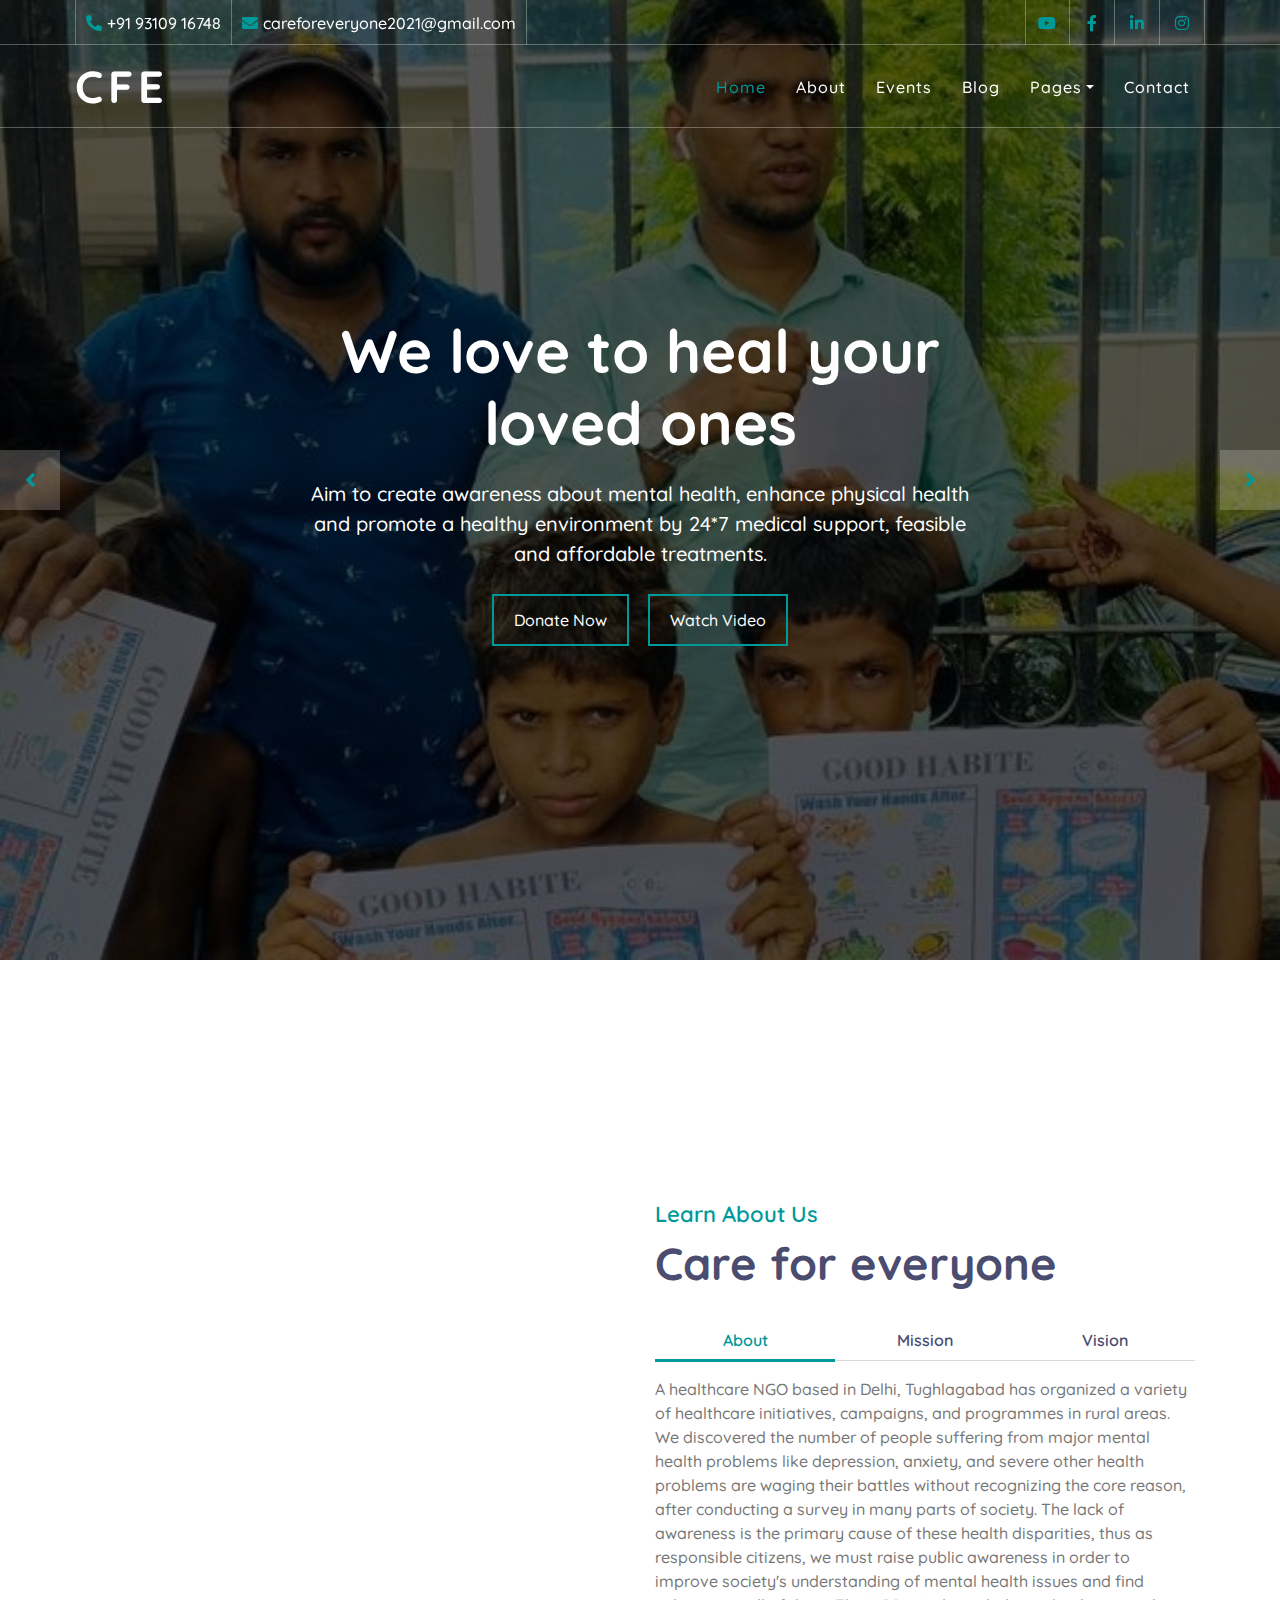
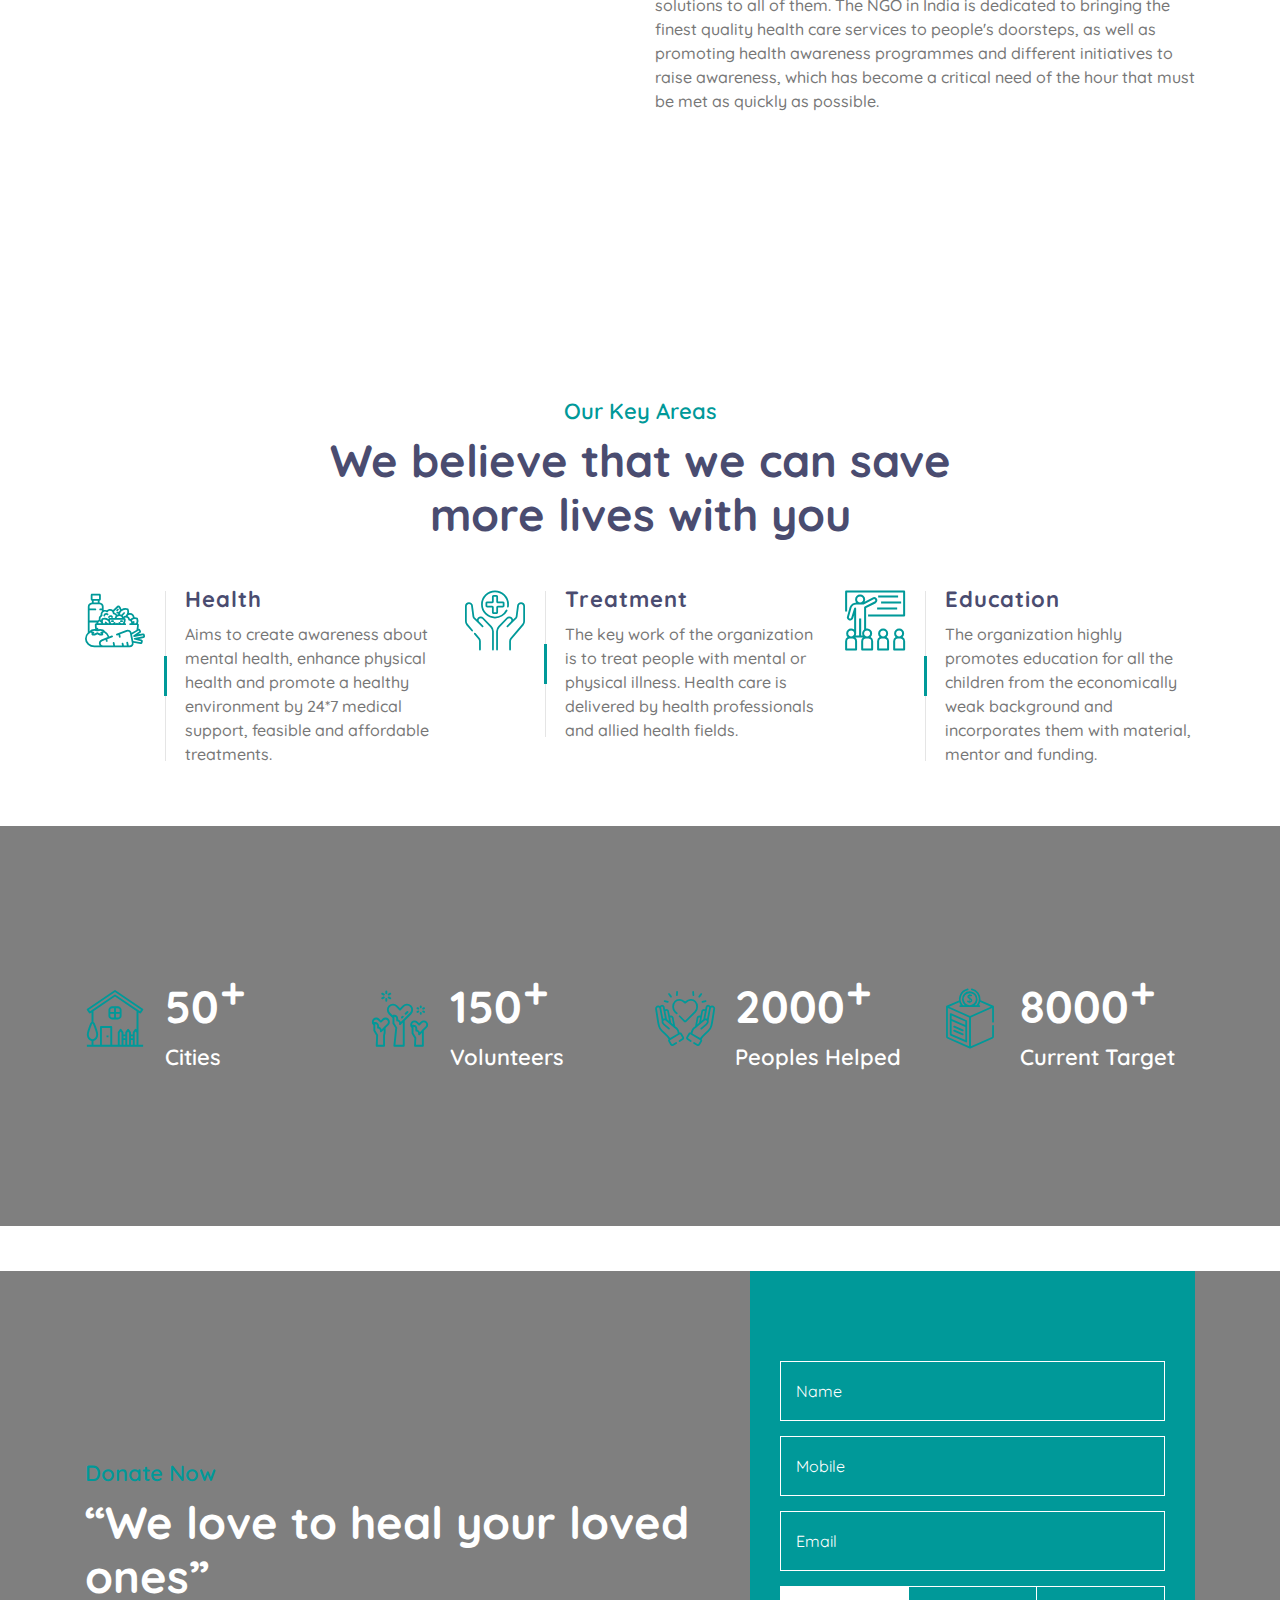
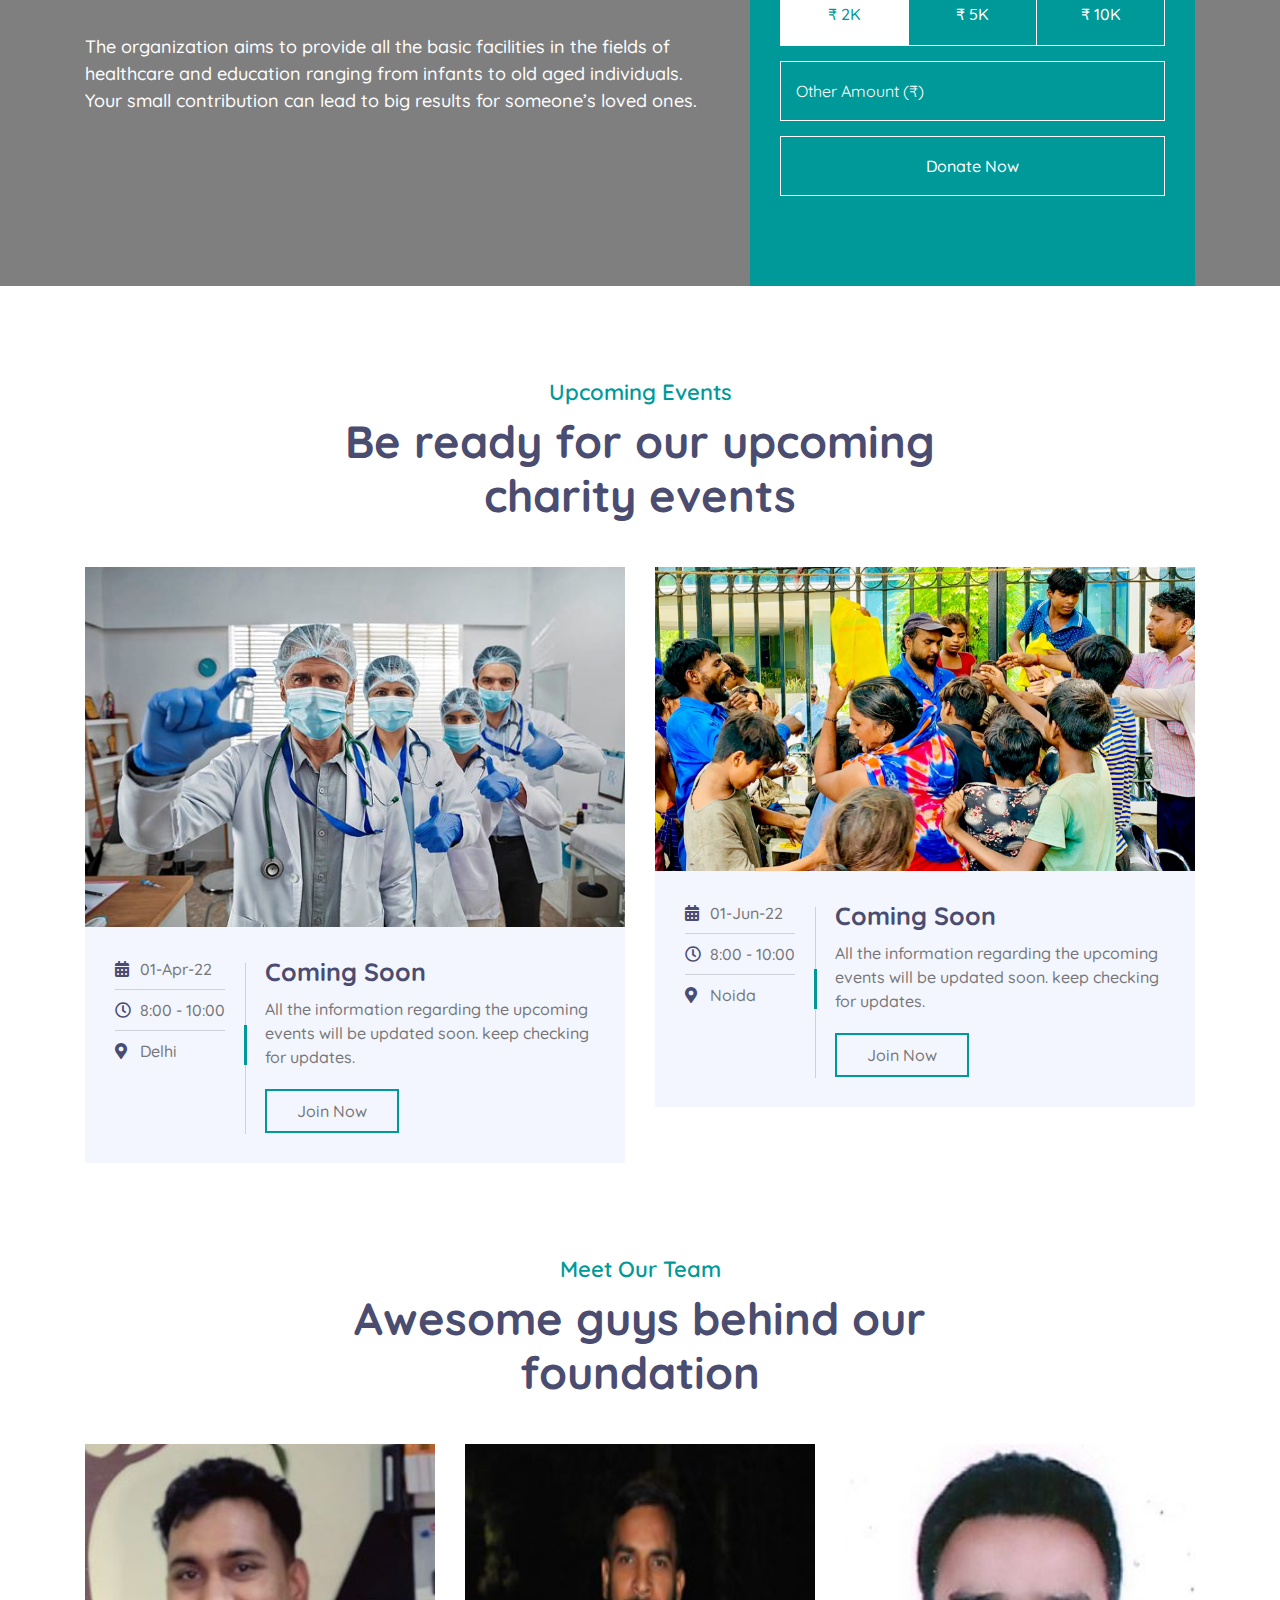
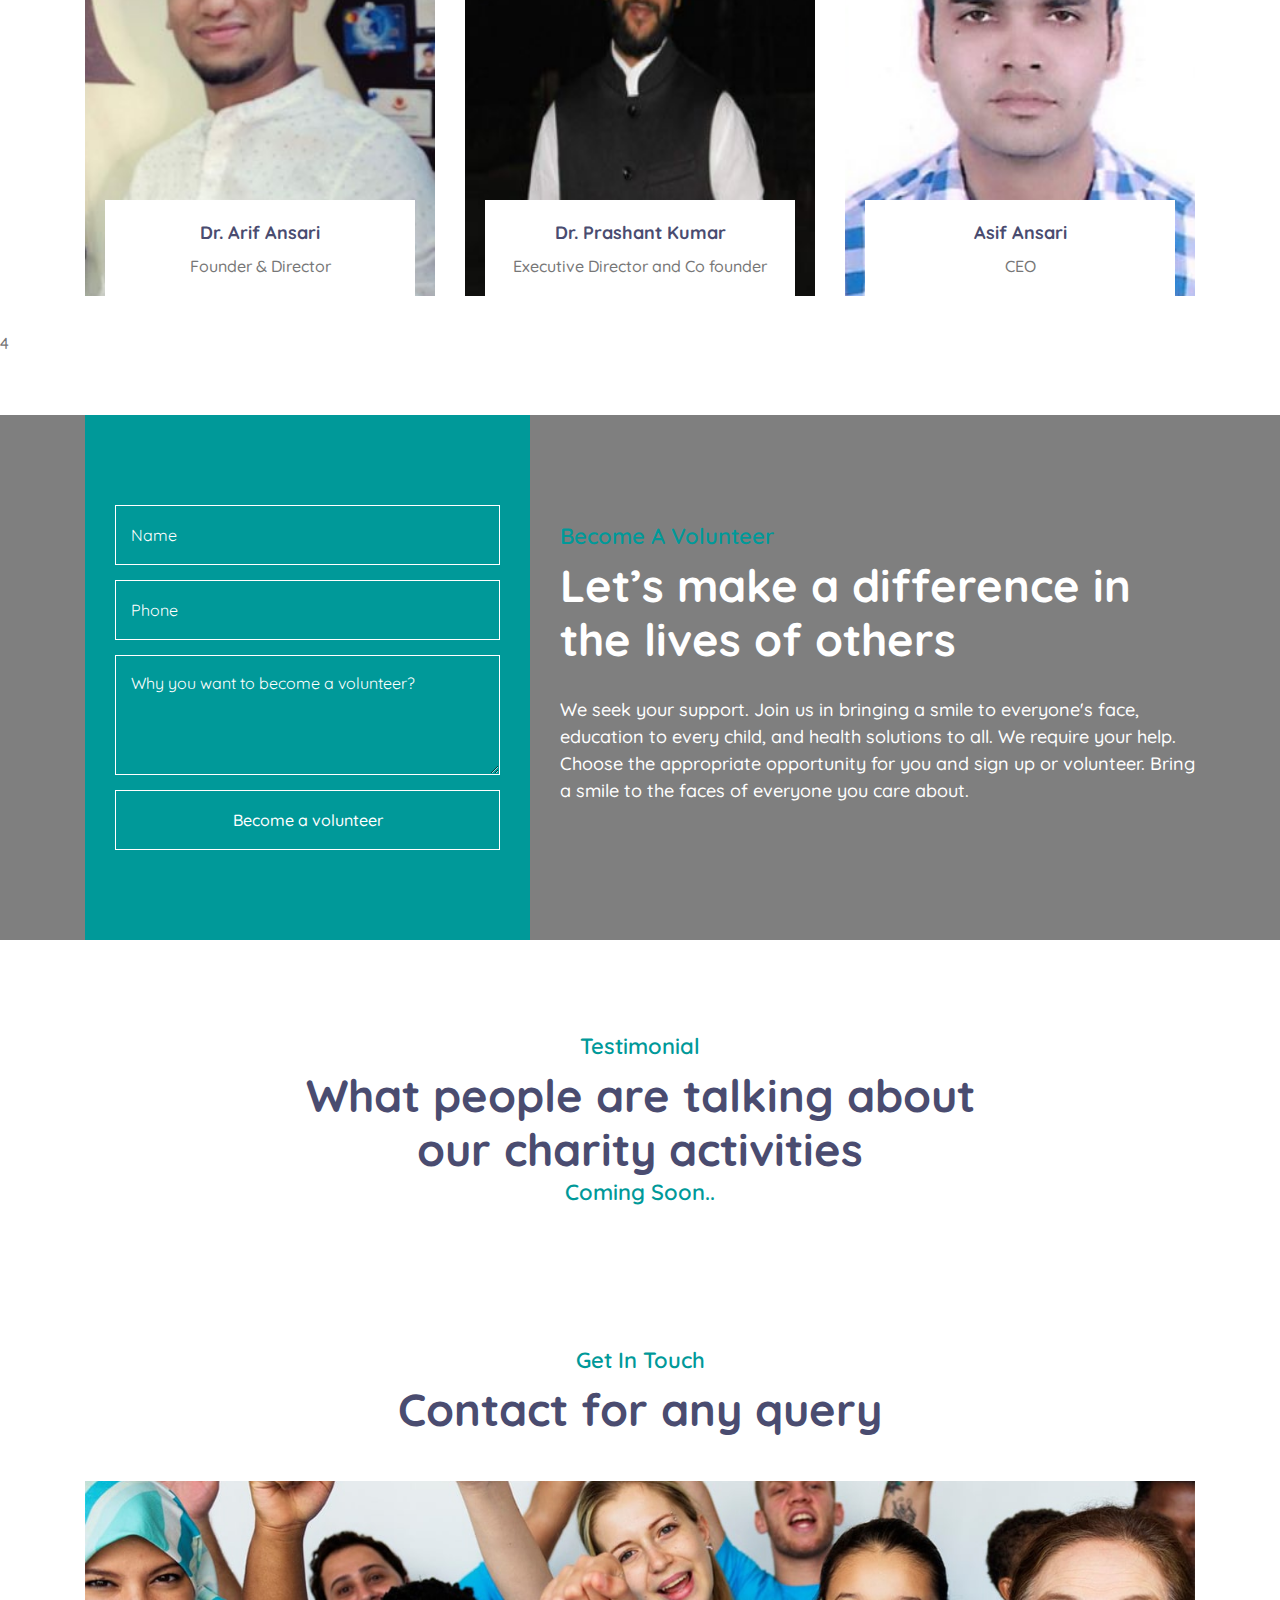
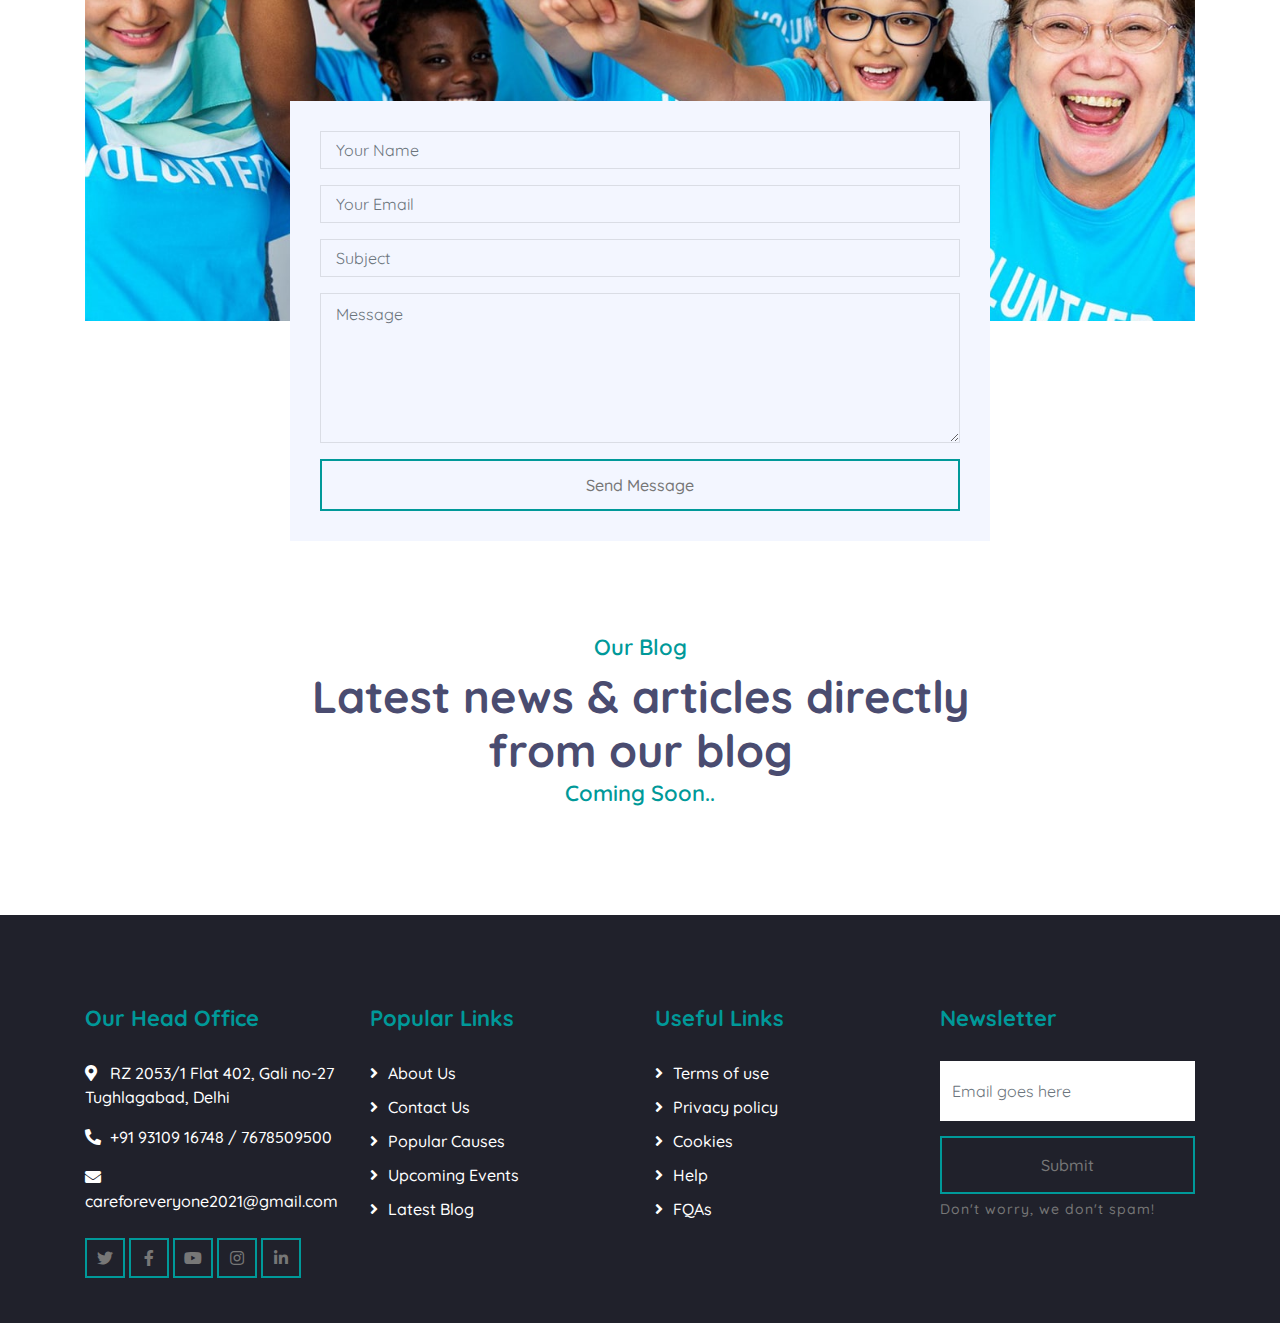
<file: index.html>
<!DOCTYPE html>
<html lang="en">
    <head>
        <meta charset="utf-8">
        <title>CFE - Care For Everyone</title>
        <meta content="width=device-width, initial-scale=1.0" name="viewport">
        <meta content="Free Website Template" name="keywords">
        <meta content="Free Website Template" name="description">

        <!-- Favicon -->
        <link href="img/logo-cfe.jpeg" rel="icon">

        <!-- Google Font -->
        <link href="https://fonts.googleapis.com/css2?family=Quicksand:wght@300;400;500;600;700&display=swap" rel="stylesheet">
        
        <!-- CSS Libraries -->
        <link href="https://stackpath.bootstrapcdn.com/bootstrap/4.4.1/css/bootstrap.min.css" rel="stylesheet">
        <link href="https://cdnjs.cloudflare.com/ajax/libs/font-awesome/5.10.0/css/all.min.css" rel="stylesheet">
        <link href="lib/flaticon/font/flaticon.css" rel="stylesheet">
        <link href="lib/animate/animate.min.css" rel="stylesheet">
        <link href="lib/owlcarousel/assets/owl.carousel.min.css" rel="stylesheet">

        <!-- Template Stylesheet -->
        <link href="css/style.css" rel="stylesheet">
    </head>

    <body>
        <!-- Top Bar Start -->
        <div class="top-bar d-none d-md-block">
            <div class="container-fluid">
                <div class="row">
                    <div class="col-md-8">
                        <div class="top-bar-left">
                            <div class="text">
                                <i class="fa fa-phone-alt"></i>
                                <p>+91 93109 16748</p>
                            </div>
                            <div class="text">
                                <i class="fa fa-envelope"></i>
                                <p>careforeveryone2021@gmail.com</p>
                            </div>
                        </div>
                    </div>
                    <div class="col-md-4">
                        <div class="top-bar-right">
                            <div class="social">
                                <a href="https://www.youtube.com/channel/UC1OGym_NA3T4nbZ9Or2RL1g"><i class="fab fa-youtube"></i></a>
                                <a href="https://www.facebook.com/Care-for-everyone-foundation-Reg-114841401104910"><i class="fab fa-facebook-f"></i></a>
                                <a href="https://www.linkedin.com/company/82236217/admin/"><i class="fab fa-linkedin-in"></i></a>
                                <a href="https://www.instagram.com/care_for_everyone.foundation/?utm_medium=copy_link"><i class="fab fa-instagram"></i></a>
                            </div>
                        </div>
                    </div>
                </div>
            </div>
        </div>
        <!-- Top Bar End -->

        <!-- Nav Bar Start -->
        <div class="navbar navbar-expand-lg bg-dark navbar-dark">
            <div class="container-fluid">
                <a href="index.html" class="navbar-brand">CFE</a>
                <button type="button" class="navbar-toggler" data-toggle="collapse" data-target="#navbarCollapse">
                    <span class="navbar-toggler-icon"></span>
                </button>

                <div class="collapse navbar-collapse justify-content-between" id="navbarCollapse">
                    <div class="navbar-nav ml-auto">
                        <a href="index.html" class="nav-item nav-link active">Home</a>
                        <a href="about.html" class="nav-item nav-link">About</a>
                        <a href="event.html" class="nav-item nav-link">Events</a>
                        <a href="blog.html" class="nav-item nav-link">Blog</a>
                        <div class="nav-item dropdown">
                            <a href="#" class="nav-link dropdown-toggle" data-toggle="dropdown">Pages</a>
                            <div class="dropdown-menu">
                                <a href="single.html" class="dropdown-item">Detail Page</a>
                                <a href="service.html" class="dropdown-item">What We Do</a>
                                <a href="team.html" class="dropdown-item">Meet The Team</a>
                                <a href="donate.html" class="dropdown-item">Donate Now</a>
                                <a href="volunteer.html" class="dropdown-item">Become A Volunteer</a>
                            </div>
                        </div>
                        <a href="contact.html" class="nav-item nav-link">Contact</a>
                    </div>
                </div>
            </div>
        </div>
        <!-- Nav Bar End -->


        <!-- Carousel Start -->
        <div class="carousel">
            <div class="container-fluid">
                <div class="owl-carousel">
                    <div class="carousel-item">
                        <div class="carousel-img">
                            <img src="img/carousel-3.jpg" alt="Image">
                        </div>
                        <div class="carousel-text p-2">
                            <h1>We love to heal your loved ones</h1>
                            <p>
                                Aim to create awareness about mental health, enhance physical health and promote a healthy environment by 24*7 medical support, feasible and affordable treatments.
                            </p>
                            <div class="carousel-btn">
                                <a class="btn btn-custom" href="donate.html">Donate Now</a>
                                <a class="btn btn-custom btn-play" data-toggle="modal" data-src="https://www.youtube.com/embed/DWRcNpR6Kdc" data-target="#videoModal">Watch Video</a>
                            </div>
                        </div>
                    </div>
                    <div class="carousel-item">
                        <div class="carousel-img">
                            <img src="img/carousel-1.jpg" alt="Image">
                        </div>
                        <div class="carousel-text p-3">
                            <h1>Your Contribution many Solutions</h1>
                            <p>
                                The organization aims to provide all the basic facilities in the fields of healthcare and education ranging from infants to old aged individuals.
                            </p>
                            <div class="carousel-btn">
                                <a class="btn btn-custom" href="donate.html">Donate Now</a>
                                <a class="btn btn-custom btn-play" data-toggle="modal" data-src="https://www.youtube.com/embed/DWRcNpR6Kdc" data-target="#videoModal">Watch Video</a>
                            </div>
                        </div>
                    </div>
                    <div class="carousel-item">
                        <div class="carousel-img">
                            <img src="img/carousel-2.jpg" alt="Image">
                        </div>
                        <div class="carousel-text p-3">
                            <h1>Get Involved with helping hand</h1>
                            <p>
                                Your small contribution can lead to big results for someone’s loved ones.
                            </p>
                            <div class="carousel-btn">
                                <a class="btn btn-custom" href="donate.html">Donate Now</a>
                                <a class="btn btn-custom btn-play" data-toggle="modal" data-src="https://www.youtube.com/embed/DWRcNpR6Kdc" data-target="#videoModal">Watch Video</a>
                            </div>
                        </div>
                    </div>
                </div>
            </div>
        </div>
        <!-- Carousel End -->

        <!-- Video Modal Start-->
        <div class="modal fade" id="videoModal" tabindex="-1" role="dialog" aria-labelledby="exampleModalLabel" aria-hidden="true">
            <div class="modal-dialog" role="document">
                <div class="modal-content">
                    <div class="modal-body">
                        <button type="button" class="close" data-dismiss="modal" aria-label="Close">
                            <span aria-hidden="true">&times;</span>
                        </button>        
                        <!-- 16:9 aspect ratio -->
                        <div class="embed-responsive embed-responsive-16by9">
                            <iframe class="embed-responsive-item" src="https://www.youtube.com/embed/-HP_3fOkauE" id="video"  allowscriptaccess="always" allow="autoplay"></iframe>
                        </div>
                    </div>
                </div>
            </div>
        </div> 
        <!-- Video Modal End -->

        <!-- About Start -->
        <div class="about">
            <div class="container">
                <div class="row align-items-center">
                    <div class="col-lg-6">
                        <div class="about-img" data-parallax="scroll" data-image-src="img/about.jpg"></div>
                    </div>
                    <div class="col-lg-6">
                        <div class="section-header">
                            <p>Learn About Us</p>
                            <h2>Care for everyone</h2>
                        </div>
                        <div class="about-tab">
                            <ul class="nav nav-pills nav-justified">
                                <li class="nav-item">
                                    <a class="nav-link active" data-toggle="pill" href="#tab-content-1">About</a>
                                </li>
                                <li class="nav-item">
                                    <a class="nav-link" data-toggle="pill" href="#tab-content-2">Mission</a>
                                </li>
                                <li class="nav-item">
                                    <a class="nav-link" data-toggle="pill" href="#tab-content-3">Vision</a>
                                </li>
                            </ul>

                            <div class="tab-content">
                                <div id="tab-content-1" class="container tab-pane active">
                                    A healthcare NGO based in Delhi, Tughlagabad has organized a variety of healthcare initiatives, campaigns, and programmes in rural areas. We discovered the number of people suffering from major mental health problems like depression, anxiety, and severe other health problems are waging their battles without recognizing the core reason, after conducting a survey in many parts of society. The lack of awareness is the primary cause of these health disparities, thus as responsible citizens, we must raise public awareness in order to improve society's understanding of mental health issues and find solutions to all of them. The NGO in India is dedicated to bringing the finest quality health care services to people's doorsteps, as well as promoting health awareness programmes and different initiatives to raise awareness, which has become a critical need of the hour that must be met as quickly as possible.
                                </div>
                                <div id="tab-content-2" class="container tab-pane fade">
                                    The organization’s schemas are focused on direct interferences in the areas of Agecare (helplines, senior citizen care homes and day care centres, Occupational therapy, physiotherapy), Occupations (elder-self-help groups; linkages with government schemes), Disaster Response (e.g. covid19 respite response), as well as Encouragement and Awareness on rights and policies relating to elders.
                                </div>
                                <div id="tab-content-3" class="container tab-pane fade">
                                    We endeavour for an world where no suffers from mental illness silently, all get therapies irrespective of backgrounds , where every kid has a dream for future with education in present, no one dies of poverty and hunger, where everyone is in harmony with nature and where everyone is equivalent irrespective one’s gender, social group or race.
                                </div>
                            </div>
                        </div>
                    </div>
                </div>
            </div>
        </div>
        <!-- About End -->


        <!-- Service Start -->
        <div class="service">
            <div class="container">
                <div class="section-header text-center">
                    <p>Our Key Areas</p>
                    <h2>We believe that we can save more lives with you</h2>
                </div>
                <div class="row">
                    <div class="col-lg-4 col-md-6">
                        <div class="service-item">
                            <div class="service-icon">
                                <i class="flaticon-diet"></i>
                            </div>
                            <div class="service-text">
                                <h3>Health</h3>
                                <p>Aims to create awareness about mental health, enhance physical health and promote a healthy environment by 24*7 medical support, feasible and affordable treatments.</p>
                            </div>
                        </div>
                    </div>
                    <div class="col-lg-4 col-md-6">
                        <div class="service-item">
                            <div class="service-icon">
                                <i class="flaticon-healthcare"></i>
                            </div>
                            <div class="service-text">
                                <h3>Treatment</h3>
                                <p>The key work of the organization is to treat people with mental or physical illness. Health care is delivered by health professionals and allied health fields.</p>
                            </div>
                        </div>
                    </div>
                    <div class="col-lg-4 col-md-6">
                        <div class="service-item">
                            <div class="service-icon">
                                <i class="flaticon-education"></i>
                            </div>
                            <div class="service-text">
                                <h3>Education</h3>
                                <p>The organization highly promotes education for all the children from the economically weak background and incorporates them with material, mentor and funding.</p>
                            </div>
                        </div>
                    </div>
                </div>
            </div>
        </div>
        <!-- Service End -->
        
        
        <!-- Facts Start -->
        <div class="facts" data-parallax="scroll" data-image-src="img/facts.jpg">
            <div class="container">
                <div class="row">
                    <div class="col-lg-3 col-md-6">
                        <div class="facts-item">
                            <i class="flaticon-home"></i>
                            <div class="facts-text">
                                <h3 class="facts-plus" data-toggle="counter-up">50</h3>
                                <p>Cities</p>
                            </div>
                        </div>
                    </div>
                    <div class="col-lg-3 col-md-6">
                        <div class="facts-item">
                            <i class="flaticon-charity"></i>
                            <div class="facts-text">
                                <h3 class="facts-plus" data-toggle="counter-up">150</h3>
                                <p>Volunteers</p>
                            </div>
                        </div>
                    </div>
                    <div class="col-lg-3 col-md-6">
                        <div class="facts-item">
                            <i class="flaticon-kindness"></i>
                            <div class="facts-text">
                                <h3 class="facts-plus" data-toggle="counter-up">2000</h3>
                                <p>Peoples Helped</p>
                            </div>
                        </div>
                    </div>
                    <div class="col-lg-3 col-md-6">
                        <div class="facts-item">
                            <i class="flaticon-donation"></i>
                            <div class="facts-text">
                                <h3 class="facts-plus" data-toggle="counter-up">8000</h3>
                                <p>Current Target</p>
                            </div>
                        </div>
                    </div>
                </div>
            </div>
        </div>
        <!-- Facts End -->
        
        <!-- Donate Start -->
        <div class="donate" data-parallax="scroll" data-image-src="img/donate.jpg">
            <div class="container">
                <div class="row align-items-center">
                    <div class="col-lg-7">
                        <div class="donate-content">
                            <div class="section-header">
                                <p>Donate Now</p>
                                <h2>“We love to heal your loved ones”</h2>
                            </div>
                            <div class="donate-text">
                                <p>
                                    The organization aims to provide all the basic facilities in the fields of healthcare and education ranging from infants to old aged individuals.
Your small contribution can lead to big results for someone’s loved ones.

                                </p>
                            </div>
                        </div>
                    </div>
                    <div class="col-lg-5">
                        <div class="donate-form">
                            <form>
                                <div class="control-group">
                                    <input type="text" class="form-control" placeholder="Name" required="required" />
                                </div>
                                <div class="control-group">
                                    <input type="number" class="form-control" placeholder="Mobile" required="required" />
                                </div>
                                <div class="control-group">
                                    <input type="email" class="form-control" placeholder="Email" required="required" />
                                </div>
                                <div class="btn-group btn-group-toggle" data-toggle="buttons">
                                    <label class="btn btn-custom active">
                                        <input type="radio" name="options" checked> ₹ 2K
                                    </label>
                                    <label class="btn btn-custom">
                                        <input type="radio" name="options"> ₹ 5K
                                    </label>
                                    <label class="btn btn-custom">
                                        <input type="radio" name="options"> ₹ 10K
                                    </label>
                                </div>
                                <div class="control-group">
                                    <input type="number" class="form-control" placeholder="Other Amount (₹)"/>
                                </div>
                                <div>
                                    <button class="btn btn-custom" type="submit">Donate Now</button>
                                </div>
                            </form>
                        </div>
                    </div>
                </div>
            </div>
        </div>
        <!-- Donate End -->
        
        
        <!-- Event Start -->
        <div class="event">
            <div class="container">
                <div class="section-header text-center">
                    <p>Upcoming Events</p>
                    <h2>Be ready for our upcoming charity events</h2>
                </div>
                <div class="row">
                    <div class="col-lg-6">
                        <div class="event-item">
                            <img src="img/event-1.jpg" alt="Image">
                            <div class="event-content">
                                <div class="event-meta">
                                    <p><i class="fa fa-calendar-alt"></i>01-Apr-22</p>
                                    <p><i class="far fa-clock"></i>8:00 - 10:00</p>
                                    <p><i class="fa fa-map-marker-alt"></i>Delhi</p>
                                </div>
                                <div class="event-text">
                                    <h3>Coming Soon</h3>
                                    <p>
                                       All the information regarding the upcoming events will be updated soon. keep checking for updates.
                                    </p>
                                    <a class="btn btn-custom" href="">Join Now</a>
                                </div>
                            </div>
                        </div>
                    </div>
                    <div class="col-lg-6">
                        <div class="event-item">
                            <img src="img/event-2.jpg" alt="Image">
                            <div class="event-content">
                                <div class="event-meta">
                                    <p><i class="fa fa-calendar-alt"></i>01-Jun-22</p>
                                    <p><i class="far fa-clock"></i>8:00 - 10:00</p>
                                    <p><i class="fa fa-map-marker-alt"></i>Noida</p>
                                </div>
                                <div class="event-text">
                                    <h3>Coming Soon</h3>
                                    <p>
                                        All the information regarding the upcoming events will be updated soon. keep checking for updates.
                                    </p>
                                    <a class="btn btn-custom" href="">Join Now</a>
                                </div>
                            </div>
                        </div>
                    </div>
                </div>
            </div>
        </div>
        <!-- Event End -->


         <!-- Team Start -->
         <div class="team">
            <div class="container">
                <div class="section-header text-center">
                    <p>Meet Our Team</p>
                    <h2>Awesome guys behind our foundation</h2>
                </div>
                <div class="row">
                    <div class="col-lg-4 col-md-6">
                        <div class="team-item">
                            <div class="team-img">
                                <img src="img/team-1.jpg" alt="Team Image">
                            </div>
                            <div class="team-text">
                                <h2>Dr. Arif Ansari</h2>
                                <p>Founder & Director</p>
                                <div class="team-social">
                                    <a href="https://instagram.com/dr.sanju_otist?utm_medium=copy_link"><i class="fab fa-twitter"></i></a>
                                    <a href="https://www.facebook.com/profile.php?id=100077634254277"><i class="fab fa-facebook-f"></i></a>
                                    <a href="https://instagram.com/dr.sanju_otist?utm_medium=copy_link"><i class="fab fa-linkedin-in"></i></a>
                                    <a href="https://instagram.com/dr_arif_ansari?utm_medium=copy_link"><i class="fab fa-instagram"></i></a>
                                </div>
                            </div>
                        </div>
                    </div>
                    <div class="col-lg-4 col-md-6">
                        <div class="team-item">
                            <div class="team-img">
                                <img src="img/team-2.jpg" alt="Team Image">
                            </div>
                            <div class="team-text">
                                <h2>Dr. Prashant Kumar</h2>
                                <p>Executive Director and Co founder</p>
                                <div class="team-social">
                                    <a href="https://twitter.com/PraashaantSingh?t=5sXIeHHkAG5bhczyLoxprQ&s=09"><i class="fab fa-twitter"></i></a>
                                    <a href="https://m.facebook.com/profile.php?id=100009189233342"><i class="fab fa-facebook-f"></i></a>
                                    <a href="https://www.linkedin.com/in/prashant-kumar-004350141"><i class="fab fa-linkedin-in"></i></a>
                                    <a href="https://instagram.com/dr_prashant_ot?utm_medium=copy_link"><i class="fab fa-instagram"></i></a>
                                </div>
                            </div>
                        </div>
                    </div>
                    <div class="col-lg-4 col-md-6">
                        <div class="team-item">
                            <div class="team-img">
                                <img src="img/team-5.jpg" alt="Team Image" />
                            </div>
                            <div class="team-text">
                                <h2>Asif Ansari</h2>
                                <p>CEO</p>
                                <div class="team-social">
                                    <a href=""><i class="fab fa-twitter"></i></a>
                                    <a href=""><i class="fab fa-facebook-f"></i></a>
                                    <a href=""><i class="fab fa-linkedin-in"></i></a>
                                    <a href=""><i class="fab fa-instagram"></i></a>
                                </div>
                            </div>
                        </div>
                    </div>
                </div>
            </div>4
        </div>
        <!-- Team End -->
        
        
        <!-- Volunteer Start -->
        <div class="volunteer" data-parallax="scroll" data-image-src="img/volunteer.jpg">
            <div class="container">
                <div class="row align-items-center">
                    <div class="col-lg-5">
                        <div class="volunteer-form">
                            <form>
                                <div class="control-group">
                                    <input type="text" class="form-control" placeholder="Name" required="required" />
                                </div>
                                <div class="control-group">
                                    <input type="phone" class="form-control" placeholder="Phone" required="required" />
                                </div>
                                <div class="control-group">
                                    <textarea class="form-control" placeholder="Why you want to become a volunteer?" required="required"></textarea>
                                </div>
                                <div>
                                    <button class="btn btn-custom" type="submit">Become a volunteer</button>
                                </div>
                            </form>
                        </div>
                    </div>
                    <div class="col-lg-7">
                        <div class="volunteer-content">
                            <div class="section-header">
                                <p>Become A Volunteer</p>
                                <h2>Let’s make a difference in the lives of others</h2>
                            </div>
                            <div class="volunteer-text">
                                <p>
                                    We seek your support. Join us in bringing a smile to everyone's face, education to every child, and health solutions to all. We require your help.
Choose the appropriate opportunity for you and sign up or volunteer.
Bring a smile to the faces of everyone you care about.
                                </p>
                            </div>
                        </div>
                    </div>
                </div>
            </div>
        </div>
        <!-- Volunteer End -->
        
        
        <!-- Testimonial Start -->
        <div class="testimonial">
            <div class="container">
                <div class="section-header text-center">
                    <p>Testimonial</p>
                    <h2>What people are talking about our charity activities</h2>
                    <p>Coming Soon..</p>
                </div>
                <!-- <div class="owl-carousel testimonials-carousel">
                    <div class="testimonial-item">
                        <div class="testimonial-profile">
                            <img src="img/testimonial-1.jpg" alt="Image">
                            <div class="testimonial-name">
                                <h3>Person Name</h3>
                                <p>Profession</p>
                            </div>
                        </div>
                        <div class="testimonial-text">
                            <p>
                                Lorem ipsum dolor sit amet elit. Phasel preti mi facilis ornare velit non vulputa. Aliqu metus tortor, auctor id gravid vivera quis
                            </p>
                        </div>
                    </div>
                    <div class="testimonial-item">
                        <div class="testimonial-profile">
                            <img src="img/testimonial-2.jpg" alt="Image">
                            <div class="testimonial-name">
                                <h3>Person Name</h3>
                                <p>Profession</p>
                            </div>
                        </div>
                        <div class="testimonial-text">
                            <p>
                                Lorem ipsum dolor sit amet elit. Phasel preti mi facilis ornare velit non vulputa. Aliqu metus tortor, auctor id gravid vivera quis
                            </p>
                        </div>
                    </div>
                    <div class="testimonial-item">
                        <div class="testimonial-profile">
                            <img src="img/testimonial-3.jpg" alt="Image">
                            <div class="testimonial-name">
                                <h3>Person Name</h3>
                                <p>Profession</p>
                            </div>
                        </div>
                        <div class="testimonial-text">
                            <p>
                                Lorem ipsum dolor sit amet elit. Phasel preti mi facilis ornare velit non vulputa. Aliqu metus tortor, auctor id gravid vivera quis
                            </p>
                        </div>
                    </div>
                    <div class="testimonial-item">
                        <div class="testimonial-profile">
                            <img src="img/testimonial-4.jpg" alt="Image">
                            <div class="testimonial-name">
                                <h3>Person Name</h3>
                                <p>Profession</p>
                            </div>
                        </div>
                        <div class="testimonial-text">
                            <p>
                                Lorem ipsum dolor sit amet elit. Phasel preti mi facilis ornare velit non vulputa. Aliqu metus tortor, auctor id gravid vivera quis
                            </p>
                        </div>
                    </div>
                </div> -->
            </div>
        </div>
        <!-- Testimonial End -->
        
        
        <!-- Contact Start -->
        <div class="contact">
            <div class="container">
                <div class="section-header text-center">
                    <p>Get In Touch</p>
                    <h2>Contact for any query</h2>
                </div>
                <div class="contact-img">
                    <img src="img/contact.jpg" alt="Image">
                </div>
                <div class="contact-form">
                        <div id="success"></div>
                        <form name="sentMessage" id="contactForm" novalidate="novalidate">
                            <div class="control-group">
                                <input type="text" class="form-control" id="name" placeholder="Your Name" required="required" data-validation-required-message="Please enter your name" />
                                <p class="help-block text-danger"></p>
                            </div>
                            <div class="control-group">
                                <input type="email" class="form-control" id="email" placeholder="Your Email" required="required" data-validation-required-message="Please enter your email" />
                                <p class="help-block text-danger"></p>
                            </div>
                            <div class="control-group">
                                <input type="text" class="form-control" id="subject" placeholder="Subject" required="required" data-validation-required-message="Please enter a subject" />
                                <p class="help-block text-danger"></p>
                            </div>
                            <div class="control-group">
                                <textarea class="form-control" id="message" placeholder="Message" required="required" data-validation-required-message="Please enter your message"></textarea>
                                <p class="help-block text-danger"></p>
                            </div>
                            <div>
                                <button class="btn btn-custom" type="submit" id="sendMessageButton">Send Message</button>
                            </div>
                        </form>
                    </div>
            </div>
        </div>
        <!-- Contact End -->


        <!-- Blog Start -->
        <div class="blog">
            <div class="container">
                <div class="section-header text-center">
                    <p>Our Blog</p>
                    <h2>Latest news & articles directly from our blog</h2>
                    <p>Coming soon..</p>
                </div>
                <!-- <div class="row">
                    <div class="col-lg-4">
                        <div class="blog-item">
                            <div class="blog-img">
                                <img src="img/blog-1.jpg" alt="Image">
                            </div>
                            <div class="blog-text">
                                <h3><a href="#">Lorem ipsum dolor sit</a></h3>
                                <p>
                                    Lorem ipsum dolor sit amet elit. Neca pretim miura bitur facili ornare velit non vulpte liqum metus tortor
                                </p>
                            </div>
                            <div class="blog-meta">
                                <p><i class="fa fa-user"></i><a href="">Admin</a></p>
                                <p><i class="fa fa-comments"></i><a href="">15 Comments</a></p>
                            </div>
                        </div>
                    </div>
                    <div class="col-lg-4">
                        <div class="blog-item">
                            <div class="blog-img">
                                <img src="img/blog-2.jpg" alt="Image">
                            </div>
                            <div class="blog-text">
                                <h3><a href="#">Lorem ipsum dolor sit</a></h3>
                                <p>
                                    Lorem ipsum dolor sit amet elit. Neca pretim miura bitur facili ornare velit non vulpte liqum metus tortor
                                </p>
                            </div>
                            <div class="blog-meta">
                                <p><i class="fa fa-user"></i><a href="">Admin</a></p>
                                <p><i class="fa fa-comments"></i><a href="">15 Comments</a></p>
                            </div>
                        </div>
                    </div>
                    <div class="col-lg-4">
                        <div class="blog-item">
                            <div class="blog-img">
                                <img src="img/blog-3.jpg" alt="Image">
                            </div>
                            <div class="blog-text">
                                <h3><a href="#">Lorem ipsum dolor sit</a></h3>
                                <p>
                                    Lorem ipsum dolor sit amet elit. Neca pretim miura bitur facili ornare velit non vulpte liqum metus tortor
                                </p>
                            </div>
                            <div class="blog-meta">
                                <p><i class="fa fa-user"></i><a href="">Admin</a></p>
                                <p><i class="fa fa-comments"></i><a href="">15 Comments</a></p>
                            </div>
                        </div>
                    </div>
                </div> -->
            </div>
        </div>
        <!-- Blog End -->


        <!-- Footer Start -->
        <div class="footer">
            <div class="container">
                <div class="row">
                    <div class="col-lg-3 col-md-6">
                        <div class="footer-contact">
                            <h2>Our Head Office</h2>
                            <p><i class="fa fa-map-marker-alt"></i>RZ 2053/1 Flat 402, Gali no-27 Tughlagabad, Delhi</p>
                            <p><i class="fa fa-phone-alt"></i>+91 93109 16748 / 7678509500</p>
                            <p><i class="fa fa-envelope"></i>careforeveryone2021@gmail.com</p>
                            <div class="footer-social">
                                <a class="btn btn-custom" href="https://www.instagram.com/care_for_everyone.foundation"><i class="fab fa-twitter"></i></a>
                                <a class="btn btn-custom" href="https://www.facebook.com/Care-for-everyone-foundation-Reg-114841401104910"><i class="fab fa-facebook-f"></i></a>
                                <a class="btn btn-custom" href="https://www.youtube.com/channel/UC1OGym_NA3T4nbZ9Or2RL1g"><i class="fab fa-youtube"></i></a>
                                <a class="btn btn-custom" href="https://www.instagram.com/care_for_everyone.foundation"><i class="fab fa-instagram"></i></a>
                                <a class="btn btn-custom" href="https://www.instagram.com/care_for_everyone.foundation"><i class="fab fa-linkedin-in"></i></a>
                            </div>
                        </div>
                    </div>
                    <div class="col-lg-3 col-md-6">
                        <div class="footer-link">
                            <h2>Popular Links</h2>
                            <a href="">About Us</a>
                            <a href="">Contact Us</a>
                            <a href="">Popular Causes</a>
                            <a href="">Upcoming Events</a>
                            <a href="">Latest Blog</a>
                        </div>
                    </div>
                    <div class="col-lg-3 col-md-6">
                        <div class="footer-link">
                            <h2>Useful Links</h2>
                            <a href="">Terms of use</a>
                            <a href="">Privacy policy</a>
                            <a href="">Cookies</a>
                            <a href="">Help</a>
                            <a href="">FQAs</a>
                        </div>
                    </div>
                    <div class="col-lg-3 col-md-6">
                        <div class="footer-newsletter">
                            <h2>Newsletter</h2>
                            <form>
                                <input class="form-control" placeholder="Email goes here">
                                <button class="btn btn-custom">Submit</button>
                                <label>Don't worry, we don't spam!</label>
                            </form>
                        </div>
                    </div>
                </div>
            </div>
             
        </div>
        <!-- Footer End -->
        
        <!-- Back to top button -->
        <a href="#" class="back-to-top"><i class="fa fa-chevron-up"></i></a>
        
        <!-- Pre Loader -->
        <div id="loader" class="show">
            <div class="loader"></div>
        </div>

        <!-- JavaScript Libraries -->
        <script src="https://code.jquery.com/jquery-3.4.1.min.js"></script>
        <script src="https://stackpath.bootstrapcdn.com/bootstrap/4.4.1/js/bootstrap.bundle.min.js"></script>
        <script src="lib/easing/easing.min.js"></script>
        <script src="lib/owlcarousel/owl.carousel.min.js"></script>
        <script src="lib/waypoints/waypoints.min.js"></script>
        <script src="lib/counterup/counterup.min.js"></script>
        <script src="lib/parallax/parallax.min.js"></script>
        
        <!-- Contact Javascript File -->
        <script src="mail/jqBootstrapValidation.min.js"></script>
        <script src="mail/contact.js"></script>

        <!-- Template Javascript -->
        <script src="js/main.js"></script>
    </body>
</html>
</file>
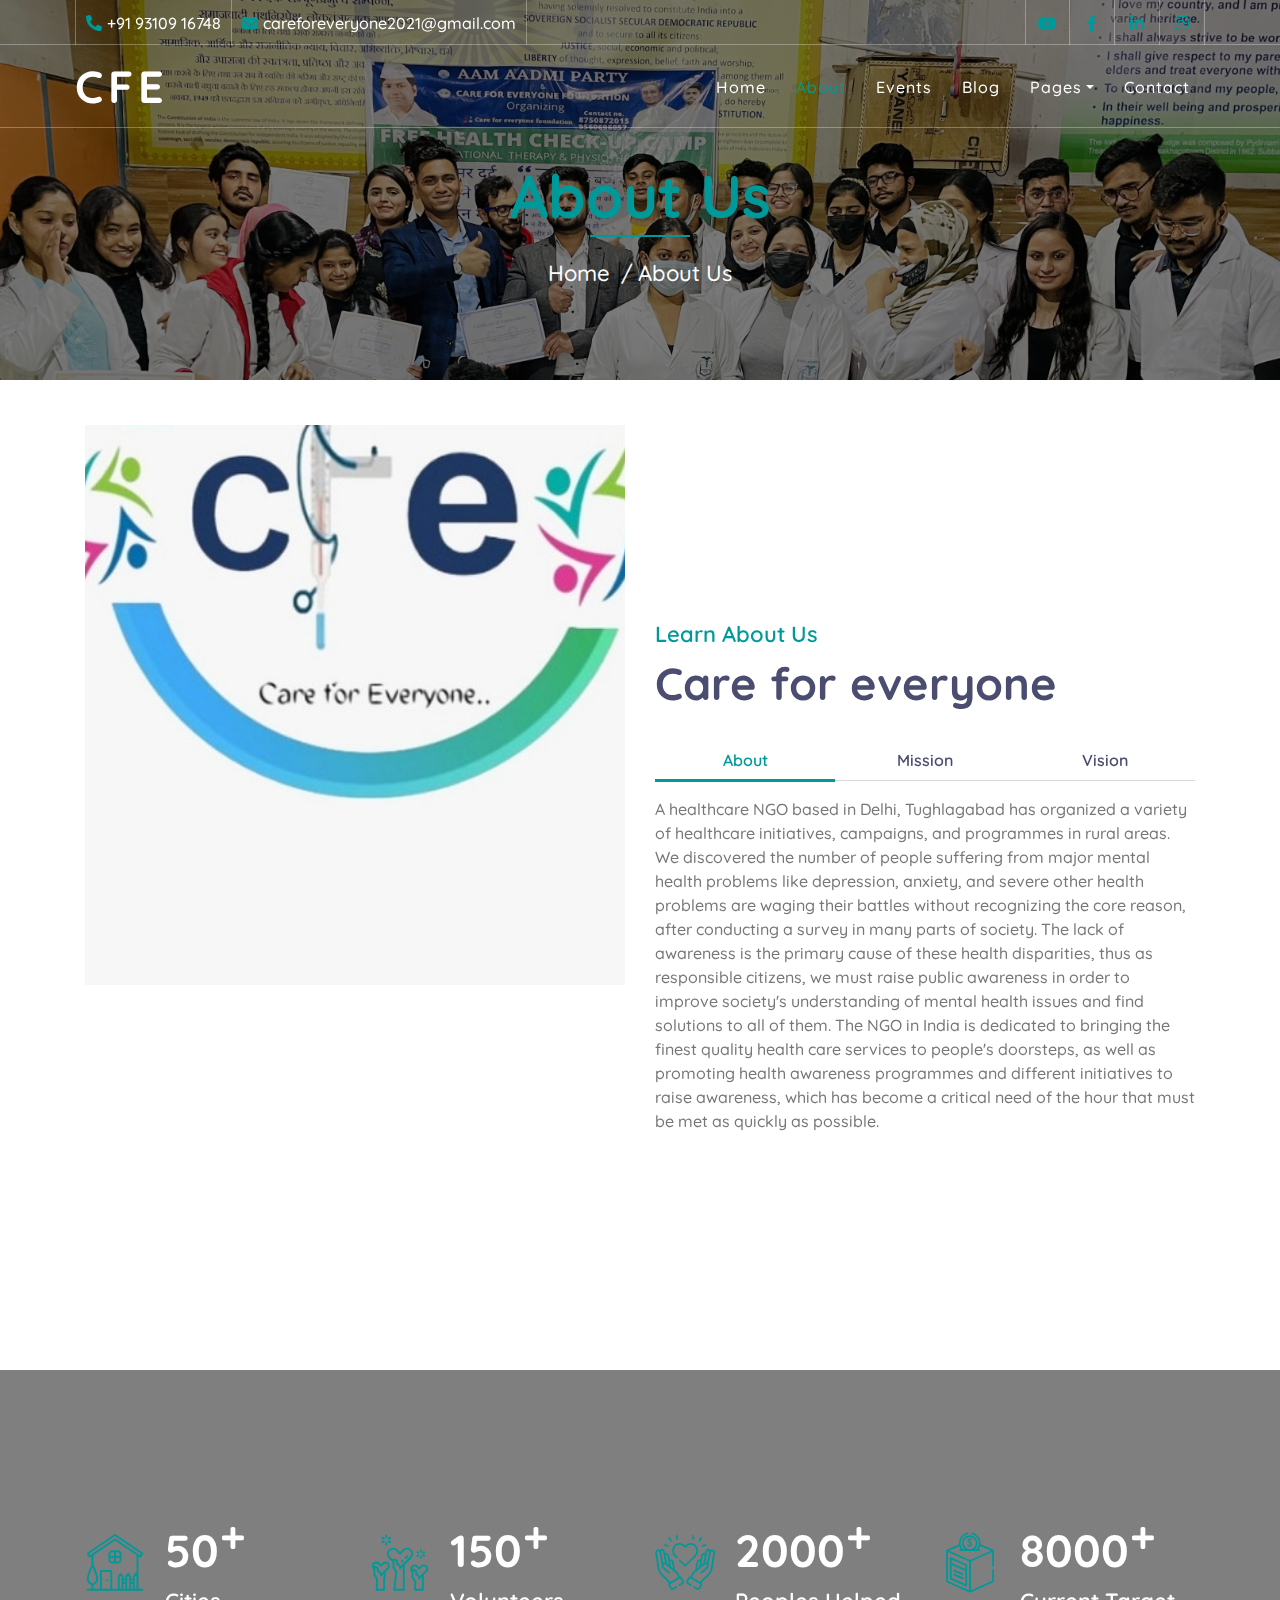
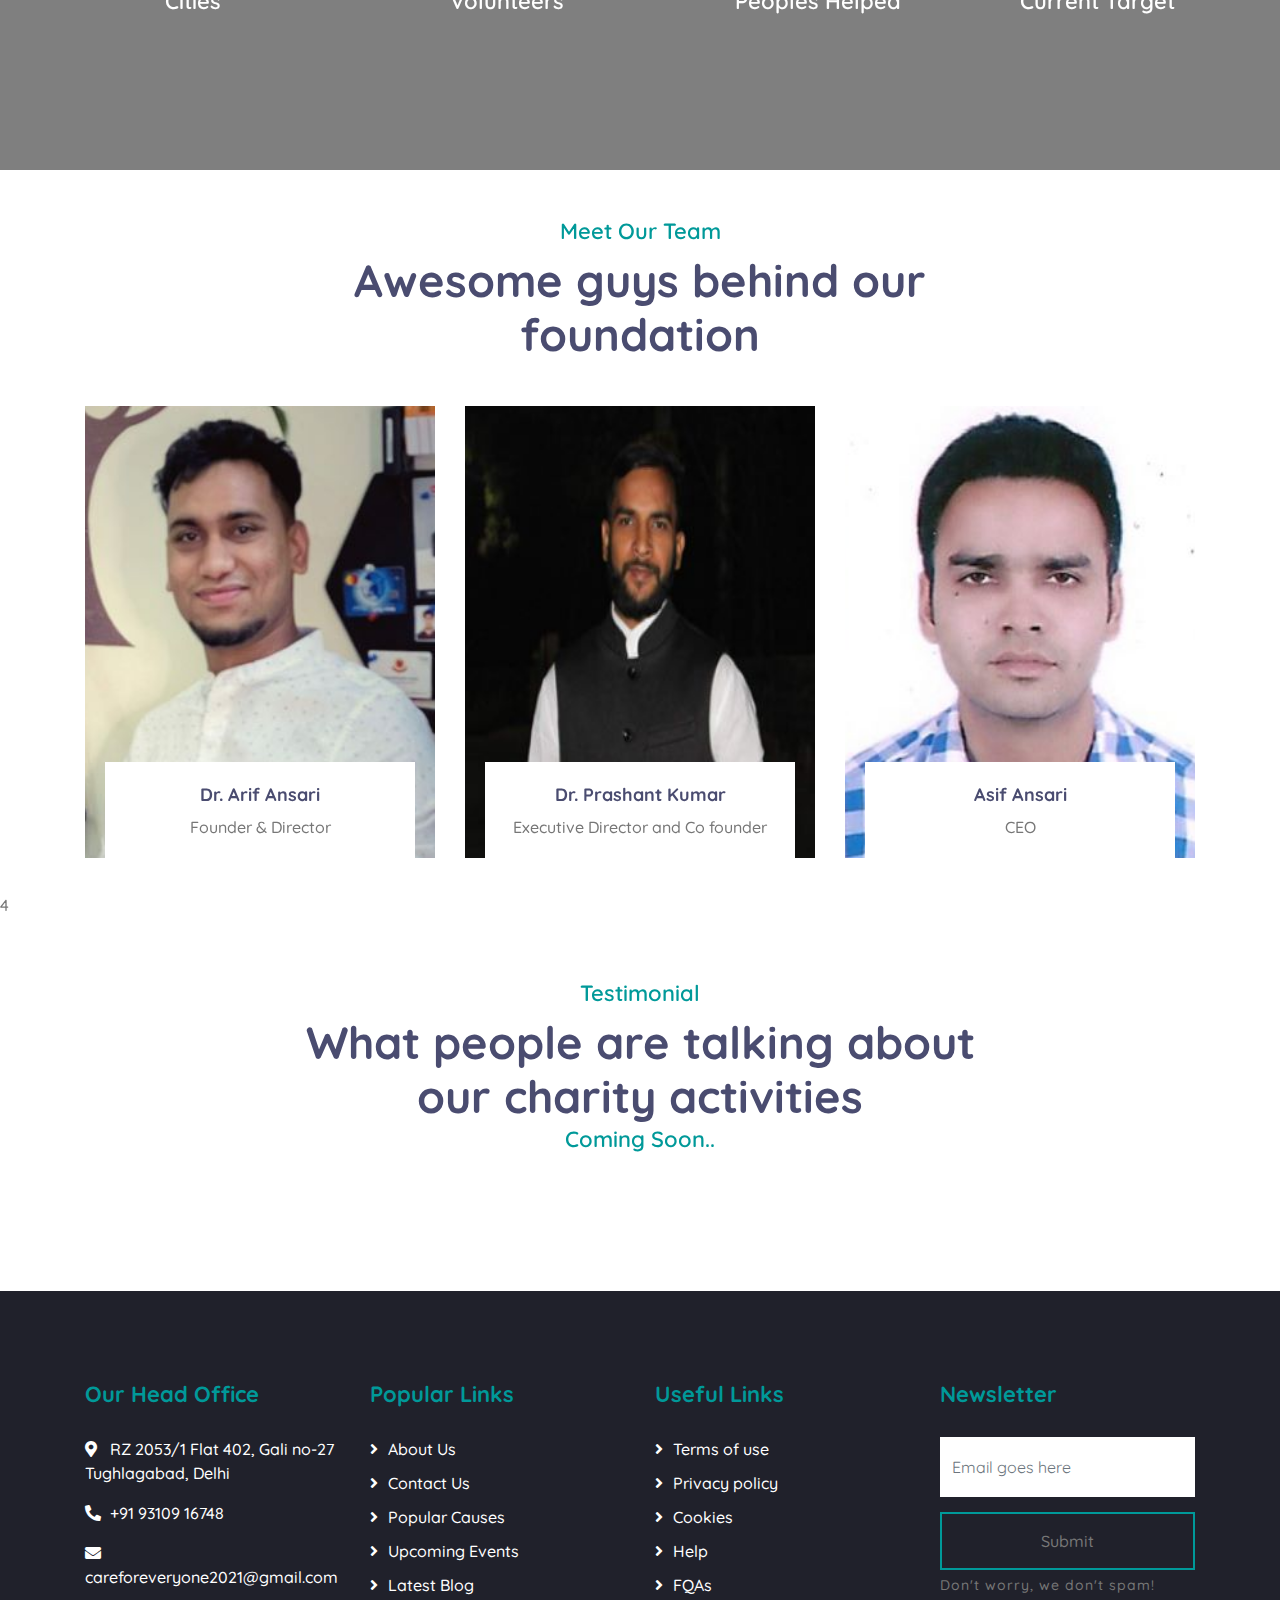
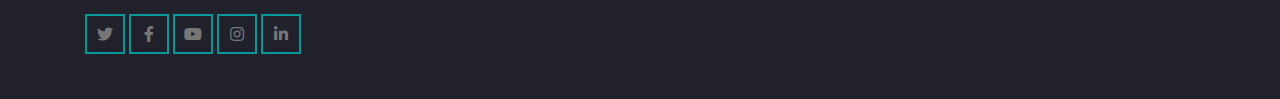
<file: about.html>
<!DOCTYPE html>
<html lang="en">
    <head>
        <meta charset="utf-8">
        <title>CFE - Care For Everyone</title>
        <meta content="width=device-width, initial-scale=1.0" name="viewport">
        <meta content="Free Website Template" name="keywords">
        <meta content="Free Website Template" name="description">

        <!-- Favicon -->
        <link href="img/logo-cfe.jpeg" rel="icon">

        <!-- Google Font -->
        <link href="https://fonts.googleapis.com/css2?family=Quicksand:wght@300;400;500;600;700&display=swap" rel="stylesheet">
        
        <!-- CSS Libraries -->
        <link href="https://stackpath.bootstrapcdn.com/bootstrap/4.4.1/css/bootstrap.min.css" rel="stylesheet">
        <link href="https://cdnjs.cloudflare.com/ajax/libs/font-awesome/5.10.0/css/all.min.css" rel="stylesheet">
        <link href="lib/flaticon/font/flaticon.css" rel="stylesheet">
        <link href="lib/animate/animate.min.css" rel="stylesheet">
        <link href="lib/owlcarousel/assets/owl.carousel.min.css" rel="stylesheet">

        <!-- Template Stylesheet -->
        <link href="css/style.css" rel="stylesheet">
    </head>

    <body>
       <!-- Top Bar Start -->
       <div class="top-bar d-none d-md-block">
        <div class="container-fluid">
            <div class="row">
                <div class="col-md-8">
                    <div class="top-bar-left">
                        <div class="text">
                            <i class="fa fa-phone-alt"></i>
                            <p>+91 93109 16748</p>
                        </div>
                        <div class="text">
                            <i class="fa fa-envelope"></i>
                            <p>careforeveryone2021@gmail.com</p>
                        </div>
                    </div>
                </div>
                <div class="col-md-4">
                    <div class="top-bar-right">
                        <div class="social">
                            <a href="https://www.youtube.com/channel/UC1OGym_NA3T4nbZ9Or2RL1g"><i class="fab fa-youtube"></i></a>
                            <a href="https://www.facebook.com/Care-for-everyone-foundation-Reg-114841401104910"><i class="fab fa-facebook-f"></i></a>
                            <a href="https://www.linkedin.com/company/82236217/admin/"><i class="fab fa-linkedin-in"></i></a>
                            <a href="https://www.instagram.com/care_for_everyone.foundation/?utm_medium=copy_link"><i class="fab fa-instagram"></i></a>
                        </div>
                    </div>
                </div>
            </div>
        </div>
    </div>
    <!-- Top Bar End -->

       <!-- Nav Bar Start -->
        <div class="navbar navbar-expand-lg bg-dark navbar-dark">
            <div class="container-fluid">
                <a href="index.html" class="navbar-brand">CFE</a>
                <button type="button" class="navbar-toggler" data-toggle="collapse" data-target="#navbarCollapse">
                    <span class="navbar-toggler-icon"></span>
                </button>

                <div class="collapse navbar-collapse justify-content-between" id="navbarCollapse">
                    <div class="navbar-nav ml-auto">
                        <a href="index.html" class="nav-item nav-link">Home</a>
                        <a href="about.html" class="nav-item nav-link active">About</a>
                        <a href="event.html" class="nav-item nav-link">Events</a>
                        <a href="blog.html" class="nav-item nav-link">Blog</a>
                        <div class="nav-item dropdown">
                            <a href="#" class="nav-link dropdown-toggle" data-toggle="dropdown">Pages</a>
                            <div class="dropdown-menu">
                                <a href="single.html" class="dropdown-item">Detail Page</a>
                                <a href="service.html" class="dropdown-item">What We Do</a>
                                <a href="team.html" class="dropdown-item">Meet The Team</a>
                                <a href="donate.html" class="dropdown-item">Donate Now</a>
                                <a href="volunteer.html" class="dropdown-item">Become A Volunteer</a>
                            </div>
                        </div>
                        <a href="contact.html" class="nav-item nav-link">Contact</a>
                    </div>
                </div>
            </div>
        </div>
        <!-- Nav Bar End -->
        
        
        <!-- Page Header Start -->
        <div class="page-header">
            <div class="container">
                <div class="row">
                    <div class="col-12">
                        <h2>About Us</h2>
                    </div>
                    <div class="col-12">
                        <a href="index.html">Home</a>
                        <a href="about.html">About Us</a>
                    </div>
                </div>
            </div>
        </div>
        <!-- Page Header End -->
        

        <!-- About Start -->
        <div class="about">
            <div class="container">
                <div class="row align-items-center">
                    <div class="col-lg-6">
                        <div class="about-img" data-parallax="scroll" data-image-src="img/about.jpg"></div>
                    </div>
                    <div class="col-lg-6">
                        <div class="section-header">
                            <p>Learn About Us</p>
                            <h2>Care for everyone</h2>
                        </div>
                        <div class="about-tab">
                            <ul class="nav nav-pills nav-justified">
                                <li class="nav-item">
                                    <a class="nav-link active" data-toggle="pill" href="#tab-content-1">About</a>
                                </li>
                                <li class="nav-item">
                                    <a class="nav-link" data-toggle="pill" href="#tab-content-2">Mission</a>
                                </li>
                                <li class="nav-item">
                                    <a class="nav-link" data-toggle="pill" href="#tab-content-3">Vision</a>
                                </li>
                            </ul>

                            <div class="tab-content">
                                <div id="tab-content-1" class="container tab-pane active">
                                    A healthcare NGO based in Delhi, Tughlagabad has organized a variety of healthcare initiatives, campaigns, and programmes in rural areas. We discovered the number of people suffering from major mental health problems like depression, anxiety, and severe other health problems are waging their battles without recognizing the core reason, after conducting a survey in many parts of society. The lack of awareness is the primary cause of these health disparities, thus as responsible citizens, we must raise public awareness in order to improve society's understanding of mental health issues and find solutions to all of them. The NGO in India is dedicated to bringing the finest quality health care services to people's doorsteps, as well as promoting health awareness programmes and different initiatives to raise awareness, which has become a critical need of the hour that must be met as quickly as possible.
                                </div>
                                <div id="tab-content-2" class="container tab-pane fade">
                                    The organization’s schemas are focused on direct interferences in the areas of Agecare (helplines, senior citizen care homes and day care centres, Occupational therapy, physiotherapy), Occupations (elder-self-help groups; linkages with government schemes), Disaster Response (e.g. covid19 respite response), as well as Encouragement and Awareness on rights and policies relating to elders.
                                </div>
                                <div id="tab-content-3" class="container tab-pane fade">
                                    We endeavour for an world where no suffers from mental illness silently, all get therapies irrespective of backgrounds , where every kid has a dream for future with education in present, no one dies of poverty and hunger, where everyone is in harmony with nature and where everyone is equivalent irrespective one’s gender, social group or race.
                                </div>
                            </div>
                        </div>
                    </div>
                </div>
            </div>
        </div>
        <!-- About End -->
        
        
         <!-- Facts Start -->
         <div class="facts" data-parallax="scroll" data-image-src="img/facts.jpg">
            <div class="container">
                <div class="row">
                    <div class="col-lg-3 col-md-6">
                        <div class="facts-item">
                            <i class="flaticon-home"></i>
                            <div class="facts-text">
                                <h3 class="facts-plus" data-toggle="counter-up">50</h3>
                                <p>Cities</p>
                            </div>
                        </div>
                    </div>
                    <div class="col-lg-3 col-md-6">
                        <div class="facts-item">
                            <i class="flaticon-charity"></i>
                            <div class="facts-text">
                                <h3 class="facts-plus" data-toggle="counter-up">150</h3>
                                <p>Volunteers</p>
                            </div>
                        </div>
                    </div>
                    <div class="col-lg-3 col-md-6">
                        <div class="facts-item">
                            <i class="flaticon-kindness"></i>
                            <div class="facts-text">
                                <h3 class="facts-plus" data-toggle="counter-up">2000</h3>
                                <p>Peoples Helped</p>
                            </div>
                        </div>
                    </div>
                    <div class="col-lg-3 col-md-6">
                        <div class="facts-item">
                            <i class="flaticon-donation"></i>
                            <div class="facts-text">
                                <h3 class="facts-plus" data-toggle="counter-up">8000</h3>
                                <p>Current Target</p>
                            </div>
                        </div>
                    </div>
                </div>
            </div>
        </div>
        <!-- Facts End -->


         <!-- Team Start -->
         <div class="team">
            <div class="container">
                <div class="section-header text-center">
                    <p>Meet Our Team</p>
                    <h2>Awesome guys behind our foundation</h2>
                </div>
                <div class="row">
                    <div class="col-lg-4 col-md-6">
                        <div class="team-item">
                            <div class="team-img">
                                <img src="img/team-1.jpg" alt="Team Image">
                            </div>
                            <div class="team-text">
                                <h2>Dr. Arif Ansari</h2>
                                <p>Founder & Director</p>
                                <div class="team-social">
                                    <a href="https://instagram.com/dr.sanju_otist?utm_medium=copy_link"><i class="fab fa-twitter"></i></a>
                                    <a href="https://www.facebook.com/profile.php?id=100077634254277"><i class="fab fa-facebook-f"></i></a>
                                    <a href="https://instagram.com/dr.sanju_otist?utm_medium=copy_link"><i class="fab fa-linkedin-in"></i></a>
                                    <a href="https://instagram.com/dr_arif_ansari?utm_medium=copy_link"><i class="fab fa-instagram"></i></a>
                                </div>
                            </div>
                        </div>
                    </div>
                    <div class="col-lg-4 col-md-6">
                        <div class="team-item">
                            <div class="team-img">
                                <img src="img/team-2.jpg" alt="Team Image">
                            </div>
                            <div class="team-text">
                                <h2>Dr. Prashant Kumar</h2>
                                <p>Executive Director and Co founder</p>
                                <div class="team-social">
                                    <a href="https://twitter.com/PraashaantSingh?t=5sXIeHHkAG5bhczyLoxprQ&s=09"><i class="fab fa-twitter"></i></a>
                                    <a href="https://m.facebook.com/profile.php?id=100009189233342"><i class="fab fa-facebook-f"></i></a>
                                    <a href="https://www.linkedin.com/in/prashant-kumar-004350141"><i class="fab fa-linkedin-in"></i></a>
                                    <a href="https://instagram.com/dr_prashant_ot?utm_medium=copy_link"><i class="fab fa-instagram"></i></a>
                                </div>
                            </div>
                        </div>
                    </div>
                    <div class="col-lg-4 col-md-6">
                        <div class="team-item">
                            <div class="team-img">
                                <img src="img/team-5.jpg" alt="Team Image" />
                            </div>
                            <div class="team-text">
                                <h2>Asif Ansari</h2>
                                <p>CEO</p>
                                <div class="team-social">
                                    <a href=""><i class="fab fa-twitter"></i></a>
                                    <a href=""><i class="fab fa-facebook-f"></i></a>
                                    <a href=""><i class="fab fa-linkedin-in"></i></a>
                                    <a href=""><i class="fab fa-instagram"></i></a>
                                </div>
                            </div>
                        </div>
                    </div>
                </div>
            </div>4
        </div>
        <!-- Team End -->
        
        
        <!-- Testimonial Start -->
        <div class="testimonial">
            <div class="container">
                <div class="section-header text-center">
                    <p>Testimonial</p>
                    <h2>What people are talking about our charity activities</h2>
                    <p>Coming Soon..</p>
                </div>
                <!-- <div class="owl-carousel testimonials-carousel">
                    <div class="testimonial-item">
                        <div class="testimonial-profile">
                            <img src="img/testimonial-1.jpg" alt="Image">
                            <div class="testimonial-name">
                                <h3>Person Name</h3>
                                <p>Profession</p>
                            </div>
                        </div>
                        <div class="testimonial-text">
                            <p>
                                Lorem ipsum dolor sit amet elit. Phasel preti mi facilis ornare velit non vulputa. Aliqu metus tortor, auctor id gravid vivera quis
                            </p>
                        </div>
                    </div>
                    <div class="testimonial-item">
                        <div class="testimonial-profile">
                            <img src="img/testimonial-2.jpg" alt="Image">
                            <div class="testimonial-name">
                                <h3>Person Name</h3>
                                <p>Profession</p>
                            </div>
                        </div>
                        <div class="testimonial-text">
                            <p>
                                Lorem ipsum dolor sit amet elit. Phasel preti mi facilis ornare velit non vulputa. Aliqu metus tortor, auctor id gravid vivera quis
                            </p>
                        </div>
                    </div>
                    <div class="testimonial-item">
                        <div class="testimonial-profile">
                            <img src="img/testimonial-3.jpg" alt="Image">
                            <div class="testimonial-name">
                                <h3>Person Name</h3>
                                <p>Profession</p>
                            </div>
                        </div>
                        <div class="testimonial-text">
                            <p>
                                Lorem ipsum dolor sit amet elit. Phasel preti mi facilis ornare velit non vulputa. Aliqu metus tortor, auctor id gravid vivera quis
                            </p>
                        </div>
                    </div>
                    <div class="testimonial-item">
                        <div class="testimonial-profile">
                            <img src="img/testimonial-4.jpg" alt="Image">
                            <div class="testimonial-name">
                                <h3>Person Name</h3>
                                <p>Profession</p>
                            </div>
                        </div>
                        <div class="testimonial-text">
                            <p>
                                Lorem ipsum dolor sit amet elit. Phasel preti mi facilis ornare velit non vulputa. Aliqu metus tortor, auctor id gravid vivera quis
                            </p>
                        </div>
                    </div>
                </div> -->
            </div>
        </div>
        <!-- Testimonial End -->


        <!-- Footer Start -->
        <div class="footer">
            <div class="container">
                <div class="row">
                    <div class="col-lg-3 col-md-6">
                        <div class="footer-contact">
                            <h2>Our Head Office</h2>
                            <p><i class="fa fa-map-marker-alt"></i>RZ 2053/1 Flat 402, Gali no-27 Tughlagabad, Delhi</p>
                            <p><i class="fa fa-phone-alt"></i>+91 93109 16748</p>
                            <p><i class="fa fa-envelope"></i>careforeveryone2021@gmail.com</p>
                            <div class="footer-social">
                                <a class="btn btn-custom" href="https://www.instagram.com/care_for_everyone.foundation"><i class="fab fa-twitter"></i></a>
                                <a class="btn btn-custom" href="https://www.facebook.com/Care-for-everyone-foundation-Reg-114841401104910"><i class="fab fa-facebook-f"></i></a>
                                <a class="btn btn-custom" href="https://www.youtube.com/channel/UC1OGym_NA3T4nbZ9Or2RL1g"><i class="fab fa-youtube"></i></a>
                                <a class="btn btn-custom" href="https://www.instagram.com/care_for_everyone.foundation"><i class="fab fa-instagram"></i></a>
                                <a class="btn btn-custom" href="https://www.instagram.com/care_for_everyone.foundation"><i class="fab fa-linkedin-in"></i></a>
                            </div>
                        </div>
                    </div>
                    <div class="col-lg-3 col-md-6">
                        <div class="footer-link">
                            <h2>Popular Links</h2>
                            <a href="">About Us</a>
                            <a href="">Contact Us</a>
                            <a href="">Popular Causes</a>
                            <a href="">Upcoming Events</a>
                            <a href="">Latest Blog</a>
                        </div>
                    </div>
                    <div class="col-lg-3 col-md-6">
                        <div class="footer-link">
                            <h2>Useful Links</h2>
                            <a href="">Terms of use</a>
                            <a href="">Privacy policy</a>
                            <a href="">Cookies</a>
                            <a href="">Help</a>
                            <a href="">FQAs</a>
                        </div>
                    </div>
                    <div class="col-lg-3 col-md-6">
                        <div class="footer-newsletter">
                            <h2>Newsletter</h2>
                            <form>
                                <input class="form-control" placeholder="Email goes here">
                                <button class="btn btn-custom">Submit</button>
                                <label>Don't worry, we don't spam!</label>
                            </form>
                        </div>
                    </div>
                </div>
            </div>
             
        </div>
        <!-- Footer End -->

        <!-- Back to top button -->
        <a href="#" class="back-to-top"><i class="fa fa-chevron-up"></i></a>
        
        <!-- Pre Loader -->
        <div id="loader" class="show">
            <div class="loader"></div>
        </div>

        <!-- JavaScript Libraries -->
        <script src="https://code.jquery.com/jquery-3.4.1.min.js"></script>
        <script src="https://stackpath.bootstrapcdn.com/bootstrap/4.4.1/js/bootstrap.bundle.min.js"></script>
        <script src="lib/easing/easing.min.js"></script>
        <script src="lib/owlcarousel/owl.carousel.min.js"></script>
        <script src="lib/waypoints/waypoints.min.js"></script>
        <script src="lib/counterup/counterup.min.js"></script>
        <script src="lib/parallax/parallax.min.js"></script>
        
        <!-- Contact Javascript File -->
        <script src="mail/jqBootstrapValidation.min.js"></script>
        <script src="mail/contact.js"></script>

        <!-- Template Javascript -->
        <script src="js/main.js"></script>
    </body>
</html>
</file>
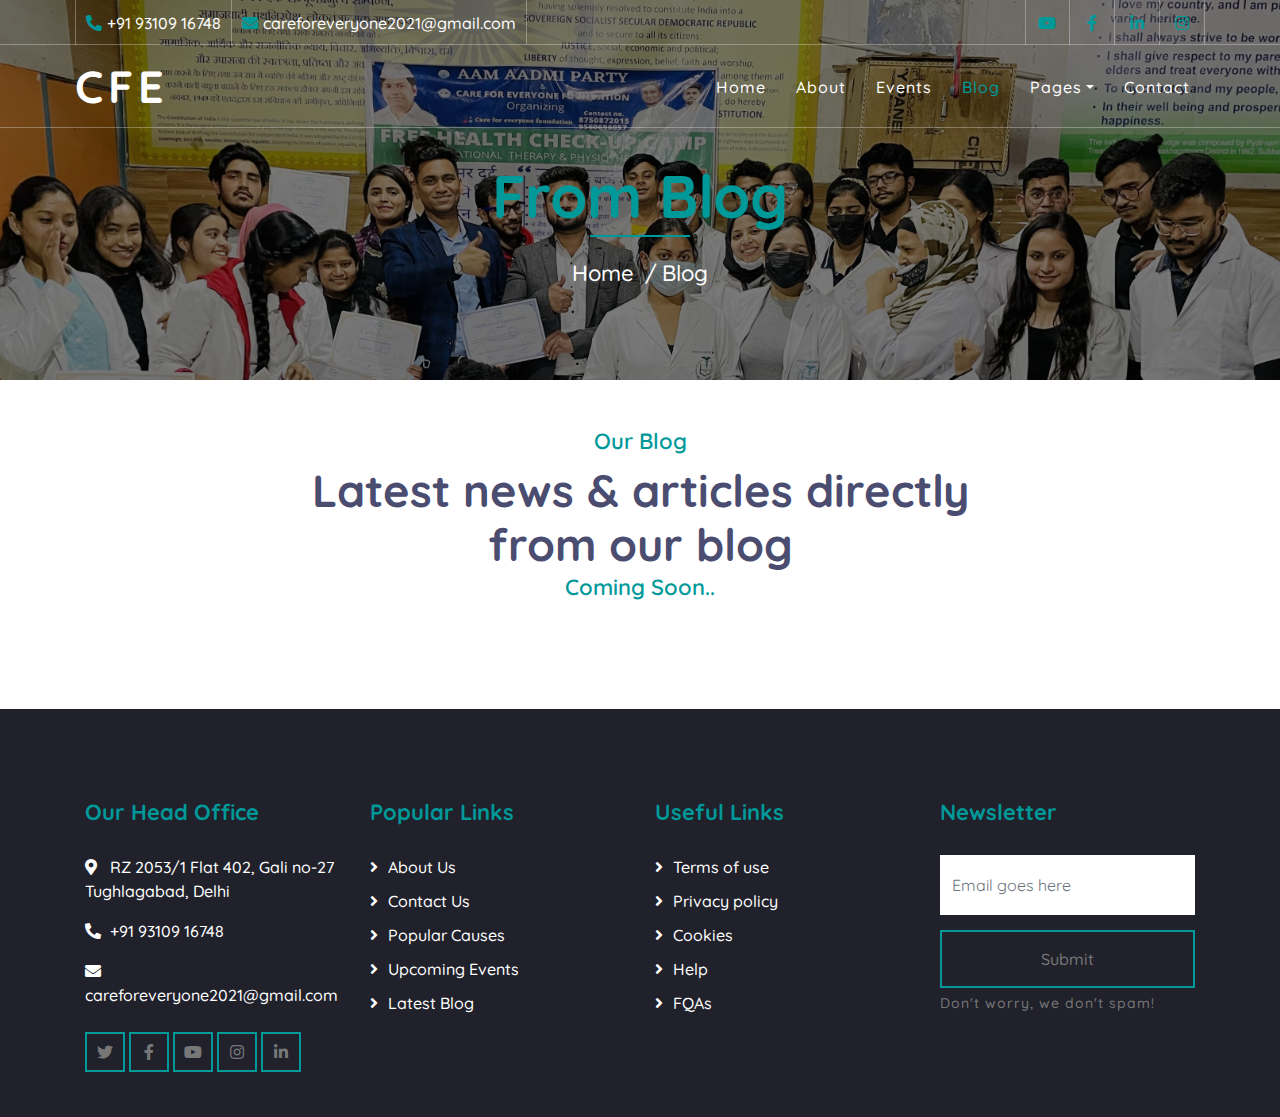
<file: blog.html>
<!DOCTYPE html>
<html lang="en">
    <head>
        <meta charset="utf-8">
        <title>CFE - Care For Everyone</title>
        <meta content="width=device-width, initial-scale=1.0" name="viewport">
        <meta content="Free Website Template" name="keywords">
        <meta content="Free Website Template" name="description">

        <!-- Favicon -->
        <link href="img/logo-cfe.jpeg" rel="icon">

        <!-- Google Font -->
        <link href="https://fonts.googleapis.com/css2?family=Quicksand:wght@300;400;500;600;700&display=swap" rel="stylesheet">
        
        <!-- CSS Libraries -->
        <link href="https://stackpath.bootstrapcdn.com/bootstrap/4.4.1/css/bootstrap.min.css" rel="stylesheet">
        <link href="https://cdnjs.cloudflare.com/ajax/libs/font-awesome/5.10.0/css/all.min.css" rel="stylesheet">
        <link href="lib/flaticon/font/flaticon.css" rel="stylesheet">
        <link href="lib/animate/animate.min.css" rel="stylesheet">
        <link href="lib/owlcarousel/assets/owl.carousel.min.css" rel="stylesheet">

        <!-- Template Stylesheet -->
        <link href="css/style.css" rel="stylesheet">
    </head>

    <body>
        <!-- Top Bar Start -->
        <div class="top-bar d-none d-md-block">
            <div class="container-fluid">
                <div class="row">
                    <div class="col-md-8">
                        <div class="top-bar-left">
                            <div class="text">
                                <i class="fa fa-phone-alt"></i>
                                <p>+91 93109 16748</p>
                            </div>
                            <div class="text">
                                <i class="fa fa-envelope"></i>
                                <p>careforeveryone2021@gmail.com</p>
                            </div>
                        </div>
                    </div>
                    <div class="col-md-4">
                        <div class="top-bar-right">
                            <div class="social">
                                <a href="https://www.youtube.com/channel/UC1OGym_NA3T4nbZ9Or2RL1g"><i class="fab fa-youtube"></i></a>
                                <a href="https://www.facebook.com/Care-for-everyone-foundation-Reg-114841401104910"><i class="fab fa-facebook-f"></i></a>
                                <a href="https://www.linkedin.com/company/82236217/admin/"><i class="fab fa-linkedin-in"></i></a>
                                <a href="https://www.instagram.com/care_for_everyone.foundation/?utm_medium=copy_link"><i class="fab fa-instagram"></i></a>
                            </div>
                        </div>
                    </div>
                </div>
            </div>
        </div>
        <!-- Top Bar End -->

        <!-- Nav Bar Start -->
        <div class="navbar navbar-expand-lg bg-dark navbar-dark">
            <div class="container-fluid">
                <a href="index.html" class="navbar-brand">CFE</a>
                <button type="button" class="navbar-toggler" data-toggle="collapse" data-target="#navbarCollapse">
                    <span class="navbar-toggler-icon"></span>
                </button>

                <div class="collapse navbar-collapse justify-content-between" id="navbarCollapse">
                    <div class="navbar-nav ml-auto">
                        <a href="index.html" class="nav-item nav-link">Home</a>
                        <a href="about.html" class="nav-item nav-link">About</a>
                        <a href="event.html" class="nav-item nav-link">Events</a>
                        <a href="blog.html" class="nav-item nav-link active">Blog</a>
                        <div class="nav-item dropdown">
                            <a href="#" class="nav-link dropdown-toggle" data-toggle="dropdown">Pages</a>
                            <div class="dropdown-menu">
                                <a href="single.html" class="dropdown-item">Detail Page</a>
                                <a href="service.html" class="dropdown-item">What We Do</a>
                                <a href="team.html" class="dropdown-item">Meet The Team</a>
                                <a href="donate.html" class="dropdown-item">Donate Now</a>
                                <a href="volunteer.html" class="dropdown-item">Become A Volunteer</a>
                            </div>
                        </div>
                        <a href="contact.html" class="nav-item nav-link">Contact</a>
                    </div>
                </div>
            </div>
        </div>
        <!-- Nav Bar End -->
        
        
        <!-- Page Header Start -->
        <div class="page-header">
            <div class="container">
                <div class="row">
                    <div class="col-12">
                        <h2>From Blog</h2>
                    </div>
                    <div class="col-12">
                        <a href="">Home</a>
                        <a href="">Blog</a>
                    </div>
                </div>
            </div>
        </div>
        <!-- Page Header End -->
        
        
        <!-- Blog Start -->
        <div class="blog">
            <div class="container">
                <div class="section-header text-center">
                    <p>Our Blog</p>
                    <h2>Latest news & articles directly from our blog</h2>
                    <p>Coming soon..</p>
                </div>
                <!-- <div class="row">
                    <div class="col-lg-4">
                        <div class="blog-item">
                            <div class="blog-img">
                                <img src="img/blog-1.jpg" alt="Image">
                            </div>
                            <div class="blog-text">
                                <h3><a href="#">Lorem ipsum dolor sit</a></h3>
                                <p>
                                    Lorem ipsum dolor sit amet elit. Neca pretim miura bitur facili ornare velit non vulpte liqum metus tortor
                                </p>
                            </div>
                            <div class="blog-meta">
                                <p><i class="fa fa-user"></i><a href="">Admin</a></p>
                                <p><i class="fa fa-comments"></i><a href="">15 Comments</a></p>
                            </div>
                        </div>
                    </div>
                    <div class="col-lg-4">
                        <div class="blog-item">
                            <div class="blog-img">
                                <img src="img/blog-2.jpg" alt="Image">
                            </div>
                            <div class="blog-text">
                                <h3><a href="#">Lorem ipsum dolor sit</a></h3>
                                <p>
                                    Lorem ipsum dolor sit amet elit. Neca pretim miura bitur facili ornare velit non vulpte liqum metus tortor
                                </p>
                            </div>
                            <div class="blog-meta">
                                <p><i class="fa fa-user"></i><a href="">Admin</a></p>
                                <p><i class="fa fa-comments"></i><a href="">15 Comments</a></p>
                            </div>
                        </div>
                    </div>
                    <div class="col-lg-4">
                        <div class="blog-item">
                            <div class="blog-img">
                                <img src="img/blog-3.jpg" alt="Image">
                            </div>
                            <div class="blog-text">
                                <h3><a href="#">Lorem ipsum dolor sit</a></h3>
                                <p>
                                    Lorem ipsum dolor sit amet elit. Neca pretim miura bitur facili ornare velit non vulpte liqum metus tortor
                                </p>
                            </div>
                            <div class="blog-meta">
                                <p><i class="fa fa-user"></i><a href="">Admin</a></p>
                                <p><i class="fa fa-comments"></i><a href="">15 Comments</a></p>
                            </div>
                        </div>
                    </div>
                </div> -->
            </div>
        </div>
        <!-- Blog End -->


        <!-- Footer Start -->
        <div class="footer">
            <div class="container">
                <div class="row">
                    <div class="col-lg-3 col-md-6">
                        <div class="footer-contact">
                            <h2>Our Head Office</h2>
                            <p><i class="fa fa-map-marker-alt"></i>RZ 2053/1 Flat 402, Gali no-27 Tughlagabad, Delhi</p>
                            <p><i class="fa fa-phone-alt"></i>+91 93109 16748</p>
                            <p><i class="fa fa-envelope"></i>careforeveryone2021@gmail.com</p>
                            <div class="footer-social">
                                <a class="btn btn-custom" href="https://www.instagram.com/care_for_everyone.foundation"><i class="fab fa-twitter"></i></a>
                                <a class="btn btn-custom" href="https://www.facebook.com/Care-for-everyone-foundation-Reg-114841401104910"><i class="fab fa-facebook-f"></i></a>
                                <a class="btn btn-custom" href="https://www.youtube.com/channel/UC1OGym_NA3T4nbZ9Or2RL1g"><i class="fab fa-youtube"></i></a>
                                <a class="btn btn-custom" href="https://www.instagram.com/care_for_everyone.foundation"><i class="fab fa-instagram"></i></a>
                                <a class="btn btn-custom" href="https://www.instagram.com/care_for_everyone.foundation"><i class="fab fa-linkedin-in"></i></a>
                            </div>
                        </div>
                    </div>
                    <div class="col-lg-3 col-md-6">
                        <div class="footer-link">
                            <h2>Popular Links</h2>
                            <a href="">About Us</a>
                            <a href="">Contact Us</a>
                            <a href="">Popular Causes</a>
                            <a href="">Upcoming Events</a>
                            <a href="">Latest Blog</a>
                        </div>
                    </div>
                    <div class="col-lg-3 col-md-6">
                        <div class="footer-link">
                            <h2>Useful Links</h2>
                            <a href="">Terms of use</a>
                            <a href="">Privacy policy</a>
                            <a href="">Cookies</a>
                            <a href="">Help</a>
                            <a href="">FQAs</a>
                        </div>
                    </div>
                    <div class="col-lg-3 col-md-6">
                        <div class="footer-newsletter">
                            <h2>Newsletter</h2>
                            <form>
                                <input class="form-control" placeholder="Email goes here">
                                <button class="btn btn-custom">Submit</button>
                                <label>Don't worry, we don't spam!</label>
                            </form>
                        </div>
                    </div>
                </div>
            </div>
             
        </div>
        <!-- Footer End -->

        <!-- Back to top button -->
        <a href="#" class="back-to-top"><i class="fa fa-chevron-up"></i></a>
        
        <!-- Pre Loader -->
        <div id="loader" class="show">
            <div class="loader"></div>
        </div>

        <!-- JavaScript Libraries -->
        <script src="https://code.jquery.com/jquery-3.4.1.min.js"></script>
        <script src="https://stackpath.bootstrapcdn.com/bootstrap/4.4.1/js/bootstrap.bundle.min.js"></script>
        <script src="lib/easing/easing.min.js"></script>
        <script src="lib/owlcarousel/owl.carousel.min.js"></script>
        <script src="lib/waypoints/waypoints.min.js"></script>
        <script src="lib/counterup/counterup.min.js"></script>
        <script src="lib/parallax/parallax.min.js"></script>
        
        <!-- Contact Javascript File -->
        <script src="mail/jqBootstrapValidation.min.js"></script>
        <script src="mail/contact.js"></script>

        <!-- Template Javascript -->
        <script src="js/main.js"></script>
    </body>
</html>
</file>
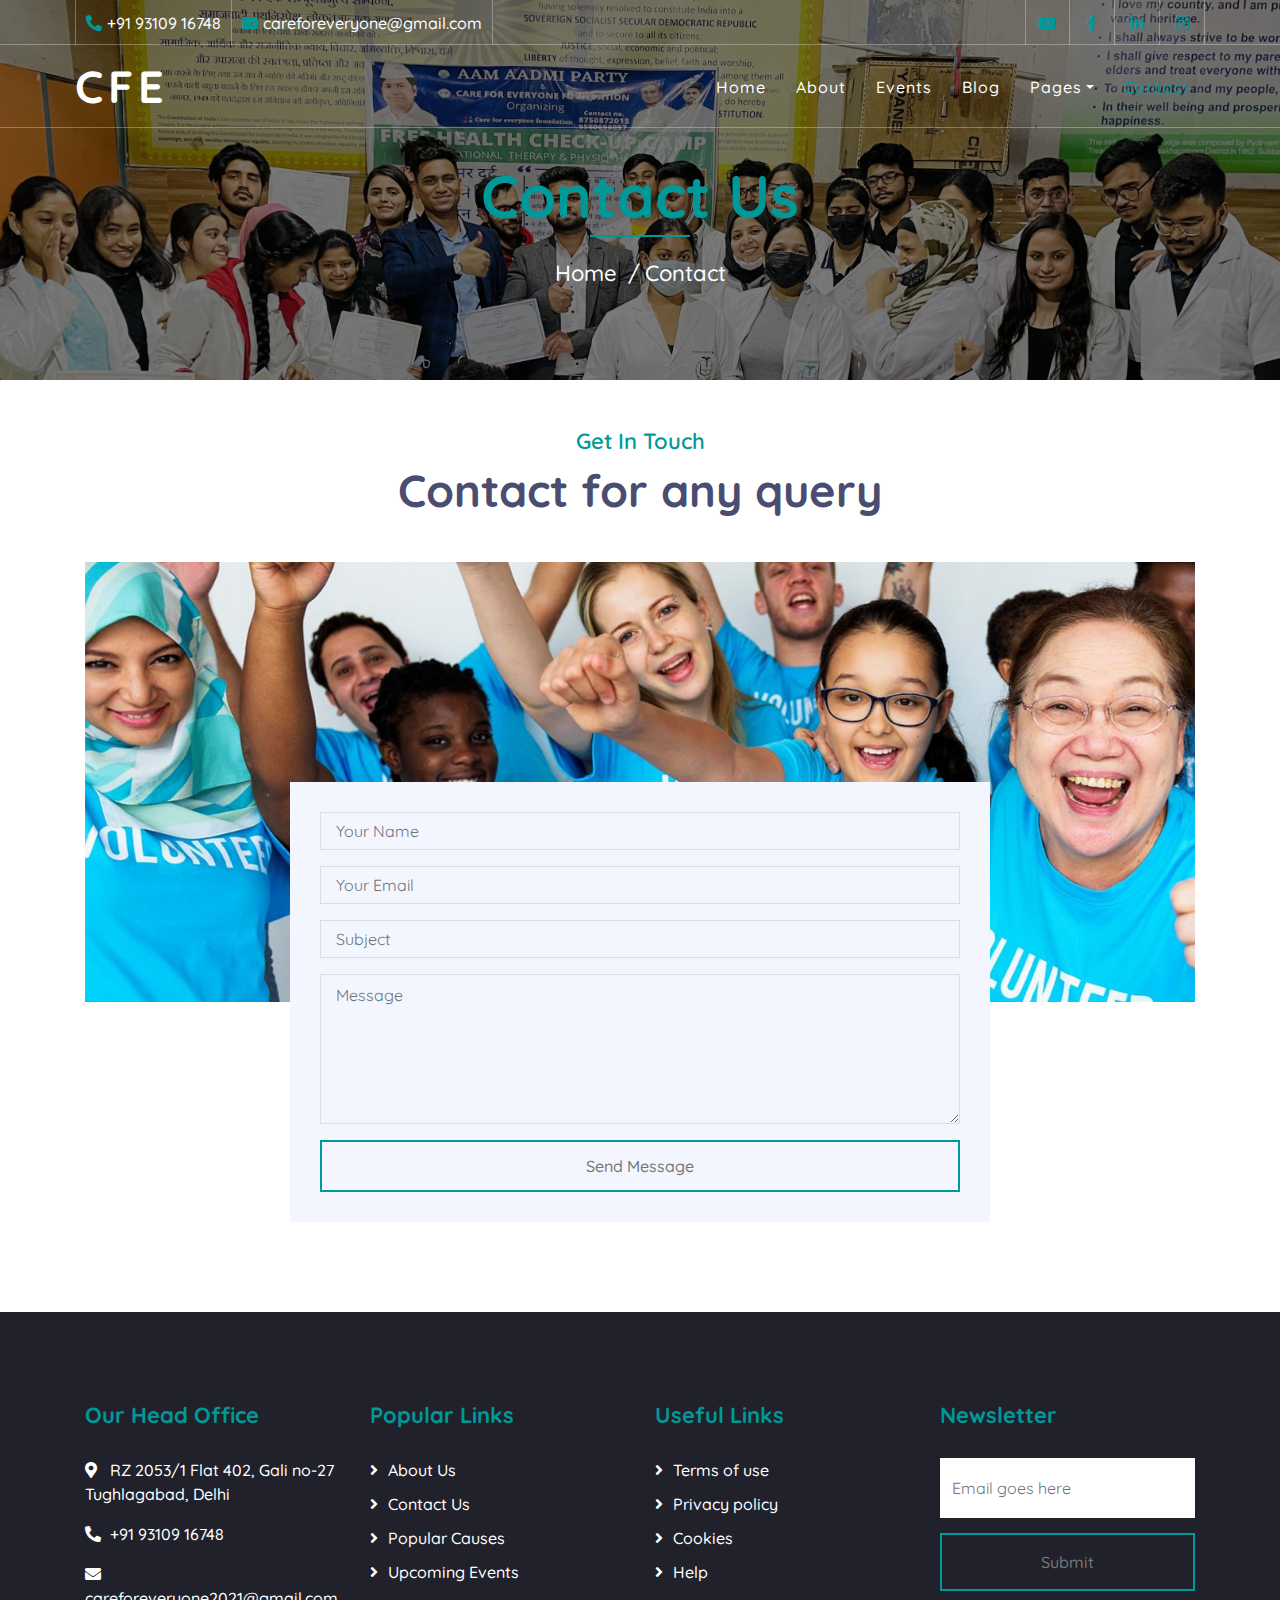
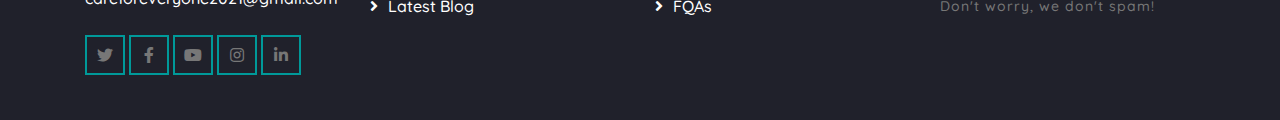
<file: contact.html>
<!DOCTYPE html>
<html lang="en">
    <head>
        <meta charset="utf-8">
        <title>CFE - Care For Everyone</title>
        <meta content="width=device-width, initial-scale=1.0" name="viewport">
        <meta content="Free Website Template" name="keywords">
        <meta content="Free Website Template" name="description">

        <!-- Favicon -->
        <link href="img/logo-cfe.jpeg" rel="icon">

        <!-- Google Font -->
        <link href="https://fonts.googleapis.com/css2?family=Quicksand:wght@300;400;500;600;700&display=swap" rel="stylesheet">
        
        <!-- CSS Libraries -->
        <link href="https://stackpath.bootstrapcdn.com/bootstrap/4.4.1/css/bootstrap.min.css" rel="stylesheet">
        <link href="https://cdnjs.cloudflare.com/ajax/libs/font-awesome/5.10.0/css/all.min.css" rel="stylesheet">
        <link href="lib/flaticon/font/flaticon.css" rel="stylesheet">
        <link href="lib/animate/animate.min.css" rel="stylesheet">
        <link href="lib/owlcarousel/assets/owl.carousel.min.css" rel="stylesheet">

        <!-- Template Stylesheet -->
        <link href="css/style.css" rel="stylesheet">
    </head>

    <body>
        <!-- Top Bar Start -->
        <div class="top-bar d-none d-md-block">
            <div class="container-fluid">
                <div class="row">
                    <div class="col-md-8">
                        <div class="top-bar-left">
                            <div class="text">
                                <i class="fa fa-phone-alt"></i>
                                <p>+91 93109 16748</p>
                            </div>
                            <div class="text">
                                <i class="fa fa-envelope"></i>
                                <p>careforeveryone@gmail.com</p>
                            </div>
                        </div>
                    </div>
                    <div class="col-md-4">
                        <div class="top-bar-right">
                            <div class="social">
                                <a href="https://www.youtube.com/channel/UC1OGym_NA3T4nbZ9Or2RL1g"><i class="fab fa-youtube"></i></a>
                                <a href="https://www.facebook.com/Care-for-everyone-foundation-Reg-114841401104910"><i class="fab fa-facebook-f"></i></a>
                                <a href="https://www.linkedin.com/company/82236217/admin/"><i class="fab fa-linkedin-in"></i></a>
                                <a href="https://www.instagram.com/care_for_everyone.foundation/?utm_medium=copy_link"><i class="fab fa-instagram"></i></a>
                            </div>
                        </div>
                    </div>
                </div>
            </div>
        </div>
        <!-- Top Bar End -->

        <!-- Nav Bar Start -->
        <div class="navbar navbar-expand-lg bg-dark navbar-dark">
            <div class="container-fluid">
                <a href="index.html" class="navbar-brand">CFE</a>
                <button type="button" class="navbar-toggler" data-toggle="collapse" data-target="#navbarCollapse">
                    <span class="navbar-toggler-icon"></span>
                </button>

                <div class="collapse navbar-collapse justify-content-between" id="navbarCollapse">
                    <div class="navbar-nav ml-auto">
                        <a href="index.html" class="nav-item nav-link">Home</a>
                        <a href="about.html" class="nav-item nav-link">About</a>
                        <a href="event.html" class="nav-item nav-link">Events</a>
                        <a href="blog.html" class="nav-item nav-link">Blog</a>
                        <div class="nav-item dropdown">
                            <a href="#" class="nav-link dropdown-toggle" data-toggle="dropdown">Pages</a>
                            <div class="dropdown-menu">
                                <a href="single.html" class="dropdown-item">Detail Page</a>
                                <a href="service.html" class="dropdown-item">What We Do</a>
                                <a href="team.html" class="dropdown-item">Meet The Team</a>
                                <a href="donate.html" class="dropdown-item">Donate Now</a>
                                <a href="volunteer.html" class="dropdown-item">Become A Volunteer</a>
                            </div>
                        </div>
                        <a href="contact.html" class="nav-item nav-link active">Contact</a>
                    </div>
                </div>
            </div>
        </div>
        <!-- Nav Bar End -->
        
        
        <!-- Page Header Start -->
        <div class="page-header">
            <div class="container">
                <div class="row">
                    <div class="col-12">
                        <h2>Contact Us</h2>
                    </div>
                    <div class="col-12">
                        <a href="">Home</a>
                        <a href="">Contact</a>
                    </div>
                </div>
            </div>
        </div>
        <!-- Page Header End -->
        
        
        <!-- Contact Start -->
        <div class="contact">
            <div class="container">
                <div class="section-header text-center">
                    <p>Get In Touch</p>
                    <h2>Contact for any query</h2>
                </div>
                <div class="contact-img">
                    <img src="img/contact.jpg" alt="Image">
                </div>
                <div class="contact-form">
                        <div id="success"></div>
                        <form name="sentMessage" id="contactForm" novalidate="novalidate">
                            <div class="control-group">
                                <input type="text" class="form-control" id="name" placeholder="Your Name" required="required" data-validation-required-message="Please enter your name" />
                                <p class="help-block text-danger"></p>
                            </div>
                            <div class="control-group">
                                <input type="email" class="form-control" id="email" placeholder="Your Email" required="required" data-validation-required-message="Please enter your email" />
                                <p class="help-block text-danger"></p>
                            </div>
                            <div class="control-group">
                                <input type="text" class="form-control" id="subject" placeholder="Subject" required="required" data-validation-required-message="Please enter a subject" />
                                <p class="help-block text-danger"></p>
                            </div>
                            <div class="control-group">
                                <textarea class="form-control" id="message" placeholder="Message" required="required" data-validation-required-message="Please enter your message"></textarea>
                                <p class="help-block text-danger"></p>
                            </div>
                            <div>
                                <button class="btn btn-custom" type="submit" id="sendMessageButton">Send Message</button>
                            </div>
                        </form>
                    </div>
            </div>
        </div>
        <!-- Contact End -->


        <!-- Footer Start -->
        <div class="footer">
            <div class="container">
                <div class="row">
                    <div class="col-lg-3 col-md-6">
                        <div class="footer-contact">
                            <h2>Our Head Office</h2>
                            <p><i class="fa fa-map-marker-alt"></i>RZ 2053/1 Flat 402, Gali no-27 Tughlagabad, Delhi</p>
                            <p><i class="fa fa-phone-alt"></i>+91 93109 16748</p>
                            <p><i class="fa fa-envelope"></i>careforeveryone2021@gmail.com</p>
                            <div class="footer-social">
                                <a class="btn btn-custom" href="https://www.instagram.com/care_for_everyone.foundation"><i class="fab fa-twitter"></i></a>
                                <a class="btn btn-custom" href="https://www.facebook.com/Care-for-everyone-foundation-Reg-114841401104910"><i class="fab fa-facebook-f"></i></a>
                                <a class="btn btn-custom" href="https://www.youtube.com/channel/UC1OGym_NA3T4nbZ9Or2RL1g"><i class="fab fa-youtube"></i></a>
                                <a class="btn btn-custom" href="https://www.instagram.com/care_for_everyone.foundation"><i class="fab fa-instagram"></i></a>
                                <a class="btn btn-custom" href="https://www.instagram.com/care_for_everyone.foundation"><i class="fab fa-linkedin-in"></i></a>
                            </div>
                        </div>
                    </div>
                    <div class="col-lg-3 col-md-6">
                        <div class="footer-link">
                            <h2>Popular Links</h2>
                            <a href="">About Us</a>
                            <a href="">Contact Us</a>
                            <a href="">Popular Causes</a>
                            <a href="">Upcoming Events</a>
                            <a href="">Latest Blog</a>
                        </div>
                    </div>
                    <div class="col-lg-3 col-md-6">
                        <div class="footer-link">
                            <h2>Useful Links</h2>
                            <a href="">Terms of use</a>
                            <a href="">Privacy policy</a>
                            <a href="">Cookies</a>
                            <a href="">Help</a>
                            <a href="">FQAs</a>
                        </div>
                    </div>
                    <div class="col-lg-3 col-md-6">
                        <div class="footer-newsletter">
                            <h2>Newsletter</h2>
                            <form>
                                <input class="form-control" placeholder="Email goes here">
                                <button class="btn btn-custom">Submit</button>
                                <label>Don't worry, we don't spam!</label>
                            </form>
                        </div>
                    </div>
                </div>
            </div>
             
        </div>
        <!-- Footer End -->

        <!-- Back to top button -->
        <a href="#" class="back-to-top"><i class="fa fa-chevron-up"></i></a>
        
        <!-- Pre Loader -->
        <div id="loader" class="show">
            <div class="loader"></div>
        </div>

        <!-- JavaScript Libraries -->
        <script src="https://code.jquery.com/jquery-3.4.1.min.js"></script>
        <script src="https://stackpath.bootstrapcdn.com/bootstrap/4.4.1/js/bootstrap.bundle.min.js"></script>
        <script src="lib/easing/easing.min.js"></script>
        <script src="lib/owlcarousel/owl.carousel.min.js"></script>
        <script src="lib/waypoints/waypoints.min.js"></script>
        <script src="lib/counterup/counterup.min.js"></script>
        <script src="lib/parallax/parallax.min.js"></script>
        
        <!-- Contact Javascript File -->
        <script src="mail/jqBootstrapValidation.min.js"></script>
        <script src="mail/contact.js"></script>

        <!-- Template Javascript -->
        <script src="js/main.js"></script>
    </body>
</html>
</file>
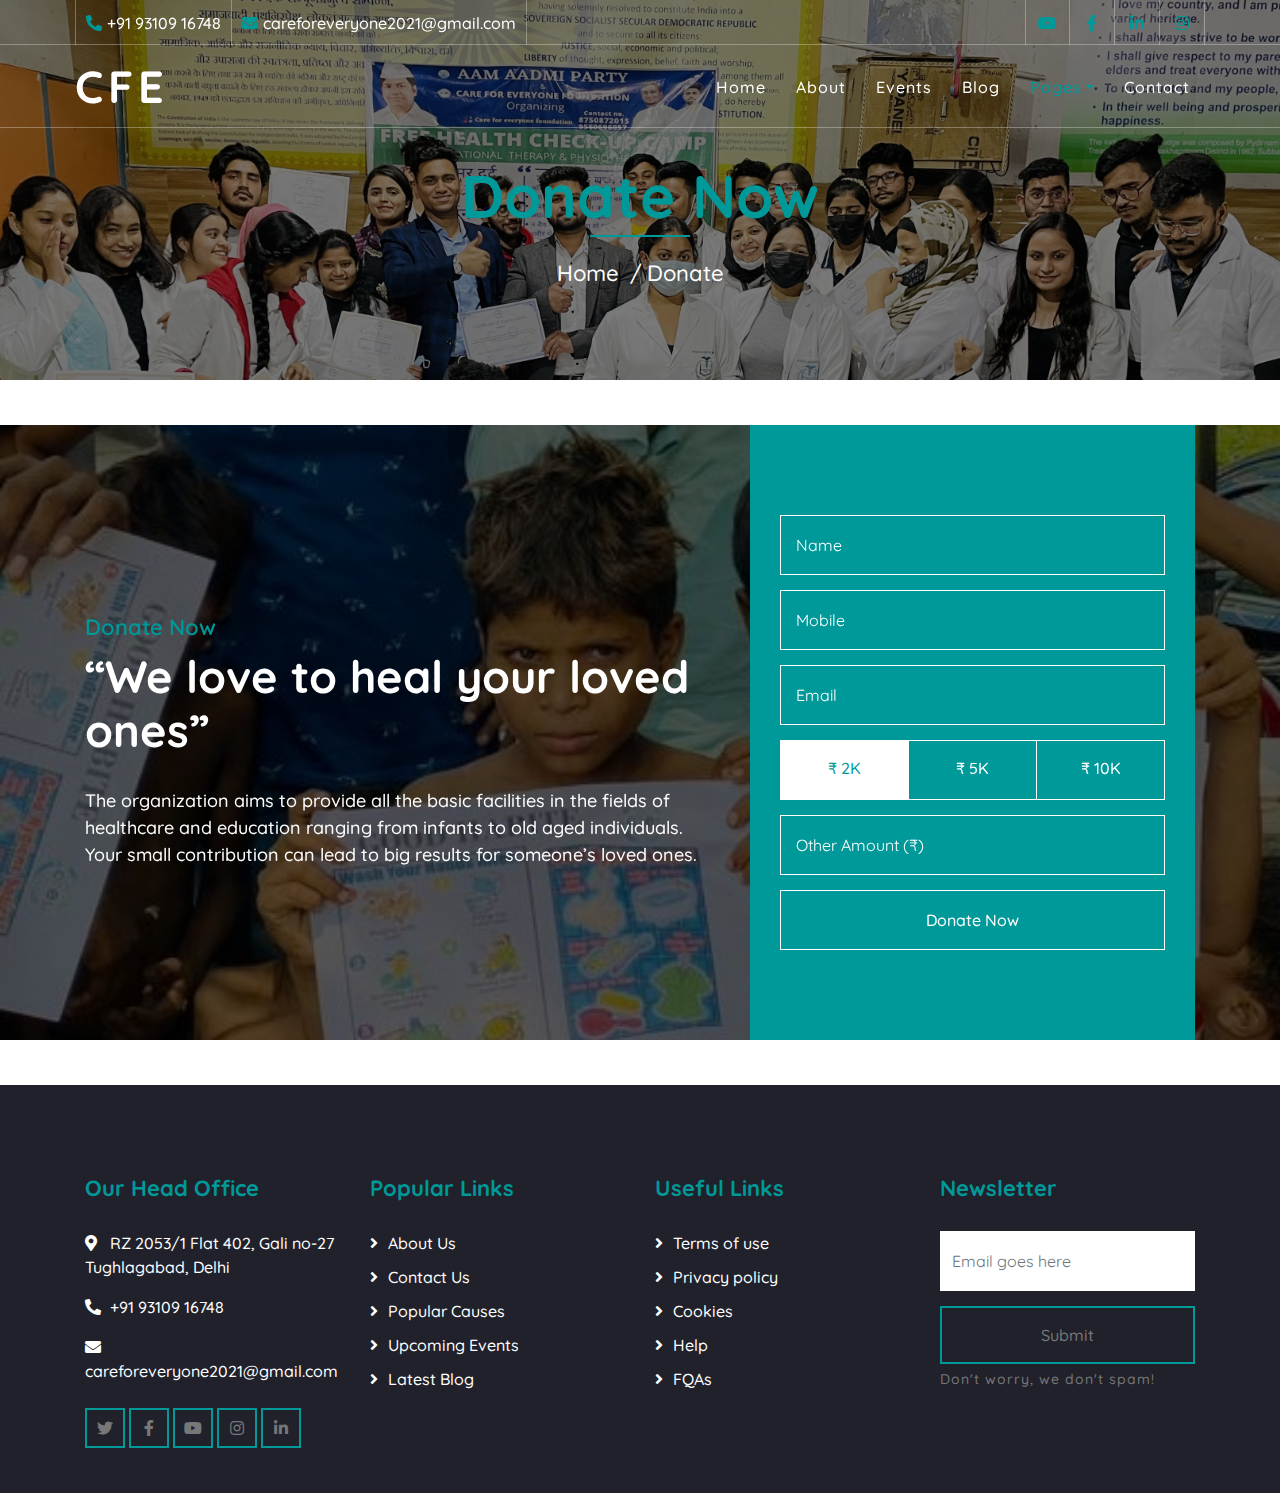
<file: donate.html>
<!DOCTYPE html>
<html lang="en">
    <head>
        <meta charset="utf-8">
        <title>CFE - Care For Everyone</title>
        <meta content="width=device-width, initial-scale=1.0" name="viewport">
        <meta content="Free Website Template" name="keywords">
        <meta content="Free Website Template" name="description">

        <!-- Favicon -->
        <link href="img/logo-cfe.jpeg" rel="icon">

        <!-- Google Font -->
        <link href="https://fonts.googleapis.com/css2?family=Quicksand:wght@300;400;500;600;700&display=swap" rel="stylesheet">
        
        <!-- CSS Libraries -->
        <link href="https://stackpath.bootstrapcdn.com/bootstrap/4.4.1/css/bootstrap.min.css" rel="stylesheet">
        <link href="https://cdnjs.cloudflare.com/ajax/libs/font-awesome/5.10.0/css/all.min.css" rel="stylesheet">
        <link href="lib/flaticon/font/flaticon.css" rel="stylesheet">
        <link href="lib/animate/animate.min.css" rel="stylesheet">
        <link href="lib/owlcarousel/assets/owl.carousel.min.css" rel="stylesheet">

        <!-- Template Stylesheet -->
        <link href="css/style.css" rel="stylesheet">
    </head>

    <body>
        <!-- Top Bar Start -->
        <div class="top-bar d-none d-md-block">
            <div class="container-fluid">
                <div class="row">
                    <div class="col-md-8">
                        <div class="top-bar-left">
                            <div class="text">
                                <i class="fa fa-phone-alt"></i>
                                <p>+91 93109 16748</p>
                            </div>
                            <div class="text">
                                <i class="fa fa-envelope"></i>
                                <p>careforeveryone2021@gmail.com</p>
                            </div>
                        </div>
                    </div>
                    <div class="col-md-4">
                        <div class="top-bar-right">
                            <div class="social">
                                <a href="https://www.youtube.com/channel/UC1OGym_NA3T4nbZ9Or2RL1g"><i class="fab fa-youtube"></i></a>
                                <a href="https://www.facebook.com/Care-for-everyone-foundation-Reg-114841401104910"><i class="fab fa-facebook-f"></i></a>
                                <a href="https://www.linkedin.com/company/82236217/admin/"><i class="fab fa-linkedin-in"></i></a>
                                <a href="https://www.instagram.com/care_for_everyone.foundation/?utm_medium=copy_link"><i class="fab fa-instagram"></i></a>
                            </div>
                        </div>
                    </div>
                </div>
            </div>
        </div>
        <!-- Top Bar End -->

        <!-- Nav Bar Start -->
        <div class="navbar navbar-expand-lg bg-dark navbar-dark">
            <div class="container-fluid">
                <a href="index.html" class="navbar-brand">CFE</a>
                <button type="button" class="navbar-toggler" data-toggle="collapse" data-target="#navbarCollapse">
                    <span class="navbar-toggler-icon"></span>
                </button>

                <div class="collapse navbar-collapse justify-content-between" id="navbarCollapse">
                    <div class="navbar-nav ml-auto">
                        <a href="index.html" class="nav-item nav-link">Home</a>
                        <a href="about.html" class="nav-item nav-link">About</a>
                        <a href="event.html" class="nav-item nav-link">Events</a>
                        <a href="blog.html" class="nav-item nav-link">Blog</a>
                        <div class="nav-item dropdown">
                            <a href="#" class="nav-link dropdown-toggle active" data-toggle="dropdown">Pages</a>
                            <div class="dropdown-menu">
                                <a href="single.html" class="dropdown-item">Detail Page</a>
                                <a href="service.html" class="dropdown-item">What We Do</a>
                                <a href="team.html" class="dropdown-item">Meet The Team</a>
                                <a href="donate.html" class="dropdown-item">Donate Now</a>
                                <a href="volunteer.html" class="dropdown-item">Become A Volunteer</a>
                            </div>
                        </div>
                        <a href="contact.html" class="nav-item nav-link">Contact</a>
                    </div>
                </div>
            </div>
        </div>
        <!-- Nav Bar End -->
        
        
        <!-- Page Header Start -->
        <div class="page-header">
            <div class="container">
                <div class="row">
                    <div class="col-12">
                        <h2>Donate Now</h2>
                    </div>
                    <div class="col-12">
                        <a href="">Home</a>
                        <a href="">Donate</a>
                    </div>
                </div>
            </div>
        </div>
        <!-- Page Header End -->
        
        
        <!-- Donate Start -->
        <div class="donate" data-parallax="scroll" data-image-src="img/donate.jpg">
            <div class="container">
                <div class="row align-items-center">
                    <div class="col-lg-7">
                        <div class="donate-content">
                            <div class="section-header">
                                <p>Donate Now</p>
                                <h2>“We love to heal your loved ones”</h2>
                            </div>
                            <div class="donate-text">
                                <p>
                                    The organization aims to provide all the basic facilities in the fields of healthcare and education ranging from infants to old aged individuals.
Your small contribution can lead to big results for someone’s loved ones.

                                </p>
                            </div>
                        </div>
                    </div>
                    <div class="col-lg-5">
                        <div class="donate-form">
                            <form>
                                <div class="control-group">
                                    <input type="text" class="form-control" placeholder="Name" required="required" />
                                </div>
                                <div class="control-group">
                                    <input type="number" class="form-control" placeholder="Mobile" required="required" />
                                </div>
                                <div class="control-group">
                                    <input type="email" class="form-control" placeholder="Email" required="required" />
                                </div>
                                <div class="btn-group btn-group-toggle" data-toggle="buttons">
                                    <label class="btn btn-custom active">
                                        <input type="radio" name="options" checked> ₹ 2K
                                    </label>
                                    <label class="btn btn-custom">
                                        <input type="radio" name="options"> ₹ 5K
                                    </label>
                                    <label class="btn btn-custom">
                                        <input type="radio" name="options"> ₹ 10K
                                    </label>
                                </div>
                                <div class="control-group">
                                    <input type="number" class="form-control" placeholder="Other Amount (₹)"/>
                                </div>
                                <div>
                                    <button class="btn btn-custom" type="submit">Donate Now</button>
                                </div>
                            </form>
                        </div>
                    </div>
                </div>
            </div>
        </div>
        <!-- Donate End -->


        <!-- Footer Start -->
        <div class="footer">
            <div class="container">
                <div class="row">
                    <div class="col-lg-3 col-md-6">
                        <div class="footer-contact">
                            <h2>Our Head Office</h2>
                            <p><i class="fa fa-map-marker-alt"></i>RZ 2053/1 Flat 402, Gali no-27 Tughlagabad, Delhi</p>
                            <p><i class="fa fa-phone-alt"></i>+91 93109 16748</p>
                            <p><i class="fa fa-envelope"></i>careforeveryone2021@gmail.com</p>
                            <div class="footer-social">
                                <a class="btn btn-custom" href="https://www.instagram.com/care_for_everyone.foundation"><i class="fab fa-twitter"></i></a>
                                <a class="btn btn-custom" href="https://www.facebook.com/Care-for-everyone-foundation-Reg-114841401104910"><i class="fab fa-facebook-f"></i></a>
                                <a class="btn btn-custom" href="https://www.youtube.com/channel/UC1OGym_NA3T4nbZ9Or2RL1g"><i class="fab fa-youtube"></i></a>
                                <a class="btn btn-custom" href="https://www.instagram.com/care_for_everyone.foundation"><i class="fab fa-instagram"></i></a>
                                <a class="btn btn-custom" href="https://www.instagram.com/care_for_everyone.foundation"><i class="fab fa-linkedin-in"></i></a>
                            </div>
                        </div>
                    </div>
                    <div class="col-lg-3 col-md-6">
                        <div class="footer-link">
                            <h2>Popular Links</h2>
                            <a href="">About Us</a>
                            <a href="">Contact Us</a>
                            <a href="">Popular Causes</a>
                            <a href="">Upcoming Events</a>
                            <a href="">Latest Blog</a>
                        </div>
                    </div>
                    <div class="col-lg-3 col-md-6">
                        <div class="footer-link">
                            <h2>Useful Links</h2>
                            <a href="">Terms of use</a>
                            <a href="">Privacy policy</a>
                            <a href="">Cookies</a>
                            <a href="">Help</a>
                            <a href="">FQAs</a>
                        </div>
                    </div>
                    <div class="col-lg-3 col-md-6">
                        <div class="footer-newsletter">
                            <h2>Newsletter</h2>
                            <form>
                                <input class="form-control" placeholder="Email goes here">
                                <button class="btn btn-custom">Submit</button>
                                <label>Don't worry, we don't spam!</label>
                            </form>
                        </div>
                    </div>
                </div>
            </div>
             
        </div>
        <!-- Footer End -->

        <!-- Back to top button -->
        <a href="#" class="back-to-top"><i class="fa fa-chevron-up"></i></a>
        
        <!-- Pre Loader -->
        <div id="loader" class="show">
            <div class="loader"></div>
        </div>

        <!-- JavaScript Libraries -->
        <script src="https://code.jquery.com/jquery-3.4.1.min.js"></script>
        <script src="https://stackpath.bootstrapcdn.com/bootstrap/4.4.1/js/bootstrap.bundle.min.js"></script>
        <script src="lib/easing/easing.min.js"></script>
        <script src="lib/owlcarousel/owl.carousel.min.js"></script>
        <script src="lib/waypoints/waypoints.min.js"></script>
        <script src="lib/counterup/counterup.min.js"></script>
        <script src="lib/parallax/parallax.min.js"></script>
        
        <!-- Contact Javascript File -->
        <script src="mail/jqBootstrapValidation.min.js"></script>
        <script src="mail/contact.js"></script>

        <!-- Template Javascript -->
        <script src="js/main.js"></script>
    </body>
</html>
</file>
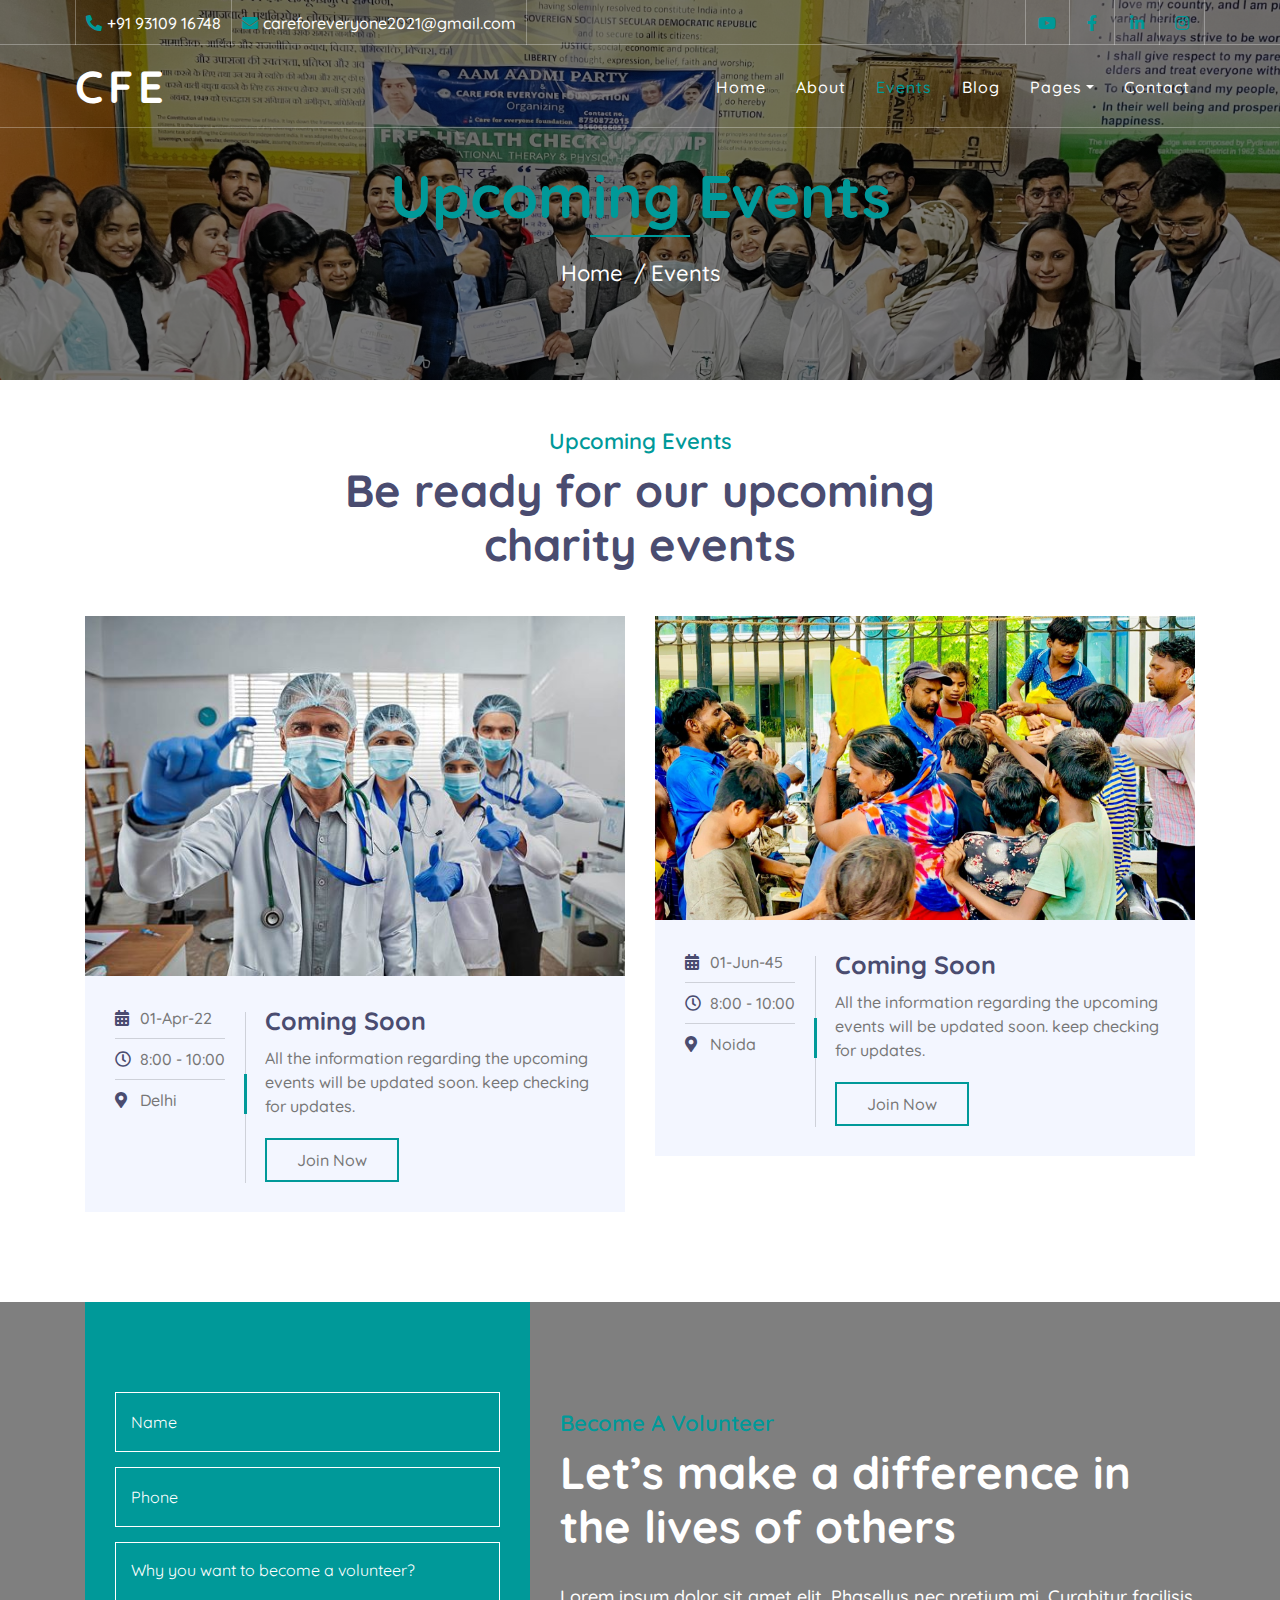
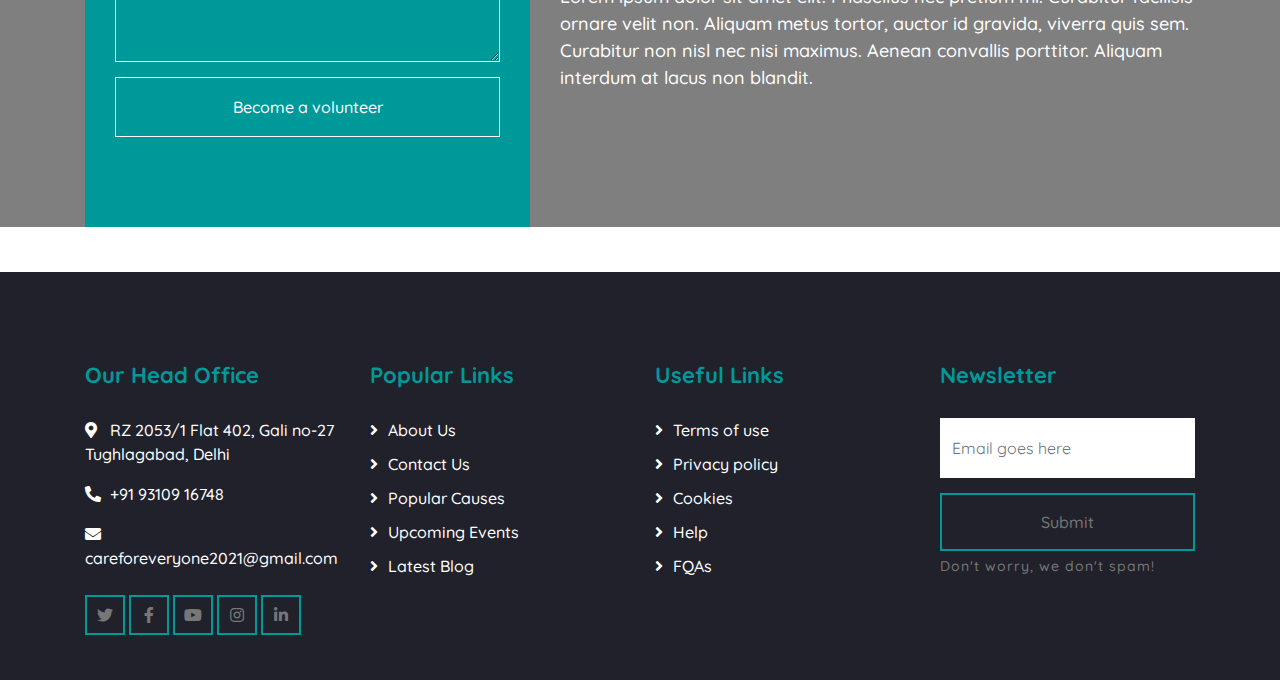
<file: event.html>
<!DOCTYPE html>
<html lang="en">
    <head>
        <meta charset="utf-8">
        <title>CFE - Care For Everyone</title>
        <meta content="width=device-width, initial-scale=1.0" name="viewport">
        <meta content="Free Website Template" name="keywords">
        <meta content="Free Website Template" name="description">

        <!-- Favicon -->
        <link href="img/logo-cfe.jpeg" rel="icon">

        <!-- Google Font -->
        <link href="https://fonts.googleapis.com/css2?family=Quicksand:wght@300;400;500;600;700&display=swap" rel="stylesheet">
        
        <!-- CSS Libraries -->
        <link href="https://stackpath.bootstrapcdn.com/bootstrap/4.4.1/css/bootstrap.min.css" rel="stylesheet">
        <link href="https://cdnjs.cloudflare.com/ajax/libs/font-awesome/5.10.0/css/all.min.css" rel="stylesheet">
        <link href="lib/flaticon/font/flaticon.css" rel="stylesheet">
        <link href="lib/animate/animate.min.css" rel="stylesheet">
        <link href="lib/owlcarousel/assets/owl.carousel.min.css" rel="stylesheet">

        <!-- Template Stylesheet -->
        <link href="css/style.css" rel="stylesheet">
    </head>

    <body>
         <!-- Top Bar Start -->
         <div class="top-bar d-none d-md-block">
            <div class="container-fluid">
                <div class="row">
                    <div class="col-md-8">
                        <div class="top-bar-left">
                            <div class="text">
                                <i class="fa fa-phone-alt"></i>
                                <p>+91 93109 16748</p>
                            </div>
                            <div class="text">
                                <i class="fa fa-envelope"></i>
                                <p>careforeveryone2021@gmail.com</p>
                            </div>
                        </div>
                    </div>
                    <div class="col-md-4">
                        <div class="top-bar-right">
                            <div class="social">
                                <a href="https://www.youtube.com/channel/UC1OGym_NA3T4nbZ9Or2RL1g"><i class="fab fa-youtube"></i></a>
                                <a href="https://www.facebook.com/Care-for-everyone-foundation-Reg-114841401104910"><i class="fab fa-facebook-f"></i></a>
                                <a href="https://www.linkedin.com/company/82236217/admin/"><i class="fab fa-linkedin-in"></i></a>
                                <a href="https://www.instagram.com/care_for_everyone.foundation/?utm_medium=copy_link"><i class="fab fa-instagram"></i></a>
                            </div>
                        </div>
                    </div>
                </div>
            </div>
        </div>
        <!-- Top Bar End -->

        <!-- Nav Bar Start -->
        <div class="navbar navbar-expand-lg bg-dark navbar-dark">
            <div class="container-fluid">
                <a href="index.html" class="navbar-brand">CFE</a>
                <button type="button" class="navbar-toggler" data-toggle="collapse" data-target="#navbarCollapse">
                    <span class="navbar-toggler-icon"></span>
                </button>

                <div class="collapse navbar-collapse justify-content-between" id="navbarCollapse">
                    <div class="navbar-nav ml-auto">
                        <a href="index.html" class="nav-item nav-link">Home</a>
                        <a href="about.html" class="nav-item nav-link">About</a>
                        <a href="event.html" class="nav-item nav-link active">Events</a>
                        <a href="blog.html" class="nav-item nav-link">Blog</a>
                        <div class="nav-item dropdown">
                            <a href="#" class="nav-link dropdown-toggle" data-toggle="dropdown">Pages</a>
                            <div class="dropdown-menu">
                                <a href="single.html" class="dropdown-item">Detail Page</a>
                                <a href="service.html" class="dropdown-item">What We Do</a>
                                <a href="team.html" class="dropdown-item">Meet The Team</a>
                                <a href="donate.html" class="dropdown-item">Donate Now</a>
                                <a href="volunteer.html" class="dropdown-item">Become A Volunteer</a>
                            </div>
                        </div>
                        <a href="contact.html" class="nav-item nav-link">Contact</a>
                    </div>
                </div>
            </div>
        </div>
        <!-- Nav Bar End -->
        
        
        <!-- Page Header Start -->
        <div class="page-header">
            <div class="container">
                <div class="row">
                    <div class="col-12">
                        <h2>Upcoming Events</h2>
                    </div>
                    <div class="col-12">
                        <a href="">Home</a>
                        <a href="">Events</a>
                    </div>
                </div>
            </div>
        </div>
        <!-- Page Header End -->
        
        
        <!-- Event Start -->
        <div class="event">
            <div class="container">
                <div class="section-header text-center">
                    <p>Upcoming Events</p>
                    <h2>Be ready for our upcoming charity events</h2>
                </div>
                <div class="row">
                    <div class="col-lg-6">
                        <div class="event-item">
                            <img src="img/event-1.jpg" alt="Image">
                            <div class="event-content">
                                <div class="event-meta">
                                    <p><i class="fa fa-calendar-alt"></i>01-Apr-22</p>
                                    <p><i class="far fa-clock"></i>8:00 - 10:00</p>
                                    <p><i class="fa fa-map-marker-alt"></i>Delhi</p>
                                </div>
                                <div class="event-text">
                                    <h3>Coming Soon</h3>
                                    <p>
                                       All the information regarding the upcoming events will be updated soon. keep checking for updates.
                                    </p>
                                    <a class="btn btn-custom" href="">Join Now</a>
                                </div>
                            </div>
                        </div>
                    </div>
                    <div class="col-lg-6">
                        <div class="event-item">
                            <img src="img/event-2.jpg" alt="Image">
                            <div class="event-content">
                                <div class="event-meta">
                                    <p><i class="fa fa-calendar-alt"></i>01-Jun-45</p>
                                    <p><i class="far fa-clock"></i>8:00 - 10:00</p>
                                    <p><i class="fa fa-map-marker-alt"></i>Noida</p>
                                </div>
                                <div class="event-text">
                                    <h3>Coming Soon</h3>
                                    <p>
                                        All the information regarding the upcoming events will be updated soon. keep checking for updates.
                                    </p>
                                    <a class="btn btn-custom" href="">Join Now</a>
                                </div>
                            </div>
                        </div>
                    </div>
                </div>
            </div>
        </div>
        <!-- Event End -->

        <!-- Volunteer Start -->
        <div class="volunteer" data-parallax="scroll" data-image-src="img/volunteer.jpg">
            <div class="container">
                <div class="row align-items-center">
                    <div class="col-lg-5">
                        <div class="volunteer-form">
                            <form>
                                <div class="control-group">
                                    <input type="text" class="form-control" placeholder="Name" required="required" />
                                </div>
                                <div class="control-group">
                                    <input type="phone" class="form-control" placeholder="Phone" required="required" />
                                </div>
                                <div class="control-group">
                                    <textarea class="form-control" placeholder="Why you want to become a volunteer?" required="required"></textarea>
                                </div>
                                <div>
                                    <button class="btn btn-custom" type="submit">Become a volunteer</button>
                                </div>
                            </form>
                        </div>
                    </div>
                    <div class="col-lg-7">
                        <div class="volunteer-content">
                            <div class="section-header">
                                <p>Become A Volunteer</p>
                                <h2>Let’s make a difference in the lives of others</h2>
                            </div>
                            <div class="volunteer-text">
                                <p>
                                    Lorem ipsum dolor sit amet elit. Phasellus nec pretium mi. Curabitur facilisis ornare velit non. Aliquam metus tortor, auctor id gravida, viverra quis sem. Curabitur non nisl nec nisi maximus. Aenean convallis porttitor. Aliquam interdum at lacus non blandit.
                                </p>
                            </div>
                        </div>
                    </div>
                </div>
            </div>
        </div>
        <!-- Volunteer End -->


        <!-- Footer Start -->
        <div class="footer">
            <div class="container">
                <div class="row">
                    <div class="col-lg-3 col-md-6">
                        <div class="footer-contact">
                            <h2>Our Head Office</h2>
                            <p><i class="fa fa-map-marker-alt"></i>RZ 2053/1 Flat 402, Gali no-27 Tughlagabad, Delhi</p>
                            <p><i class="fa fa-phone-alt"></i>+91 93109 16748</p>
                            <p><i class="fa fa-envelope"></i>careforeveryone2021@gmail.com</p>
                            <div class="footer-social">
                                <a class="btn btn-custom" href="https://www.instagram.com/care_for_everyone.foundation"><i class="fab fa-twitter"></i></a>
                                <a class="btn btn-custom" href="https://www.facebook.com/Care-for-everyone-foundation-Reg-114841401104910"><i class="fab fa-facebook-f"></i></a>
                                <a class="btn btn-custom" href="https://www.youtube.com/channel/UC1OGym_NA3T4nbZ9Or2RL1g"><i class="fab fa-youtube"></i></a>
                                <a class="btn btn-custom" href="https://www.instagram.com/care_for_everyone.foundation"><i class="fab fa-instagram"></i></a>
                                <a class="btn btn-custom" href="https://www.instagram.com/care_for_everyone.foundation"><i class="fab fa-linkedin-in"></i></a>
                            </div>
                        </div>
                    </div>
                    <div class="col-lg-3 col-md-6">
                        <div class="footer-link">
                            <h2>Popular Links</h2>
                            <a href="">About Us</a>
                            <a href="">Contact Us</a>
                            <a href="">Popular Causes</a>
                            <a href="">Upcoming Events</a>
                            <a href="">Latest Blog</a>
                        </div>
                    </div>
                    <div class="col-lg-3 col-md-6">
                        <div class="footer-link">
                            <h2>Useful Links</h2>
                            <a href="">Terms of use</a>
                            <a href="">Privacy policy</a>
                            <a href="">Cookies</a>
                            <a href="">Help</a>
                            <a href="">FQAs</a>
                        </div>
                    </div>
                    <div class="col-lg-3 col-md-6">
                        <div class="footer-newsletter">
                            <h2>Newsletter</h2>
                            <form>
                                <input class="form-control" placeholder="Email goes here">
                                <button class="btn btn-custom">Submit</button>
                                <label>Don't worry, we don't spam!</label>
                            </form>
                        </div>
                    </div>
                </div>
            </div>
             
        </div>
        <!-- Footer End -->

        <!-- Back to top button -->
        <a href="#" class="back-to-top"><i class="fa fa-chevron-up"></i></a>
        
        <!-- Pre Loader -->
        <div id="loader" class="show">
            <div class="loader"></div>
        </div>

        <!-- JavaScript Libraries -->
        <script src="https://code.jquery.com/jquery-3.4.1.min.js"></script>
        <script src="https://stackpath.bootstrapcdn.com/bootstrap/4.4.1/js/bootstrap.bundle.min.js"></script>
        <script src="lib/easing/easing.min.js"></script>
        <script src="lib/owlcarousel/owl.carousel.min.js"></script>
        <script src="lib/waypoints/waypoints.min.js"></script>
        <script src="lib/counterup/counterup.min.js"></script>
        <script src="lib/parallax/parallax.min.js"></script>
        
        <!-- Contact Javascript File -->
        <script src="mail/jqBootstrapValidation.min.js"></script>
        <script src="mail/contact.js"></script>

        <!-- Template Javascript -->
        <script src="js/main.js"></script>
    </body>
</html>
</file>
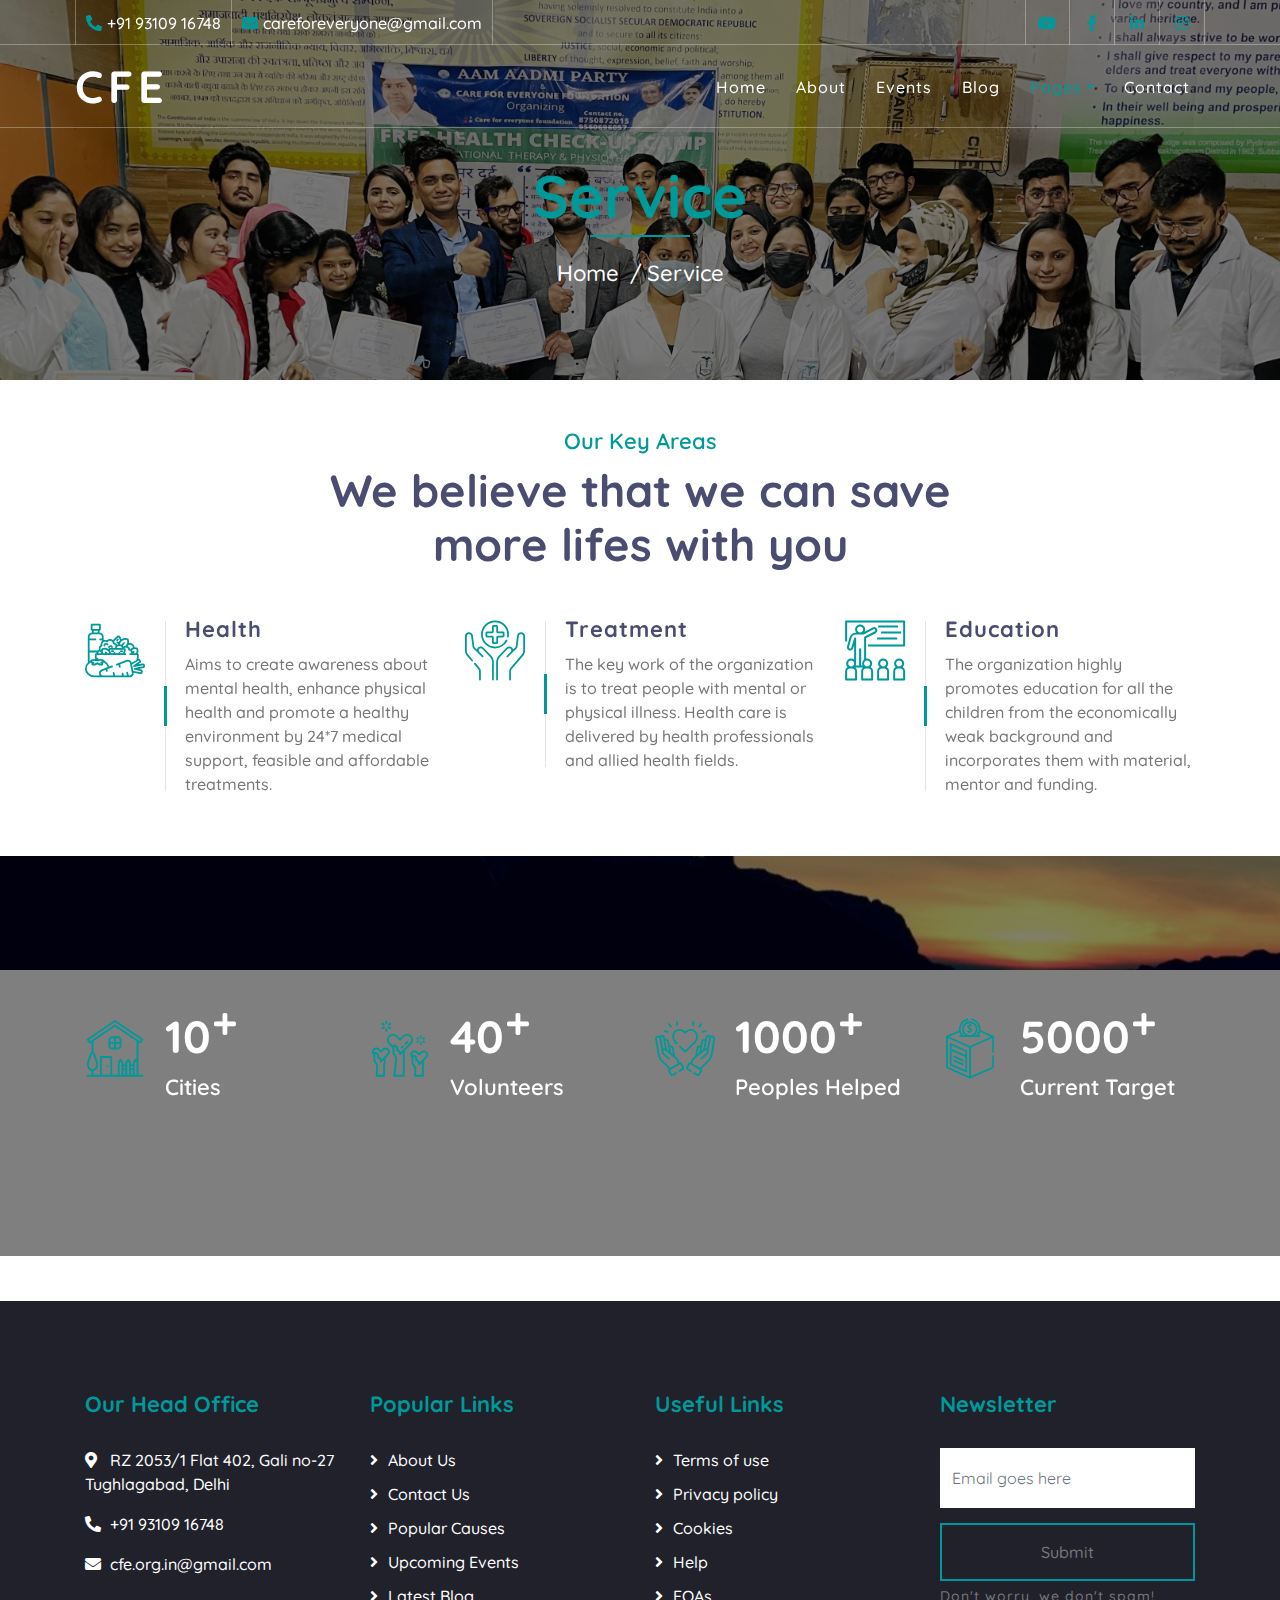
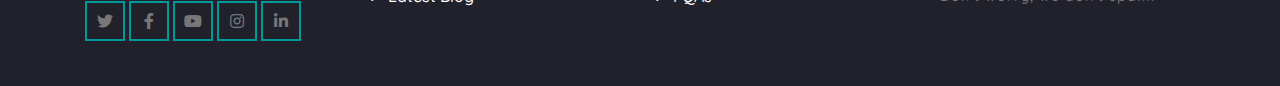
<file: service.html>
<!DOCTYPE html>
<html lang="en">
    <head>
        <meta charset="utf-8">
        <title>CFE - Care For Everyone</title>
        <meta content="width=device-width, initial-scale=1.0" name="viewport">
        <meta content="Free Website Template" name="keywords">
        <meta content="Free Website Template" name="description">

        <!-- Favicon -->
        <link href="img/logo-cfe.jpeg" rel="icon">

        <!-- Google Font -->
        <link href="https://fonts.googleapis.com/css2?family=Quicksand:wght@300;400;500;600;700&display=swap" rel="stylesheet">
        
        <!-- CSS Libraries -->
        <link href="https://stackpath.bootstrapcdn.com/bootstrap/4.4.1/css/bootstrap.min.css" rel="stylesheet">
        <link href="https://cdnjs.cloudflare.com/ajax/libs/font-awesome/5.10.0/css/all.min.css" rel="stylesheet">
        <link href="lib/flaticon/font/flaticon.css" rel="stylesheet">
        <link href="lib/animate/animate.min.css" rel="stylesheet">
        <link href="lib/owlcarousel/assets/owl.carousel.min.css" rel="stylesheet">

        <!-- Template Stylesheet -->
        <link href="css/style.css" rel="stylesheet">
    </head>

    <body>
        <!-- Top Bar Start -->
        <div class="top-bar d-none d-md-block">
            <div class="container-fluid">
                <div class="row">
                    <div class="col-md-8">
                        <div class="top-bar-left">
                            <div class="text">
                                <i class="fa fa-phone-alt"></i>
                                <p>+91 93109 16748</p>
                            </div>
                            <div class="text">
                                <i class="fa fa-envelope"></i>
                                <p>careforeveryone@gmail.com</p>
                            </div>
                        </div>
                    </div>
                    <div class="col-md-4">
                        <div class="top-bar-right">
                            <div class="social">
                                <a href="https://www.youtube.com/channel/UC1OGym_NA3T4nbZ9Or2RL1g"><i class="fab fa-youtube"></i></a>
                                <a href="https://www.facebook.com/Care-for-everyone-foundation-Reg-114841401104910"><i class="fab fa-facebook-f"></i></a>
                                <a href="https://www.linkedin.com/company/82236217/admin/"><i class="fab fa-linkedin-in"></i></a>
                                <a href="https://www.instagram.com/care_for_everyone.foundation/?utm_medium=copy_link"><i class="fab fa-instagram"></i></a>
                            </div>
                        </div>
                    </div>
                </div>
            </div>
        </div>
        <!-- Top Bar End -->

        <!-- Nav Bar Start -->
        <div class="navbar navbar-expand-lg bg-dark navbar-dark">
            <div class="container-fluid">
                <a href="index.html" class="navbar-brand">CFE</a>
                <button type="button" class="navbar-toggler" data-toggle="collapse" data-target="#navbarCollapse">
                    <span class="navbar-toggler-icon"></span>
                </button>

                <div class="collapse navbar-collapse justify-content-between" id="navbarCollapse">
                    <div class="navbar-nav ml-auto">
                        <a href="index.html" class="nav-item nav-link">Home</a>
                        <a href="about.html" class="nav-item nav-link">About</a>
                        <a href="event.html" class="nav-item nav-link">Events</a>
                        <a href="blog.html" class="nav-item nav-link">Blog</a>
                        <div class="nav-item dropdown">
                            <a href="#" class="nav-link dropdown-toggle active" data-toggle="dropdown">Pages</a>
                            <div class="dropdown-menu">
                                <a href="single.html" class="dropdown-item">Detail Page</a>
                                <a href="service.html" class="dropdown-item">What We Do</a>
                                <a href="team.html" class="dropdown-item">Meet The Team</a>
                                <a href="donate.html" class="dropdown-item">Donate Now</a>
                                <a href="volunteer.html" class="dropdown-item">Become A Volunteer</a>
                            </div>
                        </div>
                        <a href="contact.html" class="nav-item nav-link">Contact</a>
                    </div>
                </div>
            </div>
        </div>
        <!-- Nav Bar End -->
        
        
        <!-- Page Header Start -->
        <div class="page-header">
            <div class="container">
                <div class="row">
                    <div class="col-12">
                        <h2>Service</h2>
                    </div>
                    <div class="col-12">
                        <a href="">Home</a>
                        <a href="">Service</a>
                    </div>
                </div>
            </div>
        </div>
        <!-- Page Header End -->
        
        
        <!-- Service Start -->
        <div class="service">
            <div class="container">
                <div class="section-header text-center">
                    <p>Our Key Areas</p>
                    <h2>We believe that we can save more lifes with you</h2>
                </div>
                <div class="row">
                    <div class="col-lg-4 col-md-6">
                        <div class="service-item">
                            <div class="service-icon">
                                <i class="flaticon-diet"></i>
                            </div>
                            <div class="service-text">
                                <h3>Health</h3>
                                <p>Aims to create awareness about mental health, enhance physical health and promote a healthy environment by 24*7 medical support, feasible and affordable treatments.</p>
                            </div>
                        </div>
                    </div>
                    <div class="col-lg-4 col-md-6">
                        <div class="service-item">
                            <div class="service-icon">
                                <i class="flaticon-healthcare"></i>
                            </div>
                            <div class="service-text">
                                <h3>Treatment</h3>
                                <p>The key work of the organization is to treat people with mental or physical illness. Health care is delivered by health professionals and allied health fields.</p>
                            </div>
                        </div>
                    </div>
                    <div class="col-lg-4 col-md-6">
                        <div class="service-item">
                            <div class="service-icon">
                                <i class="flaticon-education"></i>
                            </div>
                            <div class="service-text">
                                <h3>Education</h3>
                                <p>The organization highly promotes education for all the children from the economically weak background and incorporates them with material, mentor and funding.</p>
                            </div>
                        </div>
                    </div>
                </div>
            </div>
        </div>
        <!-- Service End -->
        

        <!-- Facts Start -->
        <div class="facts" data-parallax="scroll" data-image-src="img/facts.jpg">
            <div class="container">
                <div class="row">
                    <div class="col-lg-3 col-md-6">
                        <div class="facts-item">
                            <i class="flaticon-home"></i>
                            <div class="facts-text">
                                <h3 class="facts-plus" data-toggle="counter-up">10</h3>
                                <p>Cities</p>
                            </div>
                        </div>
                    </div>
                    <div class="col-lg-3 col-md-6">
                        <div class="facts-item">
                            <i class="flaticon-charity"></i>
                            <div class="facts-text">
                                <h3 class="facts-plus" data-toggle="counter-up">40</h3>
                                <p>Volunteers</p>
                            </div>
                        </div>
                    </div>
                    <div class="col-lg-3 col-md-6">
                        <div class="facts-item">
                            <i class="flaticon-kindness"></i>
                            <div class="facts-text">
                                <h3 class="facts-plus" data-toggle="counter-up">1000</h3>
                                <p>Peoples Helped</p>
                            </div>
                        </div>
                    </div>
                    <div class="col-lg-3 col-md-6">
                        <div class="facts-item">
                            <i class="flaticon-donation"></i>
                            <div class="facts-text">
                                <h3 class="facts-plus" data-toggle="counter-up">5000</h3>
                                <p>Current Target</p>
                            </div>
                        </div>
                    </div>
                </div>
            </div>
        </div>
        <!-- Facts End -->


        <!-- Footer Start -->
        <div class="footer">
            <div class="container">
                <div class="row">
                    <div class="col-lg-3 col-md-6">
                        <div class="footer-contact">
                            <h2>Our Head Office</h2>
                            <p><i class="fa fa-map-marker-alt"></i>RZ 2053/1 Flat 402, Gali no-27 Tughlagabad, Delhi</p>
                            <p><i class="fa fa-phone-alt"></i>+91 93109 16748</p>
                            <p><i class="fa fa-envelope"></i>cfe.org.in@gmail.com</p>
                            <div class="footer-social">
                                <a class="btn btn-custom" href="https://www.instagram.com/care_for_everyone.foundation"><i class="fab fa-twitter"></i></a>
                                <a class="btn btn-custom" href="https://www.facebook.com/Care-for-everyone-foundation-Reg-114841401104910"><i class="fab fa-facebook-f"></i></a>
                                <a class="btn btn-custom" href="https://www.youtube.com/channel/UC1OGym_NA3T4nbZ9Or2RL1g"><i class="fab fa-youtube"></i></a>
                                <a class="btn btn-custom" href="https://www.instagram.com/care_for_everyone.foundation"><i class="fab fa-instagram"></i></a>
                                <a class="btn btn-custom" href="https://www.instagram.com/care_for_everyone.foundation"><i class="fab fa-linkedin-in"></i></a>
                            </div>
                        </div>
                    </div>
                    <div class="col-lg-3 col-md-6">
                        <div class="footer-link">
                            <h2>Popular Links</h2>
                            <a href="">About Us</a>
                            <a href="">Contact Us</a>
                            <a href="">Popular Causes</a>
                            <a href="">Upcoming Events</a>
                            <a href="">Latest Blog</a>
                        </div>
                    </div>
                    <div class="col-lg-3 col-md-6">
                        <div class="footer-link">
                            <h2>Useful Links</h2>
                            <a href="">Terms of use</a>
                            <a href="">Privacy policy</a>
                            <a href="">Cookies</a>
                            <a href="">Help</a>
                            <a href="">FQAs</a>
                        </div>
                    </div>
                    <div class="col-lg-3 col-md-6">
                        <div class="footer-newsletter">
                            <h2>Newsletter</h2>
                            <form>
                                <input class="form-control" placeholder="Email goes here">
                                <button class="btn btn-custom">Submit</button>
                                <label>Don't worry, we don't spam!</label>
                            </form>
                        </div>
                    </div>
                </div>
            </div>
             
        </div>
        <!-- Footer End -->

        <!-- Back to top button -->
        <a href="#" class="back-to-top"><i class="fa fa-chevron-up"></i></a>
        
        <!-- Pre Loader -->
        <div id="loader" class="show">
            <div class="loader"></div>
        </div>

        <!-- JavaScript Libraries -->
        <script src="https://code.jquery.com/jquery-3.4.1.min.js"></script>
        <script src="https://stackpath.bootstrapcdn.com/bootstrap/4.4.1/js/bootstrap.bundle.min.js"></script>
        <script src="lib/easing/easing.min.js"></script>
        <script src="lib/owlcarousel/owl.carousel.min.js"></script>
        <script src="lib/waypoints/waypoints.min.js"></script>
        <script src="lib/counterup/counterup.min.js"></script>
        <script src="lib/parallax/parallax.min.js"></script>
        
        <!-- Contact Javascript File -->
        <script src="mail/jqBootstrapValidation.min.js"></script>
        <script src="mail/contact.js"></script>

        <!-- Template Javascript -->
        <script src="js/main.js"></script>
    </body>
</html>
</file>
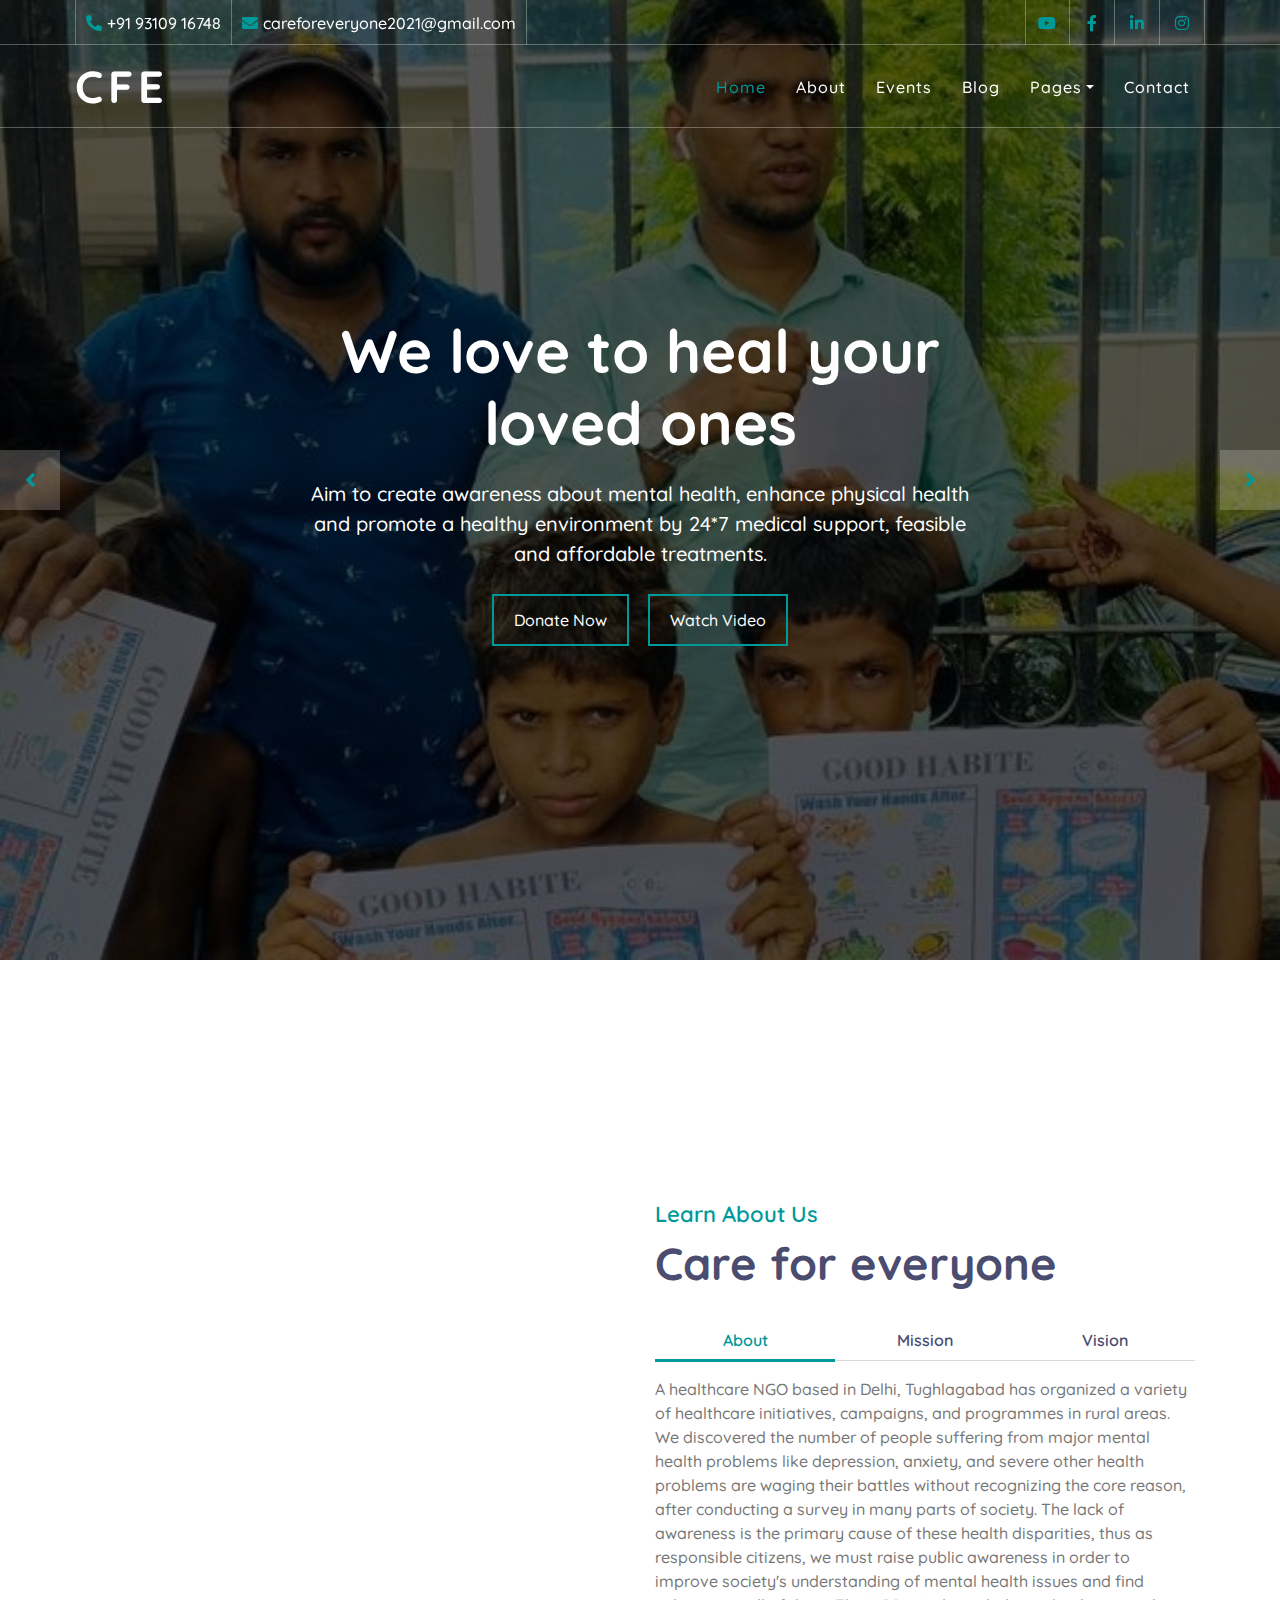
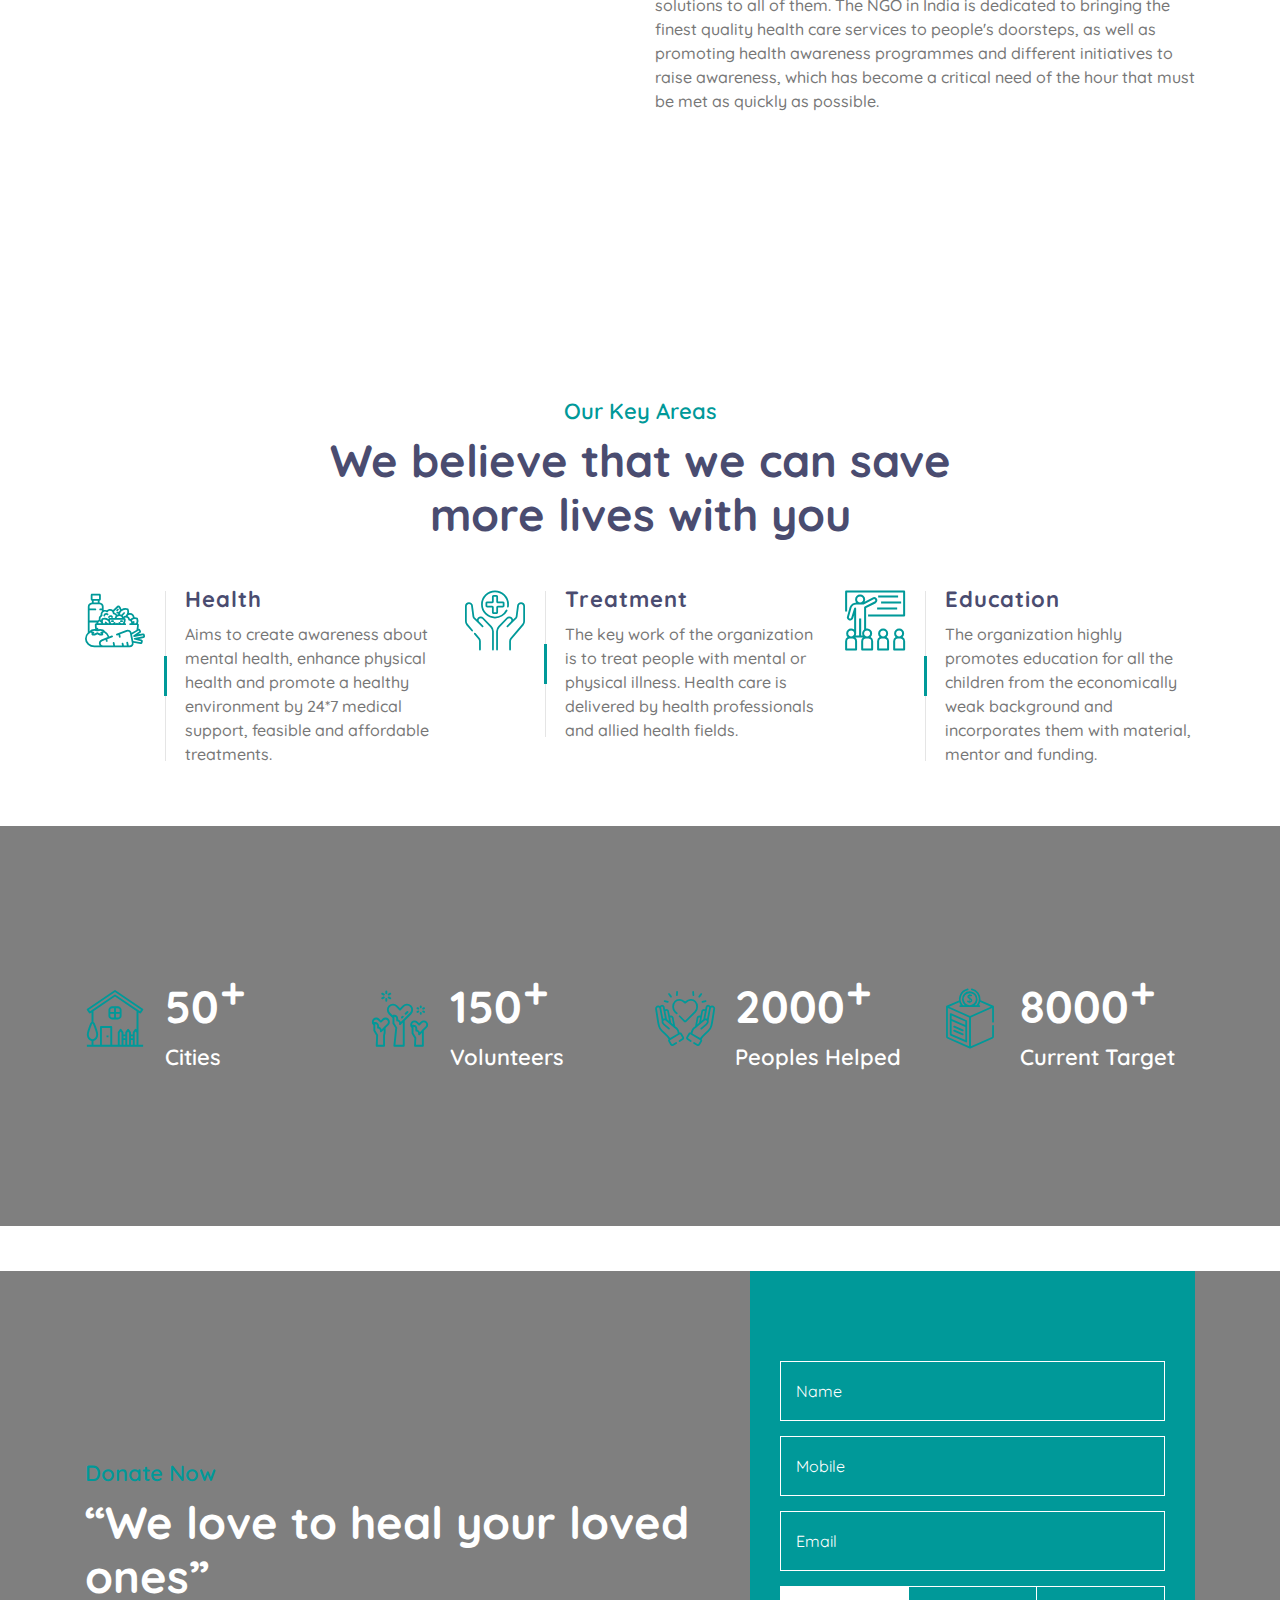
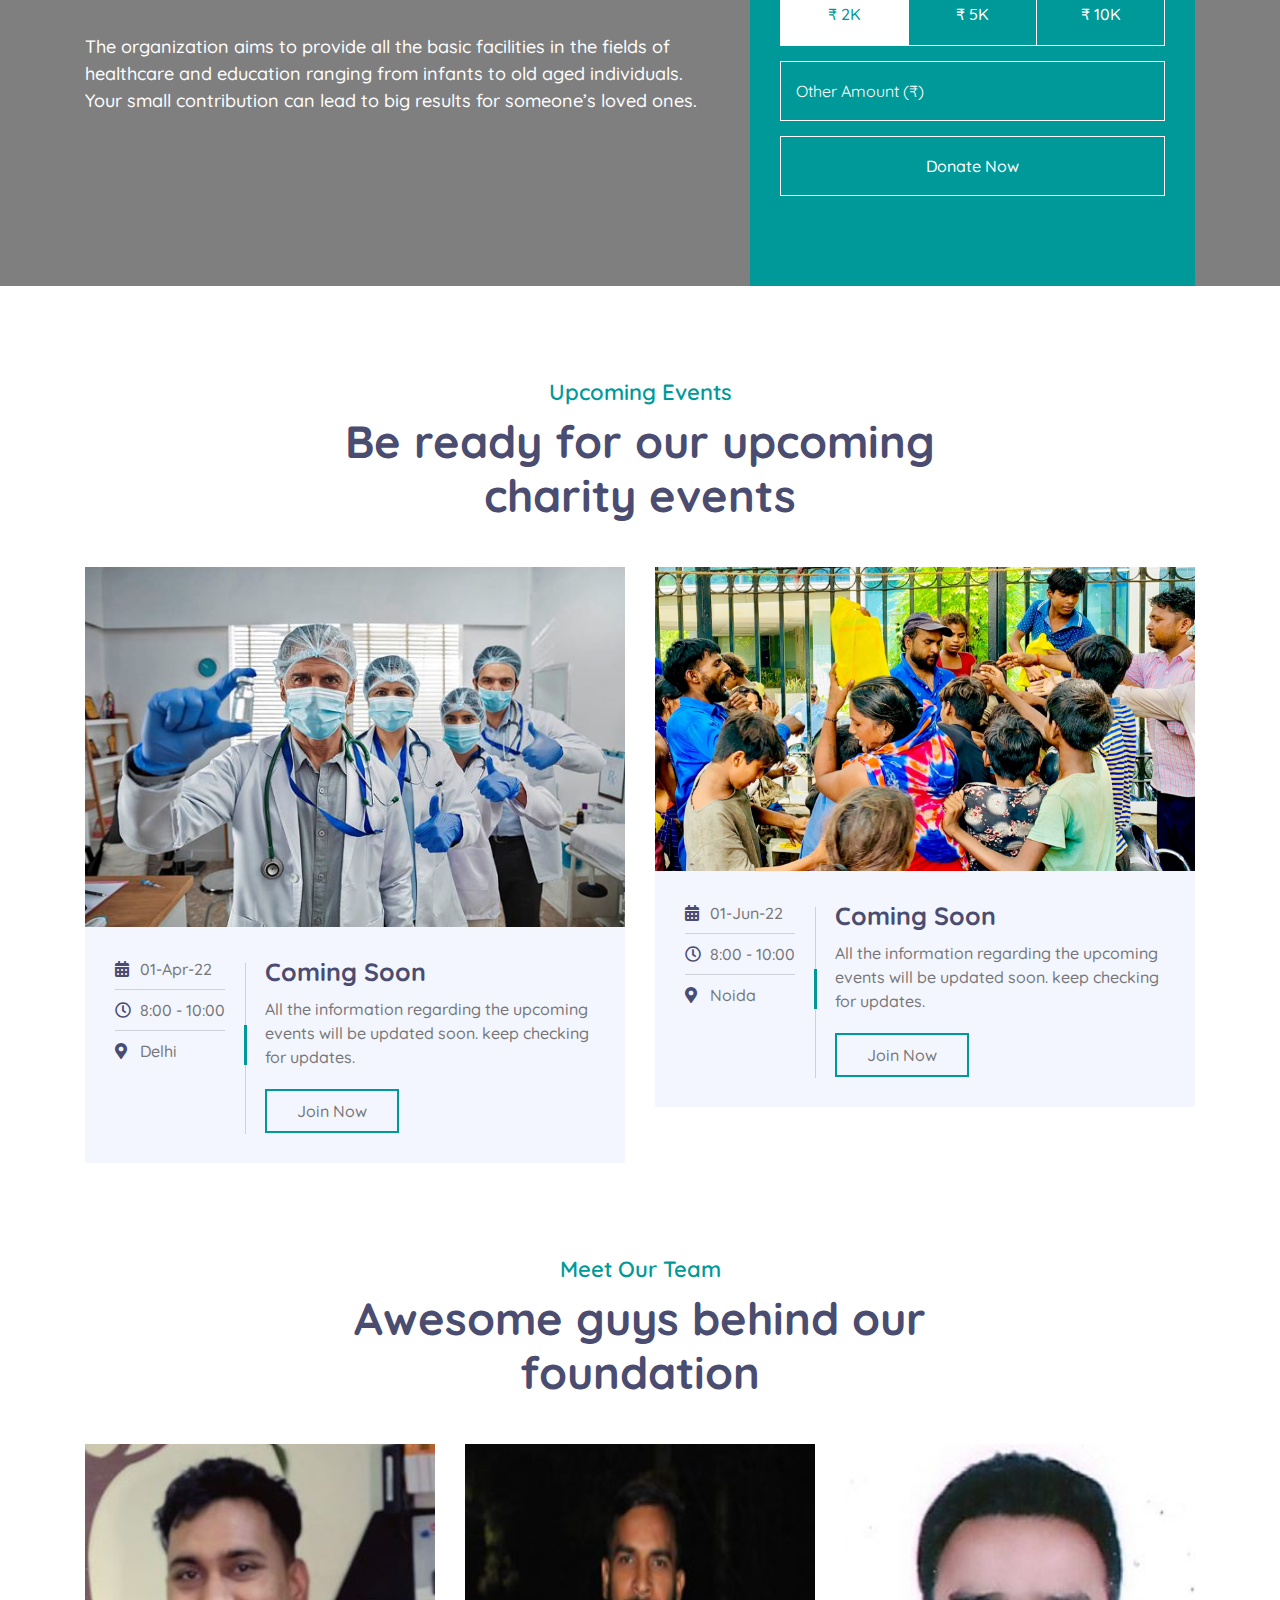
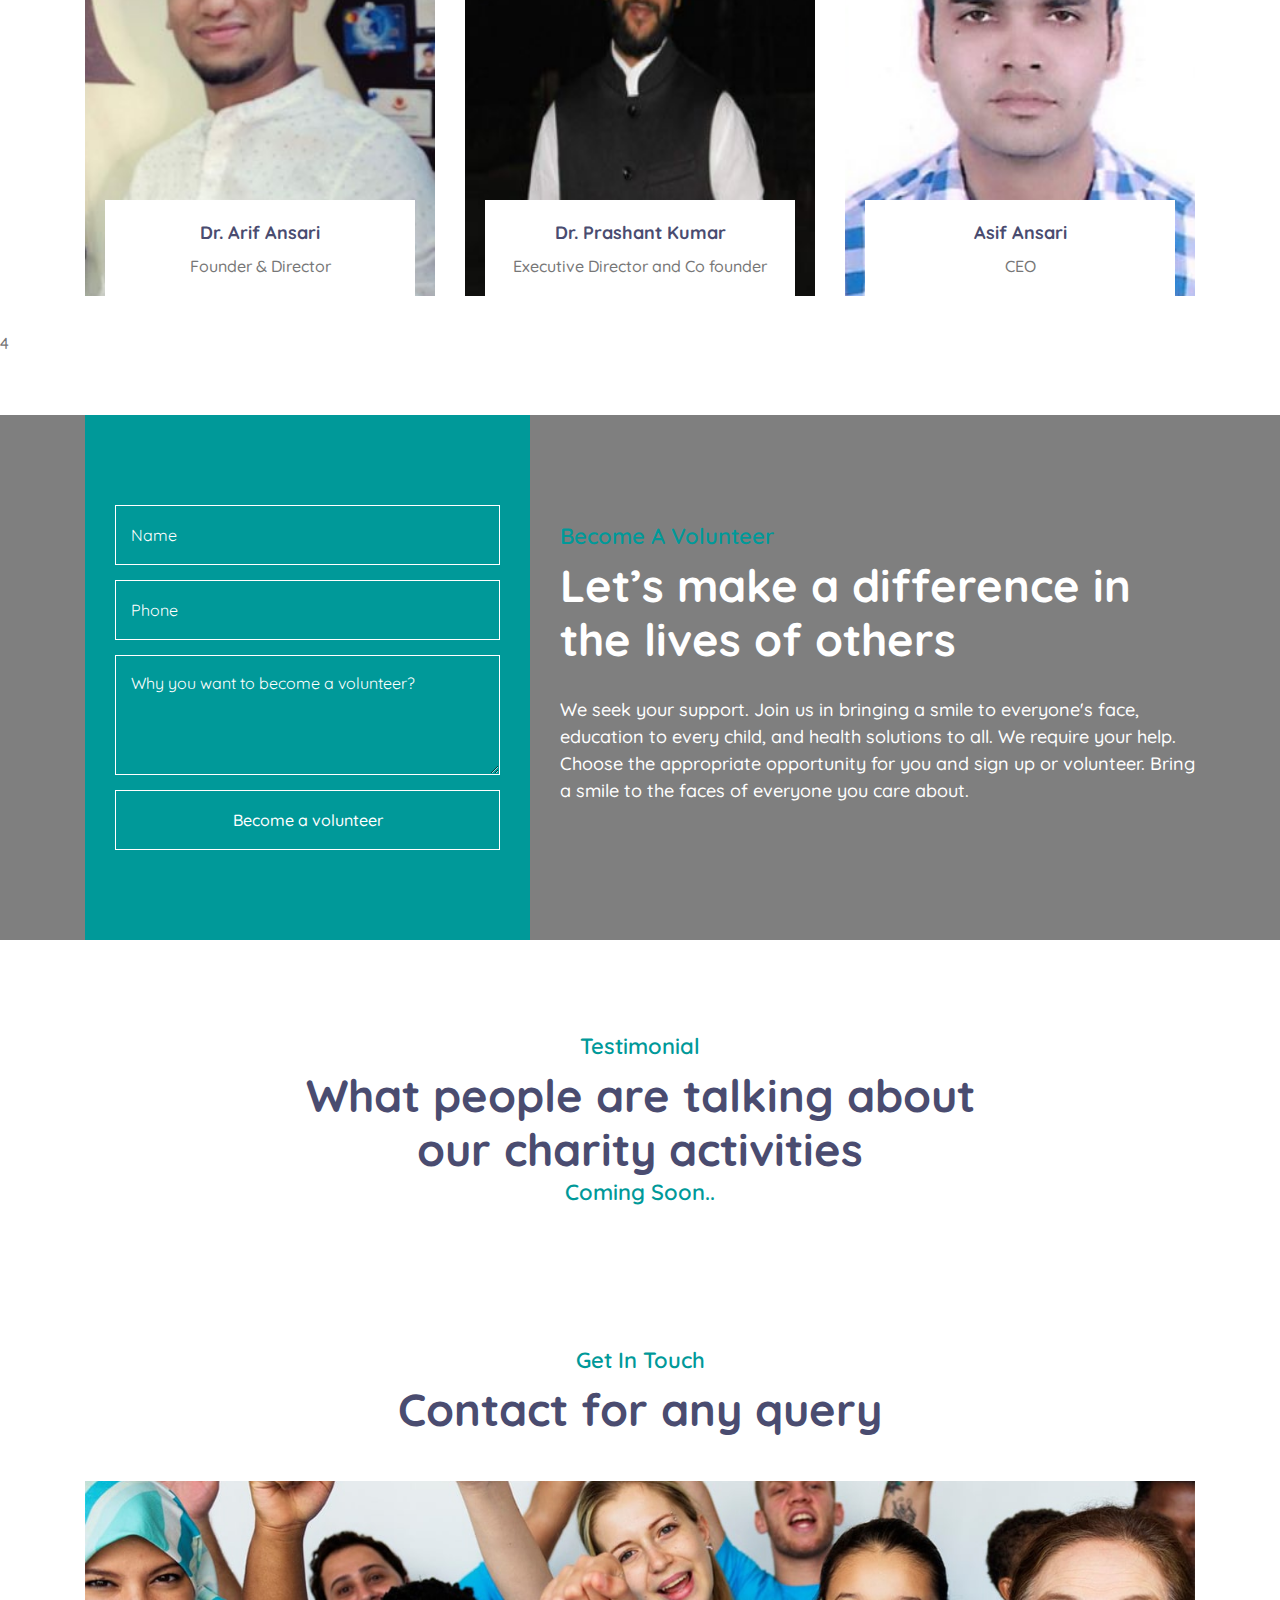
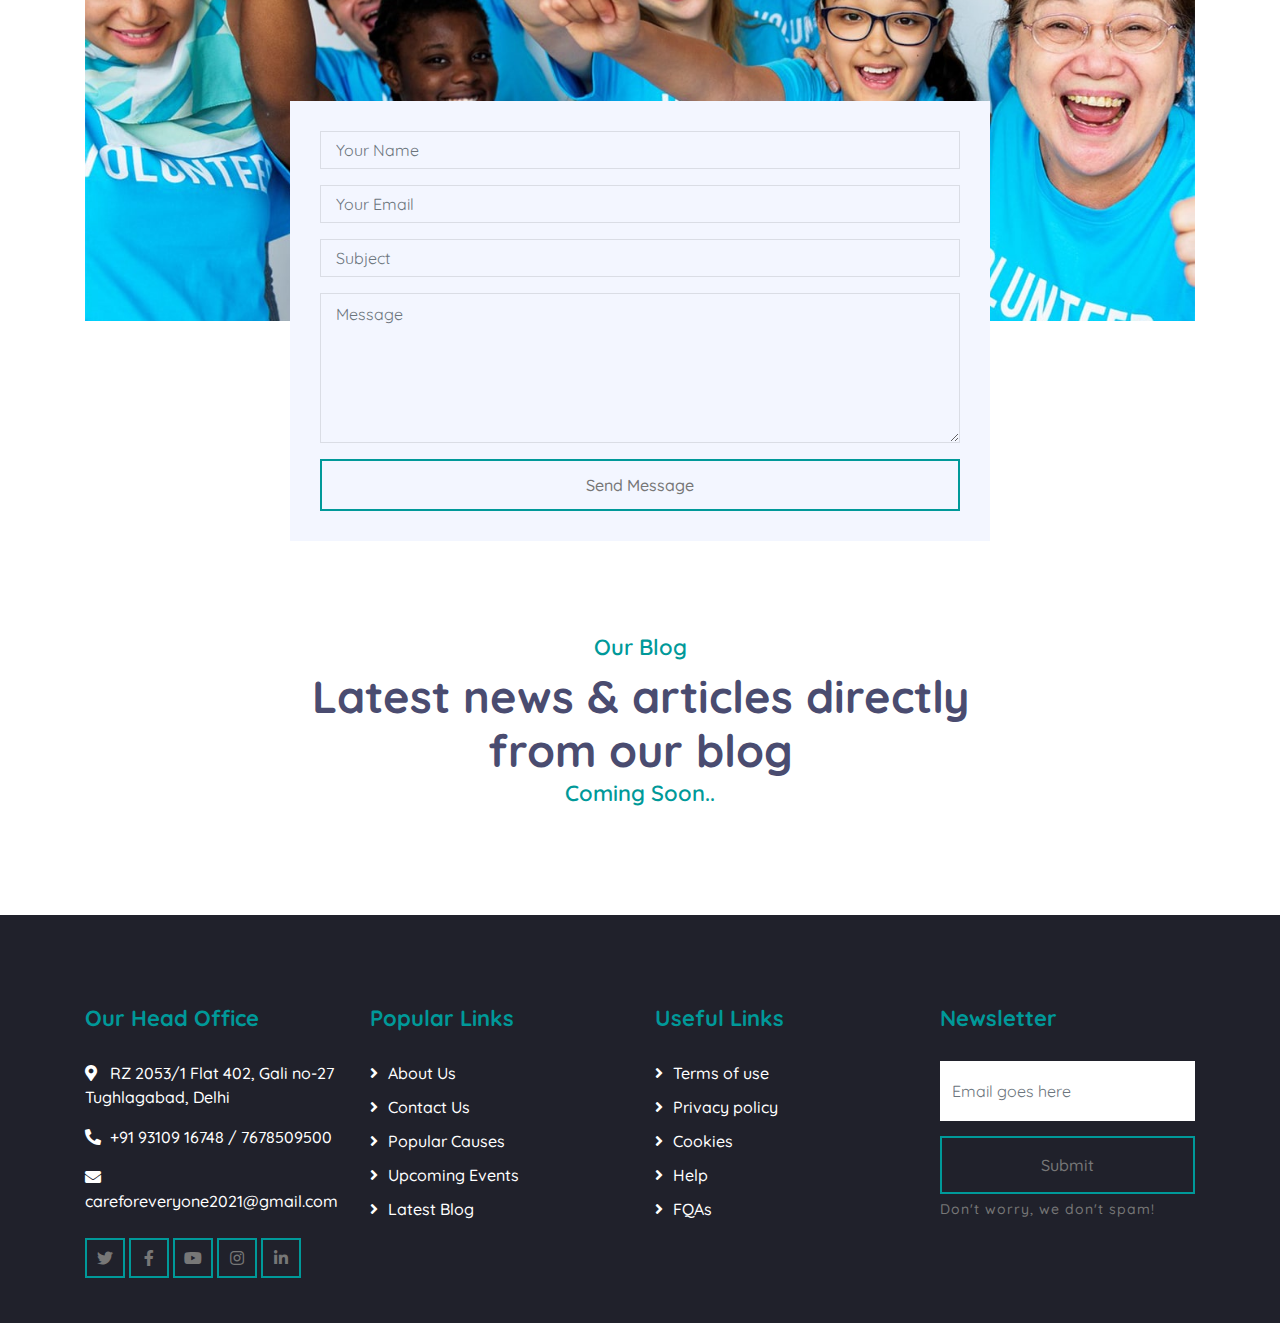
<file: single.html>
<!DOCTYPE html>
<html lang="en">
    <head>
        <meta charset="utf-8">
        <title>CFE - Care For Everyone</title>
        <meta content="width=device-width, initial-scale=1.0" name="viewport">
        <meta content="Free Website Template" name="keywords">
        <meta content="Free Website Template" name="description">

        <!-- Favicon -->
        <link href="img/logo-cfe.jpeg" rel="icon">

        <!-- Google Font -->
        <link href="https://fonts.googleapis.com/css2?family=Quicksand:wght@300;400;500;600;700&display=swap" rel="stylesheet">
        
        <!-- CSS Libraries -->
        <link href="https://stackpath.bootstrapcdn.com/bootstrap/4.4.1/css/bootstrap.min.css" rel="stylesheet">
        <link href="https://cdnjs.cloudflare.com/ajax/libs/font-awesome/5.10.0/css/all.min.css" rel="stylesheet">
        <link href="lib/flaticon/font/flaticon.css" rel="stylesheet">
        <link href="lib/animate/animate.min.css" rel="stylesheet">
        <link href="lib/owlcarousel/assets/owl.carousel.min.css" rel="stylesheet">

        <!-- Template Stylesheet -->
        <link href="css/style.css" rel="stylesheet">
    </head>

    <body>
        <!-- Top Bar Start -->
        <div class="top-bar d-none d-md-block">
            <div class="container-fluid">
                <div class="row">
                    <div class="col-md-8">
                        <div class="top-bar-left">
                            <div class="text">
                                <i class="fa fa-phone-alt"></i>
                                <p>+91 93109 16748</p>
                            </div>
                            <div class="text">
                                <i class="fa fa-envelope"></i>
                                <p>careforeveryone2021@gmail.com</p>
                            </div>
                        </div>
                    </div>
                    <div class="col-md-4">
                        <div class="top-bar-right">
                            <div class="social">
                                <a href="https://www.youtube.com/channel/UC1OGym_NA3T4nbZ9Or2RL1g"><i class="fab fa-youtube"></i></a>
                                <a href="https://www.facebook.com/Care-for-everyone-foundation-Reg-114841401104910"><i class="fab fa-facebook-f"></i></a>
                                <a href="https://www.linkedin.com/company/82236217/admin/"><i class="fab fa-linkedin-in"></i></a>
                                <a href="https://www.instagram.com/care_for_everyone.foundation/?utm_medium=copy_link"><i class="fab fa-instagram"></i></a>
                            </div>
                        </div>
                    </div>
                </div>
            </div>
        </div>
        <!-- Top Bar End -->

        <!-- Nav Bar Start -->
        <div class="navbar navbar-expand-lg bg-dark navbar-dark">
            <div class="container-fluid">
                <a href="index.html" class="navbar-brand">CFE</a>
                <button type="button" class="navbar-toggler" data-toggle="collapse" data-target="#navbarCollapse">
                    <span class="navbar-toggler-icon"></span>
                </button>

                <div class="collapse navbar-collapse justify-content-between" id="navbarCollapse">
                    <div class="navbar-nav ml-auto">
                        <a href="index.html" class="nav-item nav-link">Home</a>
                        <a href="about.html" class="nav-item nav-link">About</a>
                        <a href="event.html" class="nav-item nav-link">Events</a>
                        <a href="blog.html" class="nav-item nav-link">Blog</a>
                        <div class="nav-item dropdown">
                            <a href="#" class="nav-link dropdown-toggle active" data-toggle="dropdown">Pages</a>
                            <div class="dropdown-menu">
                                <a href="single.html" class="dropdown-item">Detail Page</a>
                                <a href="service.html" class="dropdown-item">What We Do</a>
                                <a href="team.html" class="dropdown-item">Meet The Team</a>
                                <a href="donate.html" class="dropdown-item">Donate Now</a>
                                <a href="volunteer.html" class="dropdown-item">Become A Volunteer</a>
                            </div>
                        </div>
                        <a href="contact.html" class="nav-item nav-link">Contact</a>
                    </div>
                </div>
            </div>
        </div>
        <!-- Nav Bar End -->
        
        
        <!-- Page Header Start -->
        <div class="page-header">
            <div class="container">
                <div class="row">
                    <div class="col-12">
                        <h2>Detail Page</h2>
                    </div>
                    <div class="col-12">
                        <a href="">Home</a>
                        <a href="">Detail</a>
                    </div>
                </div>
            </div>
        </div>
        <!-- Page Header End -->


        <!-- Single Post Start-->
        <div class="single">
            <h3>Patients Data</h3>
            <iframe src="https://docs.google.com/spreadsheets/d/e/2PACX-1vTuyMHHE3cX841l66MMDz8__pgz1uMGjVkNRyew6iuWZKjYrn6PUezWUEeFxq5e58sQlIkdlJEPxJ5h/pubhtml?widget=true&amp;headers=false" width="100%" height="600px"></iframe>
        </div>
        <!-- Single Post End-->   


        <!-- Footer Start -->
        <div class="footer">
            <div class="container">
                <div class="row">
                    <div class="col-lg-3 col-md-6">
                        <div class="footer-contact">
                            <h2>Our Head Office</h2>
                            <p><i class="fa fa-map-marker-alt"></i>RZ 2053/1 Flat 402, Gali no-27 Tughlagabad, Delhi</p>
                            <p><i class="fa fa-phone-alt"></i>+91 93109 16748</p>
                            <p><i class="fa fa-envelope"></i>careforeveryone2021@gmail.com</p>
                            <div class="footer-social">
                                <a class="btn btn-custom" href="https://www.instagram.com/care_for_everyone.foundation"><i class="fab fa-twitter"></i></a>
                                <a class="btn btn-custom" href="https://www.facebook.com/Care-for-everyone-foundation-Reg-114841401104910"><i class="fab fa-facebook-f"></i></a>
                                <a class="btn btn-custom" href="https://www.youtube.com/channel/UC1OGym_NA3T4nbZ9Or2RL1g"><i class="fab fa-youtube"></i></a>
                                <a class="btn btn-custom" href="https://www.instagram.com/care_for_everyone.foundation"><i class="fab fa-instagram"></i></a>
                                <a class="btn btn-custom" href="https://www.instagram.com/care_for_everyone.foundation"><i class="fab fa-linkedin-in"></i></a>
                            </div>
                        </div>
                    </div>
                    <div class="col-lg-3 col-md-6">
                        <div class="footer-link">
                            <h2>Popular Links</h2>
                            <a href="">About Us</a>
                            <a href="">Contact Us</a>
                            <a href="">Popular Causes</a>
                            <a href="">Upcoming Events</a>
                            <a href="">Latest Blog</a>
                        </div>
                    </div>
                    <div class="col-lg-3 col-md-6">
                        <div class="footer-link">
                            <h2>Useful Links</h2>
                            <a href="">Terms of use</a>
                            <a href="">Privacy policy</a>
                            <a href="">Cookies</a>
                            <a href="">Help</a>
                            <a href="">FQAs</a>
                        </div>
                    </div>
                    <div class="col-lg-3 col-md-6">
                        <div class="footer-newsletter">
                            <h2>Newsletter</h2>
                            <form>
                                <input class="form-control" placeholder="Email goes here">
                                <button class="btn btn-custom">Submit</button>
                                <label>Don't worry, we don't spam!</label>
                            </form>
                        </div>
                    </div>
                </div>
            </div>
             
        </div>
        <!-- Footer End -->

        <!-- Back to top button -->
        <a href="#" class="back-to-top"><i class="fa fa-chevron-up"></i></a>
        
        <!-- Pre Loader -->
        <div id="loader" class="show">
            <div class="loader"></div>
        </div>

        <!-- JavaScript Libraries -->
        <script src="https://code.jquery.com/jquery-3.4.1.min.js"></script>
        <script src="https://stackpath.bootstrapcdn.com/bootstrap/4.4.1/js/bootstrap.bundle.min.js"></script>
        <script src="lib/easing/easing.min.js"></script>
        <script src="lib/owlcarousel/owl.carousel.min.js"></script>
        <script src="lib/waypoints/waypoints.min.js"></script>
        <script src="lib/counterup/counterup.min.js"></script>
        <script src="lib/parallax/parallax.min.js"></script>
        
        <!-- Contact Javascript File -->
        <script src="mail/jqBootstrapValidation.min.js"></script>
        <script src="mail/contact.js"></script>

        <!-- Template Javascript -->
        <script src="js/main.js"></script>
        <script>
            var pass=prompt("To open this page, you need to enter the password");
            if(pass==000){
                alert("Click OK to open the page");
            }
            else{
                alert("Wrong Password");
                window.open("./index.html","_self");
            }
        </script>
    </body>
</html>
</file>
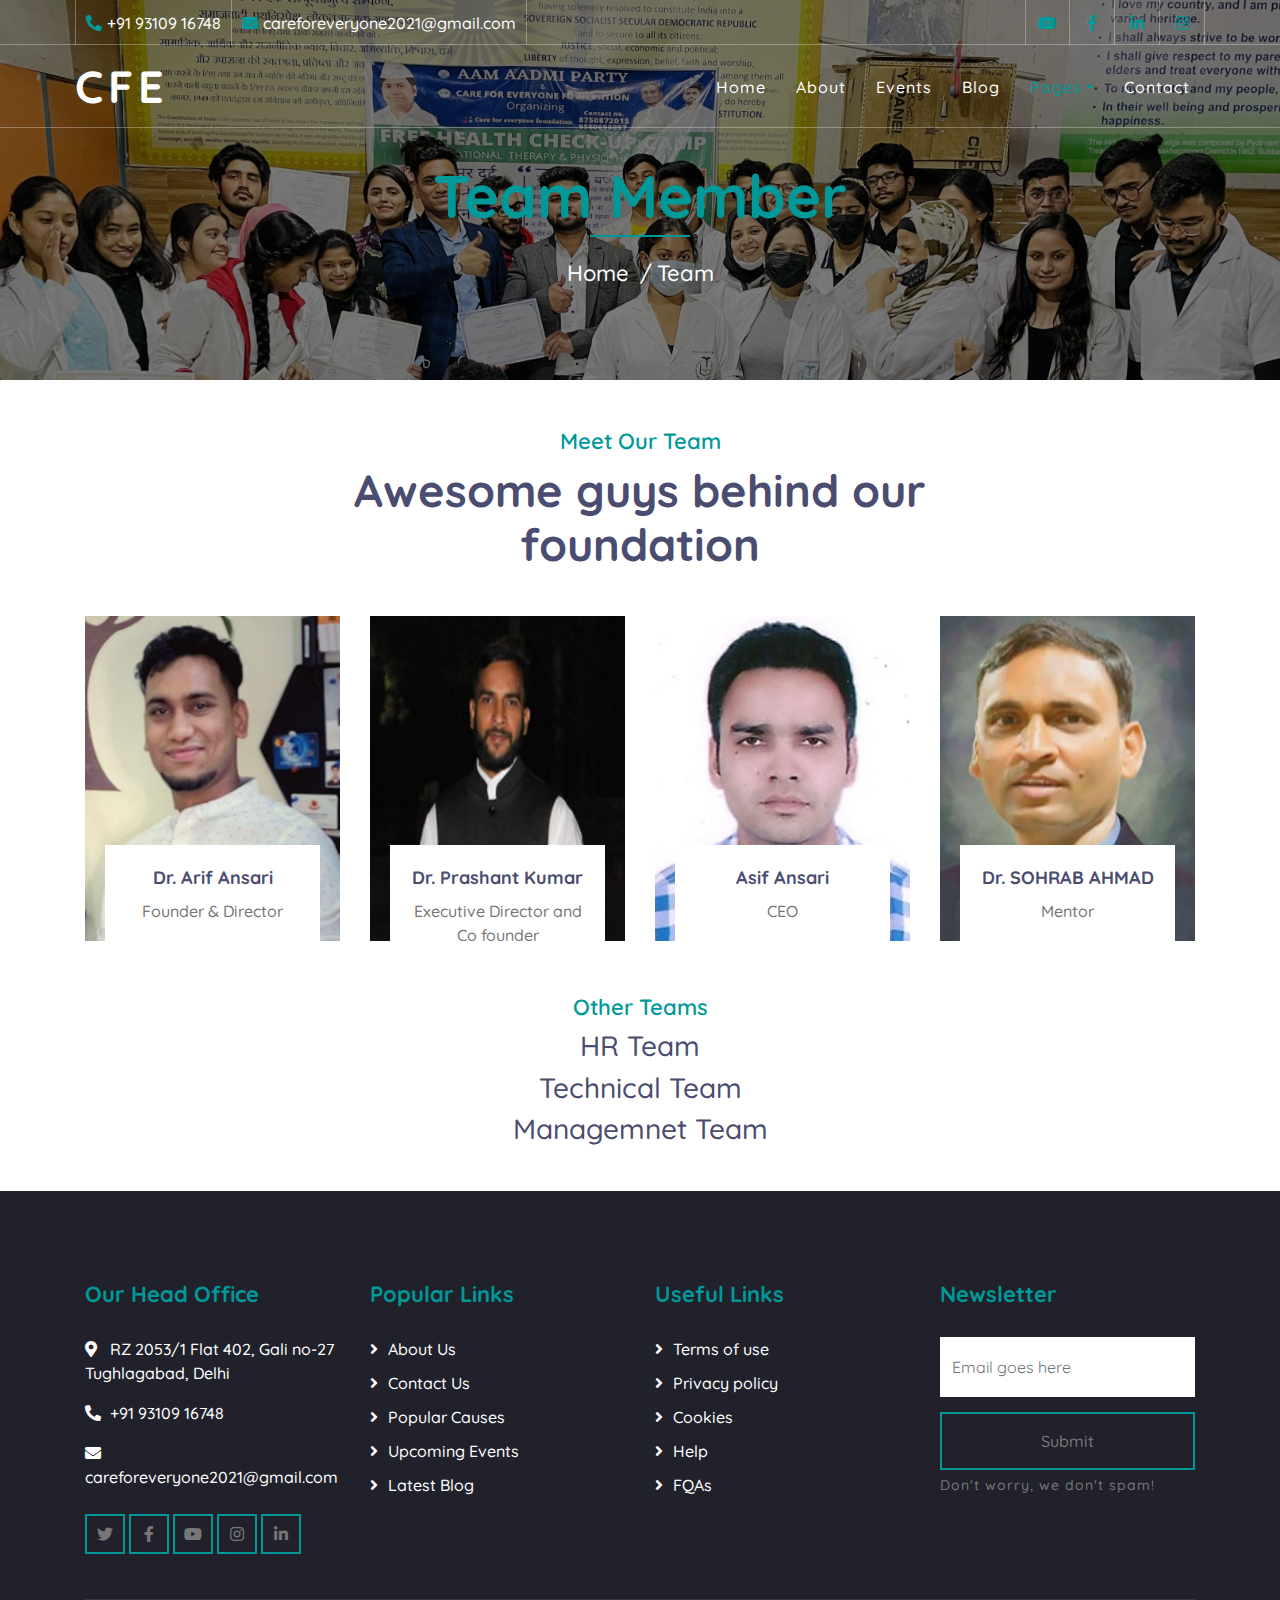
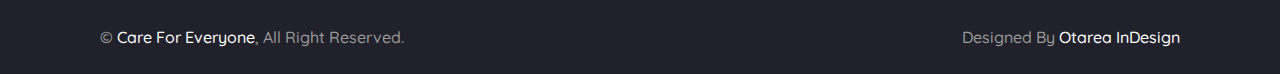
<file: team.html>
<!DOCTYPE html>
<html lang="en">

<head>
    <meta charset="utf-8" />
    <title>CFE - Care For Everyone</title>
    <meta content="width=device-width, initial-scale=1.0" name="viewport" />
    <meta content="Free Website Template" name="keywords" />
    <meta content="Free Website Template" name="description" />

    <!-- Favicon -->
    <link href="img/logo-cfe.jpeg" rel="icon" />

    <!-- Google Font -->
    <link href="https://fonts.googleapis.com/css2?family=Quicksand:wght@300;400;500;600;700&display=swap"
        rel="stylesheet" />

    <!-- CSS Libraries -->
    <link href="https://stackpath.bootstrapcdn.com/bootstrap/4.4.1/css/bootstrap.min.css" rel="stylesheet" />
    <link href="https://cdnjs.cloudflare.com/ajax/libs/font-awesome/5.10.0/css/all.min.css" rel="stylesheet" />
    <link href="lib/flaticon/font/flaticon.css" rel="stylesheet" />
    <link href="lib/animate/animate.min.css" rel="stylesheet" />
    <link href="lib/owlcarousel/assets/owl.carousel.min.css" rel="stylesheet" />

    <!-- Template Stylesheet -->
    <link href="css/style.css" rel="stylesheet" />
</head>

<body>
    <!-- Top Bar Start -->
    <div class="top-bar d-none d-md-block">
        <div class="container-fluid">
            <div class="row">
                <div class="col-md-8">
                    <div class="top-bar-left">
                        <div class="text">
                            <i class="fa fa-phone-alt"></i>
                            <p>+91 93109 16748</p>
                        </div>
                        <div class="text">
                            <i class="fa fa-envelope"></i>
                            <p>careforeveryone2021@gmail.com</p>
                        </div>
                    </div>
                </div>
                <div class="col-md-4">
                    <div class="top-bar-right">
                        <div class="social">
                            <a href="https://www.youtube.com/channel/UC1OGym_NA3T4nbZ9Or2RL1g"><i
                                    class="fab fa-youtube"></i></a>
                            <a href="https://www.facebook.com/Care-for-everyone-foundation-Reg-114841401104910"><i
                                    class="fab fa-facebook-f"></i></a>
                            <a href="https://www.linkedin.com/company/82236217/admin/"><i
                                    class="fab fa-linkedin-in"></i></a>
                            <a href="https://www.instagram.com/care_for_everyone.foundation/?utm_medium=copy_link"><i
                                    class="fab fa-instagram"></i></a>
                        </div>
                    </div>
                </div>
            </div>
        </div>
    </div>
    <!-- Top Bar End -->

    <!-- Nav Bar Start -->
    <div class="navbar navbar-expand-lg bg-dark navbar-dark">
        <div class="container-fluid">
            <a href="index.html" class="navbar-brand">CFE</a>
            <button type="button" class="navbar-toggler" data-toggle="collapse" data-target="#navbarCollapse">
                <span class="navbar-toggler-icon"></span>
            </button>

            <div class="collapse navbar-collapse justify-content-between" id="navbarCollapse">
                <div class="navbar-nav ml-auto">
                    <a href="index.html" class="nav-item nav-link">Home</a>
                    <a href="about.html" class="nav-item nav-link">About</a>
                    <a href="event.html" class="nav-item nav-link">Events</a>
                    <a href="blog.html" class="nav-item nav-link">Blog</a>
                    <div class="nav-item dropdown">
                        <a href="#" class="nav-link dropdown-toggle active" data-toggle="dropdown">Pages</a>
                        <div class="dropdown-menu">
                            <a href="single.html" class="dropdown-item">Detail Page</a>
                            <a href="service.html" class="dropdown-item">What We Do</a>
                            <a href="team.html" class="dropdown-item">Meet The Team</a>
                            <a href="donate.html" class="dropdown-item">Donate Now</a>
                            <a href="volunteer.html" class="dropdown-item">Become A Volunteer</a>
                        </div>
                    </div>
                    <a href="contact.html" class="nav-item nav-link">Contact</a>
                </div>
            </div>
        </div>
    </div>
    <!-- Nav Bar End -->

    <!-- Page Header Start -->
    <div class="page-header">
        <div class="container">
            <div class="row">
                <div class="col-12">
                    <h2>Team Member</h2>
                </div>
                <div class="col-12">
                    <a href="index.html">Home</a>
                    <a href="">Team</a>
                </div>
            </div>
        </div>
    </div>
    <!-- Page Header End -->

    <!-- Team Start -->
    <div class="team">
        <div class="container">
            <div class="section-header text-center">
                <p>Meet Our Team</p>
                <h2>Awesome guys behind our foundation</h2>
            </div>
            <div class="row">
                <div class="col-lg-3 col-md-6">
                    <div class="team-item">
                        <div class="team-img">
                            <img src="img/team-1.jpg" alt="Team Image" />
                        </div>
                        <div class="team-text">
                            <h2>Dr. Arif Ansari</h2>
                            <p>Founder & Director</p>
                            <div class="team-social">
                                <a href=""><i class="fab fa-twitter"></i></a>
                                <a href=""><i class="fab fa-facebook-f"></i></a>
                                <a href=""><i class="fab fa-linkedin-in"></i></a>
                                <a href=""><i class="fab fa-instagram"></i></a>
                            </div>
                        </div>
                    </div>
                </div>
                
                <div class="col-lg-3 col-md-6">
                    <div class="team-item">
                        <div class="team-img">
                            <img src="img/team-2.jpg" alt="Team Image" />
                        </div>
                        <div class="team-text">
                            <h2>Dr. Prashant Kumar</h2>
                            <p>Executive Director and Co founder</p>
                            <div class="team-social">
                                <a href=""><i class="fab fa-twitter"></i></a>
                                <a href=""><i class="fab fa-facebook-f"></i></a>
                                <a href=""><i class="fab fa-linkedin-in"></i></a>
                                <a href=""><i class="fab fa-instagram"></i></a>
                            </div>
                        </div>
                    </div>
                </div>
                <div class="col-lg-3 col-md-6">
                    <div class="team-item">
                        <div class="team-img">
                            <img src="img/team-5.jpg" alt="Team Image" />
                        </div>
                        <div class="team-text">
                            <h2>Asif Ansari</h2>
                            <p>CEO</p>
                            <div class="team-social">
                                <a href=""><i class="fab fa-twitter"></i></a>
                                <a href=""><i class="fab fa-facebook-f"></i></a>
                                <a href=""><i class="fab fa-linkedin-in"></i></a>
                                <a href=""><i class="fab fa-instagram"></i></a>
                            </div>
                        </div>
                    </div>
                </div>
                <div class="col-lg-3 col-md-6">
                    <div class="team-item">
                        <div class="team-img">
                            <img src="img/team-4.jpg" alt="Team Image" />
                        </div>
                        <div class="team-text">
                            <h2>Dr. SOHRAB AHMAD</h2>
                            <p>Mentor</p>
                            <div class="team-social">
                                <a href=""><i class="fab fa-twitter"></i></a>
                                <a href=""><i class="fab fa-facebook-f"></i></a>
                                <a href=""><i class="fab fa-linkedin-in"></i></a>
                                <a href=""><i class="fab fa-instagram"></i></a>
                            </div>
                        </div>
                    </div>
                </div>
            </div>
        </div>
    </div>
    <!-- Team End -->

    <div class="team-v">
        <div class="container">
            <div class="section-header text-center">
                <p>Other Teams</p>
                <h3>HR Team</h3>
                <h3>Technical Team</h3>
                <h3>Managemnet Team</h3>
            </div>
        </div>
    </div>
        

    <!-- Volunteer Start -->
    <!-- <div class="team-v">
        <div class="container">
            <div class="section-header text-center">
                <p>Our Volunteers</p>
                <h2>Our angels, saving us every time with beautiful work</h2>
            </div>
            <div class="row-v">
                <div class="team-v-item">
                    <div class="team-text">
                        <h2>Aneesh Shah</h2>
                    </div>
                </div>
                <div class="team-v-item">
                    <div class="team-text">
                        <h2>Dr. Farzana Nashu</h2>
                    </div>
                </div>
                <div class="team-v-item">
                    <div class="team-text">
                        <h2>Dr. Firdaus Jawed</h2>
                    </div>
                </div>
                <div class="team-v-item">
                    <div class="team-text">
                        <h2>Jagganath</h2>
                    </div>
                </div>
                <div class="team-v-item">
                    <div class="team-text">
                        <h2>Dr. Rabia Aziz</h2>
                    </div>
                </div>
                <div class="team-v-item">
                    <div class="team-text">
                        <h2>Samira</h2>
                    </div>
                </div>
                <div class="team-v-item">
                    <div class="team-text">
                        <h2>Payal</h2>
                    </div>
                </div>
                <div class="team-v-item">
                    <div class="team-text">
                        <h2>Taniya Khurana</h2>
                    </div>
                </div>
                <div class="team-v-item">
                    <div class="team-text">
                        <h2>Vrinda</h2>
                    </div>
                </div>
                <div class="team-v-item">
                    <div class="team-text">
                        <h2>Naveen Dahima</h2>
                    </div>
                </div>
                <div class="team-v-item">
                    <div class="team-text">
                        <h2>Rikesh Rai</h2>
                    </div>
                </div>
                <div class="team-v-item">
                    <div class="team-text">
                        <h2>H. Vishwakarma</h2>
                    </div>
                </div>
                <div class="team-v-item">
                    <div class="team-text">
                        <h2>Sakshi Singh</h2>
                    </div>
                </div>
                <div class="team-v-item">
                    <div class="team-text">
                        <h2>Homika Arora</h2>
                    </div>
                </div>
                <div class="team-v-item">
                    <div class="team-text">
                        <h2>and others</h2>
                    </div>
                </div>
            </div>
        </div>
    </div> -->
    <!-- volunteers End -->

    <!-- Footer Start -->
    <div class="footer">
        <div class="container">
            <div class="row">
                <div class="col-lg-3 col-md-6">
                    <div class="footer-contact">
                        <h2>Our Head Office</h2>
                        <p>
                            <i class="fa fa-map-marker-alt"></i>RZ 2053/1 Flat 402, Gali
                            no-27 Tughlagabad, Delhi
                        </p>
                        <p><i class="fa fa-phone-alt"></i>+91 93109 16748</p>
                        <p><i class="fa fa-envelope"></i>careforeveryone2021@gmail.com</p>
                        <div class="footer-social">
                            <a class="btn btn-custom" href="https://www.instagram.com/care_for_everyone.foundation"><i
                                    class="fab fa-twitter"></i></a>
                            <a class="btn btn-custom"
                                href="https://www.facebook.com/Care-for-everyone-foundation-Reg-114841401104910"><i
                                    class="fab fa-facebook-f"></i></a>
                            <a class="btn btn-custom" href="https://www.youtube.com/channel/UC1OGym_NA3T4nbZ9Or2RL1g"><i
                                    class="fab fa-youtube"></i></a>
                            <a class="btn btn-custom" href="https://www.instagram.com/care_for_everyone.foundation"><i
                                    class="fab fa-instagram"></i></a>
                            <a class="btn btn-custom" href="https://www.instagram.com/care_for_everyone.foundation"><i
                                    class="fab fa-linkedin-in"></i></a>
                        </div>
                    </div>
                </div>
                <div class="col-lg-3 col-md-6">
                    <div class="footer-link">
                        <h2>Popular Links</h2>
                        <a href="">About Us</a>
                        <a href="">Contact Us</a>
                        <a href="">Popular Causes</a>
                        <a href="">Upcoming Events</a>
                        <a href="">Latest Blog</a>
                    </div>
                </div>
                <div class="col-lg-3 col-md-6">
                    <div class="footer-link">
                        <h2>Useful Links</h2>
                        <a href="">Terms of use</a>
                        <a href="">Privacy policy</a>
                        <a href="">Cookies</a>
                        <a href="">Help</a>
                        <a href="">FQAs</a>
                    </div>
                </div>
                <div class="col-lg-3 col-md-6">
                    <div class="footer-newsletter">
                        <h2>Newsletter</h2>
                        <form>
                            <input class="form-control" placeholder="Email goes here" />
                            <button class="btn btn-custom">Submit</button>
                            <label>Don't worry, we don't spam!</label>
                        </form>
                    </div>
                </div>
            </div>
        </div>
        <div class="container copyright">
            <div class="row">
                <div class="col-md-6">
                    <p>&copy; <a href="#">Care For Everyone</a>, All Right Reserved.</p>
                </div>
                <div class="col-md-6">
                    <p>Designed By <a href="https://otarea.in">Otarea InDesign</a></p>
                </div>
            </div>
        </div>
    </div>
    <!-- Footer End -->

    <!-- Back to top button -->
    <a href="#" class="back-to-top"><i class="fa fa-chevron-up"></i></a>

    <!-- Pre Loader -->
    <div id="loader" class="show">
        <div class="loader"></div>
    </div>

    <!-- JavaScript Libraries -->
    <script src="https://code.jquery.com/jquery-3.4.1.min.js"></script>
    <script src="https://stackpath.bootstrapcdn.com/bootstrap/4.4.1/js/bootstrap.bundle.min.js"></script>
    <script src="lib/easing/easing.min.js"></script>
    <script src="lib/owlcarousel/owl.carousel.min.js"></script>
    <script src="lib/waypoints/waypoints.min.js"></script>
    <script src="lib/counterup/counterup.min.js"></script>
    <script src="lib/parallax/parallax.min.js"></script>

    <!-- Contact Javascript File -->
    <script src="mail/jqBootstrapValidation.min.js"></script>
    <script src="mail/contact.js"></script>

    <!-- Template Javascript -->
    <script src="js/main.js"></script>
</body>

</html>
</file>
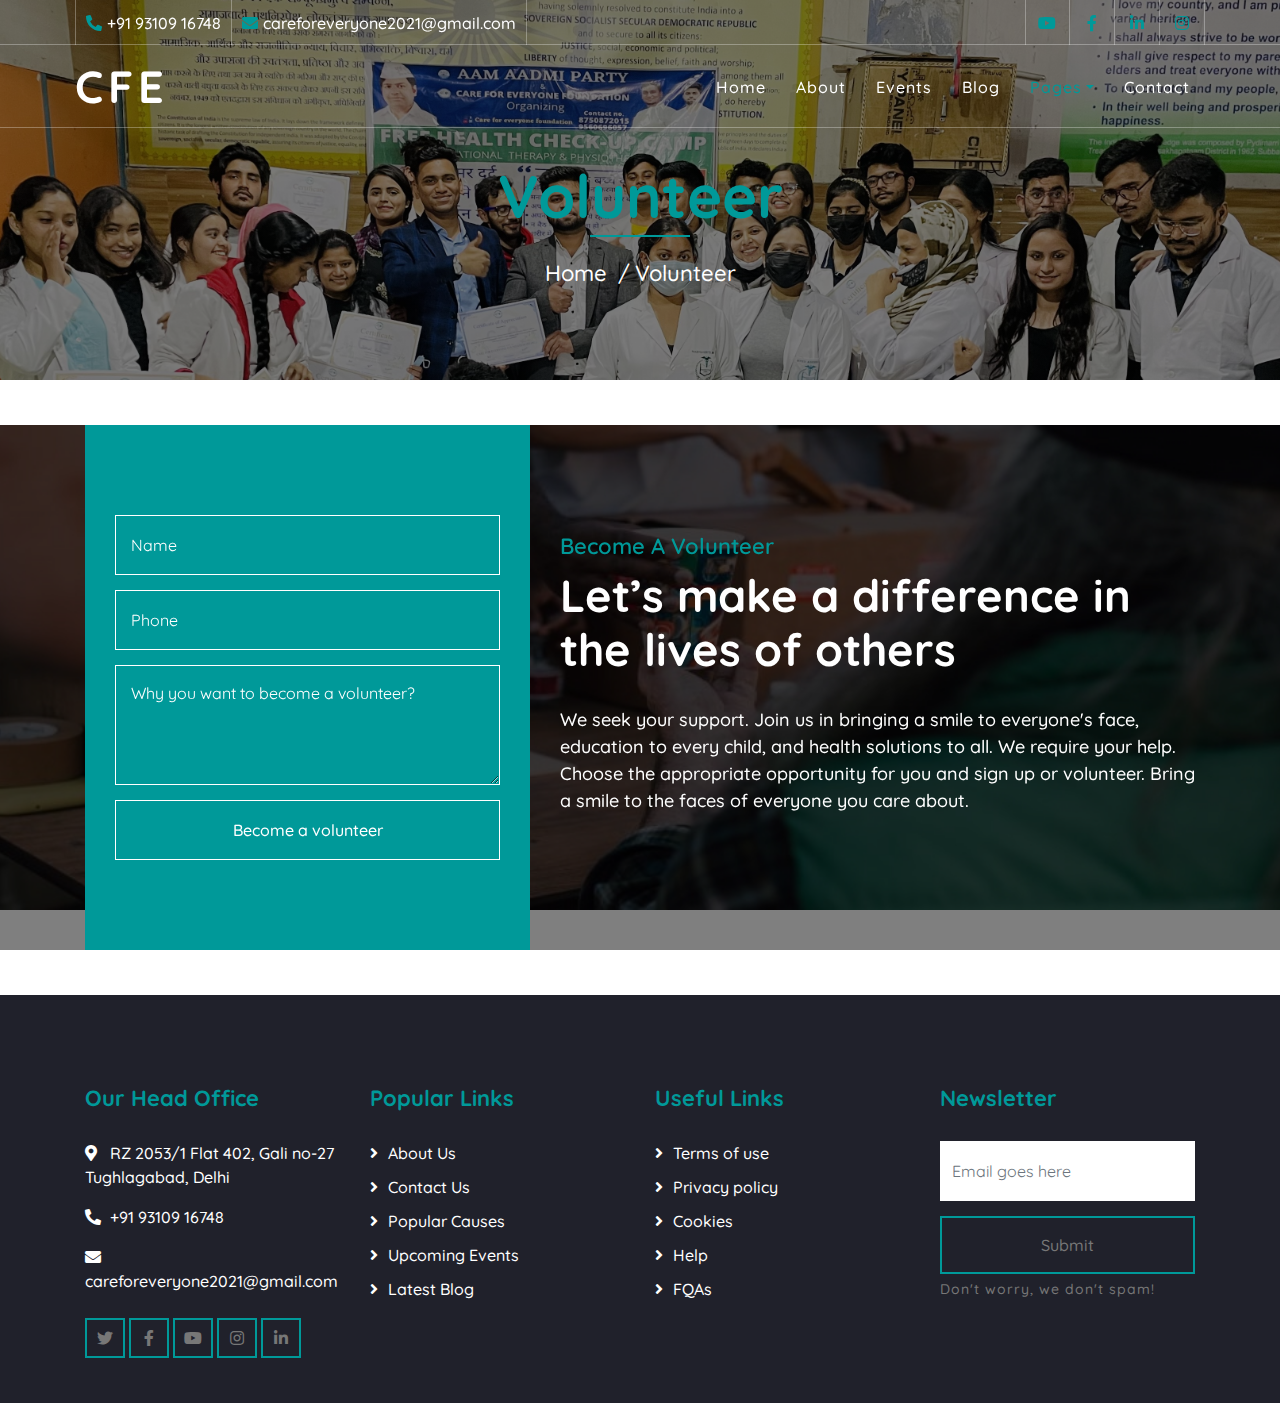
<file: volunteer.html>
<!DOCTYPE html>
<html lang="en">
    <head>
        <meta charset="utf-8">
        <title>CFE - Care For Everyone</title>
        <meta content="width=device-width, initial-scale=1.0" name="viewport">
        <meta content="Free Website Template" name="keywords">
        <meta content="Free Website Template" name="description">

        <!-- Favicon -->
        <link href="img/logo-cfe.jpeg" rel="icon">

        <!-- Google Font -->
        <link href="https://fonts.googleapis.com/css2?family=Quicksand:wght@300;400;500;600;700&display=swap" rel="stylesheet">
        
        <!-- CSS Libraries -->
        <link href="https://stackpath.bootstrapcdn.com/bootstrap/4.4.1/css/bootstrap.min.css" rel="stylesheet">
        <link href="https://cdnjs.cloudflare.com/ajax/libs/font-awesome/5.10.0/css/all.min.css" rel="stylesheet">
        <link href="lib/flaticon/font/flaticon.css" rel="stylesheet">
        <link href="lib/animate/animate.min.css" rel="stylesheet">
        <link href="lib/owlcarousel/assets/owl.carousel.min.css" rel="stylesheet">

        <!-- Template Stylesheet -->
        <link href="css/style.css" rel="stylesheet">
    </head>

    <body>
        <!-- Top Bar Start -->
        <div class="top-bar d-none d-md-block">
            <div class="container-fluid">
                <div class="row">
                    <div class="col-md-8">
                        <div class="top-bar-left">
                            <div class="text">
                                <i class="fa fa-phone-alt"></i>
                                <p>+91 93109 16748</p>
                            </div>
                            <div class="text">
                                <i class="fa fa-envelope"></i>
                                <p>careforeveryone2021@gmail.com</p>
                            </div>
                        </div>
                    </div>
                    <div class="col-md-4">
                        <div class="top-bar-right">
                            <div class="social">
                                <a href="https://www.youtube.com/channel/UC1OGym_NA3T4nbZ9Or2RL1g"><i class="fab fa-youtube"></i></a>
                                <a href="https://www.facebook.com/Care-for-everyone-foundation-Reg-114841401104910"><i class="fab fa-facebook-f"></i></a>
                                <a href="https://www.linkedin.com/company/82236217/admin/"><i class="fab fa-linkedin-in"></i></a>
                                <a href="https://www.instagram.com/care_for_everyone.foundation/?utm_medium=copy_link"><i class="fab fa-instagram"></i></a>
                            </div>
                        </div>
                    </div>
                </div>
            </div>
        </div>
        <!-- Top Bar End -->

        <!-- Nav Bar Start -->
        <div class="navbar navbar-expand-lg bg-dark navbar-dark">
            <div class="container-fluid">
                <a href="index.html" class="navbar-brand">CFE</a>
                <button type="button" class="navbar-toggler" data-toggle="collapse" data-target="#navbarCollapse">
                    <span class="navbar-toggler-icon"></span>
                </button>

                <div class="collapse navbar-collapse justify-content-between" id="navbarCollapse">
                    <div class="navbar-nav ml-auto">
                        <a href="index.html" class="nav-item nav-link">Home</a>
                        <a href="about.html" class="nav-item nav-link">About</a>
                        <a href="event.html" class="nav-item nav-link">Events</a>
                        <a href="blog.html" class="nav-item nav-link">Blog</a>
                        <div class="nav-item dropdown">
                            <a href="#" class="nav-link dropdown-toggle active" data-toggle="dropdown">Pages</a>
                            <div class="dropdown-menu">
                                <a href="single.html" class="dropdown-item">Detail Page</a>
                                <a href="service.html" class="dropdown-item">What We Do</a>
                                <a href="team.html" class="dropdown-item">Meet The Team</a>
                                <a href="donate.html" class="dropdown-item">Donate Now</a>
                                <a href="volunteer.html" class="dropdown-item">Become A Volunteer</a>
                            </div>
                        </div>
                        <a href="contact.html" class="nav-item nav-link">Contact</a>
                    </div>
                </div>
            </div>
        </div>
        <!-- Nav Bar End -->
        
        
        <!-- Page Header Start -->
        <div class="page-header">
            <div class="container">
                <div class="row">
                    <div class="col-12">
                        <h2>Volunteer</h2>
                    </div>
                    <div class="col-12">
                        <a href="">Home</a>
                        <a href="">Volunteer</a>
                    </div>
                </div>
            </div>
        </div>
        <!-- Page Header End -->
        
        
        <!-- Volunteer Start -->
        <div class="volunteer" data-parallax="scroll" data-image-src="img/volunteer.jpg">
            <div class="container">
                <div class="row align-items-center">
                    <div class="col-lg-5">
                        <div class="volunteer-form">
                            <form>
                                <div class="control-group">
                                    <input type="text" class="form-control" placeholder="Name" required="required" />
                                </div>
                                <div class="control-group">
                                    <input type="phone" class="form-control" placeholder="Phone" required="required" />
                                </div>
                                <div class="control-group">
                                    <textarea class="form-control" placeholder="Why you want to become a volunteer?" required="required"></textarea>
                                </div>
                                <div>
                                    <button class="btn btn-custom" type="submit">Become a volunteer</button>
                                </div>
                            </form>
                        </div>
                    </div>
                    <div class="col-lg-7">
                        <div class="volunteer-content">
                            <div class="section-header">
                                <p>Become A Volunteer</p>
                                <h2>Let’s make a difference in the lives of others</h2>
                            </div>
                            <div class="volunteer-text">
                                <p>
                                    We seek your support. Join us in bringing a smile to everyone's face, education to every child, and health solutions to all. We require your help.
Choose the appropriate opportunity for you and sign up or volunteer.
Bring a smile to the faces of everyone you care about.
                                </p>
                            </div>
                        </div>
                    </div>
                </div>
            </div>
        </div>
        <!-- Volunteer End -->


        <!-- Footer Start -->
        <div class="footer">
            <div class="container">
                <div class="row">
                    <div class="col-lg-3 col-md-6">
                        <div class="footer-contact">
                            <h2>Our Head Office</h2>
                            <p><i class="fa fa-map-marker-alt"></i>RZ 2053/1 Flat 402, Gali no-27 Tughlagabad, Delhi</p>
                            <p><i class="fa fa-phone-alt"></i>+91 93109 16748</p>
                            <p><i class="fa fa-envelope"></i>careforeveryone2021@gmail.com</p>
                            <div class="footer-social">
                                <a class="btn btn-custom" href="https://www.instagram.com/care_for_everyone.foundation"><i class="fab fa-twitter"></i></a>
                                <a class="btn btn-custom" href="https://www.facebook.com/Care-for-everyone-foundation-Reg-114841401104910"><i class="fab fa-facebook-f"></i></a>
                                <a class="btn btn-custom" href="https://www.youtube.com/channel/UC1OGym_NA3T4nbZ9Or2RL1g"><i class="fab fa-youtube"></i></a>
                                <a class="btn btn-custom" href="https://www.instagram.com/care_for_everyone.foundation"><i class="fab fa-instagram"></i></a>
                                <a class="btn btn-custom" href="https://www.instagram.com/care_for_everyone.foundation"><i class="fab fa-linkedin-in"></i></a>
                            </div>
                        </div>
                    </div>
                    <div class="col-lg-3 col-md-6">
                        <div class="footer-link">
                            <h2>Popular Links</h2>
                            <a href="">About Us</a>
                            <a href="">Contact Us</a>
                            <a href="">Popular Causes</a>
                            <a href="">Upcoming Events</a>
                            <a href="">Latest Blog</a>
                        </div>
                    </div>
                    <div class="col-lg-3 col-md-6">
                        <div class="footer-link">
                            <h2>Useful Links</h2>
                            <a href="">Terms of use</a>
                            <a href="">Privacy policy</a>
                            <a href="">Cookies</a>
                            <a href="">Help</a>
                            <a href="">FQAs</a>
                        </div>
                    </div>
                    <div class="col-lg-3 col-md-6">
                        <div class="footer-newsletter">
                            <h2>Newsletter</h2>
                            <form>
                                <input class="form-control" placeholder="Email goes here">
                                <button class="btn btn-custom">Submit</button>
                                <label>Don't worry, we don't spam!</label>
                            </form>
                        </div>
                    </div>
                </div>
            </div>
             
        </div>
        <!-- Footer End -->

        <!-- Back to top button -->
        <a href="#" class="back-to-top"><i class="fa fa-chevron-up"></i></a>
        
        <!-- Pre Loader -->
        <div id="loader" class="show">
            <div class="loader"></div>
        </div>

        <!-- JavaScript Libraries -->
        <script src="https://code.jquery.com/jquery-3.4.1.min.js"></script>
        <script src="https://stackpath.bootstrapcdn.com/bootstrap/4.4.1/js/bootstrap.bundle.min.js"></script>
        <script src="lib/easing/easing.min.js"></script>
        <script src="lib/owlcarousel/owl.carousel.min.js"></script>
        <script src="lib/waypoints/waypoints.min.js"></script>
        <script src="lib/counterup/counterup.min.js"></script>
        <script src="lib/parallax/parallax.min.js"></script>
        
        <!-- Contact Javascript File -->
        <script src="mail/jqBootstrapValidation.min.js"></script>
        <script src="mail/contact.js"></script>

        <!-- Template Javascript -->
        <script src="js/main.js"></script>
    </body>
</html>
</file>
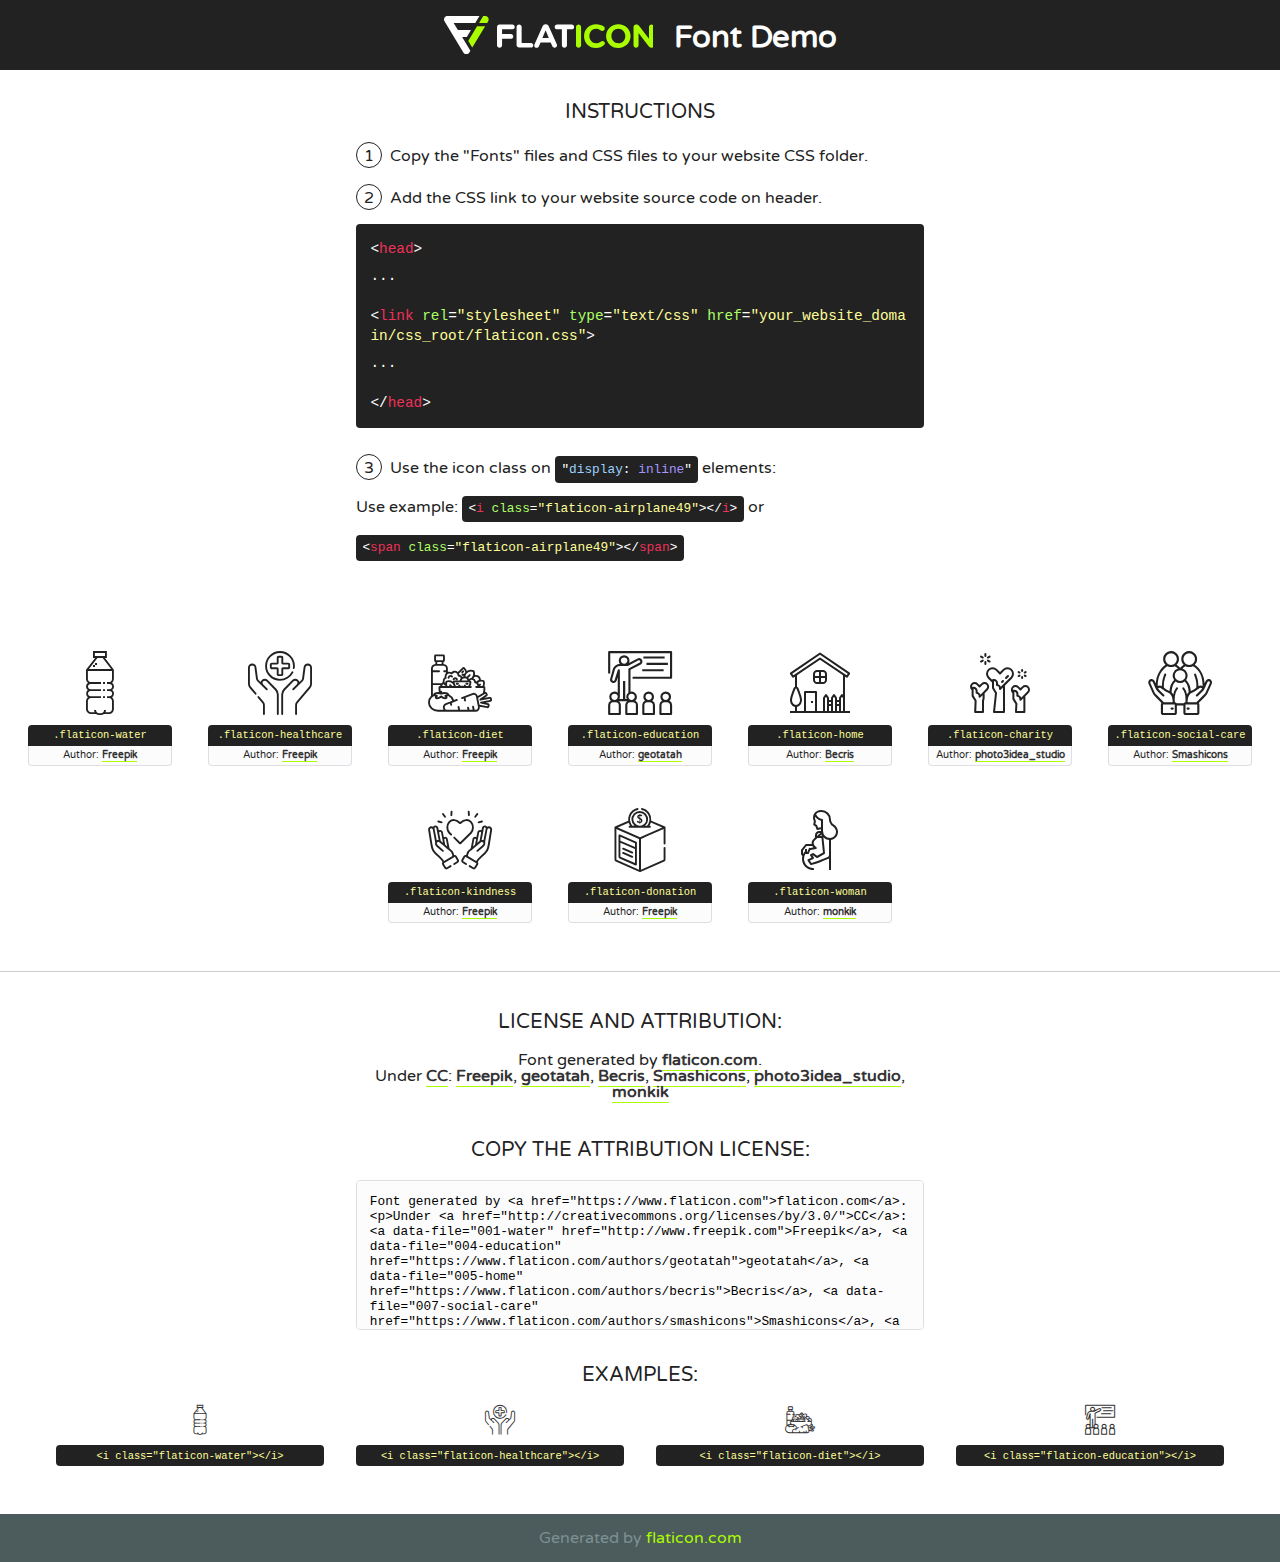
<file: lib/flaticon/font/flaticon.html>
<!DOCTYPE html>
<!--
  Flaticon icon font: Flaticon
  Creation date: 30/09/2020 10:47
-->
<html>
<!DOCTYPE html>
<html>

<head>
    <title>Flaticon WebFont</title>
    <link href="http://fonts.googleapis.com/css?family=Varela+Round" rel="stylesheet" type="text/css" />
    <link rel="stylesheet" type="text/css" href="flaticon.css">
    <meta charset="UTF-8">
    <style>
    html, body, div, span, applet, object, iframe,
    h1, h2, h3, h4, h5, h6, p, blockquote, pre,
    a, abbr, acronym, address, big, cite, code,
    del, dfn, em, img, ins, kbd, q, s, samp,
    small, strike, strong, sub, sup, tt, var,
    b, u, i, center,
    dl, dt, dd, ol, ul, li,
    fieldset, form, label, legend,
    table, caption, tbody, tfoot, thead, tr, th, td,
    article, aside, canvas, details, embed, 
    figure, figcaption, footer, header, hgroup, 
    menu, nav, output, ruby, section, summary,
    time, mark, audio, video {
        margin: 0;
        padding: 0;
        border: 0;
        font-size: 100%;
        font: inherit;
        vertical-align: baseline;
    }
    /* HTML5 display-role reset for older browsers */
    article, aside, details, figcaption, figure, 
    footer, header, hgroup, menu, nav, section {
        display: block;
    }
    body {
        line-height: 1;
    }
    ol, ul {
        list-style: none;
    }
    blockquote, q {
        quotes: none;
    }
    blockquote:before, blockquote:after,
    q:before, q:after {
        content: '';
        content: none;
    }
    table {
        border-collapse: collapse;
        border-spacing: 0;
    }
    body {
        font-family: 'Varela Round', Helvetica, Arial, sans-serif;
        font-size: 16px;
        color: #222;
    }
    a {
        color: #333;
        border-bottom: 1px solid #a9fd00;
        font-weight: bold;
        text-decoration: none;
    }
    * {
        -moz-box-sizing: border-box;
        -webkit-box-sizing: border-box;
        box-sizing: border-box;
        margin: 0;
        padding: 0;
    }
    [class^="flaticon-"]:before, [class*=" flaticon-"]:before, [class^="flaticon-"]:after, [class*=" flaticon-"]:after {
        font-family: Flaticon;
        font-size: 30px;
        font-style: normal;
        margin-left: 20px;
        color: #333;
    }
    .wrapper {
        max-width: 600px;
        margin: auto;
        padding: 0 1em;
    }
    .title {
        font-size: 1.25em;
        text-align: center;
        margin-bottom: 1em;
        text-transform: uppercase;
    }
    header {
        text-align: center;
        background-color: #222;
        color: #fff;
        padding: 1em;
    }
    header .logo {
        width: 210px;
        height: 38px;
        display: inline-block;
        vertical-align: middle;
        margin-right: 1em;
        border: none;
    }
    header strong {
        font-size: 1.95em;
        font-weight: bold;
        vertical-align: middle;
        margin-top: 5px;
        display: inline-block;
    }
    .demo {
        margin: 2em auto;
        line-height: 1.25em;
    }
    .demo ul li {
        margin-bottom: 1em;
    }
    .demo ul li .num {
        color: #222;
        border-radius: 20px;
        display: inline-block;
        width: 26px;
        padding: 3px;
        height: 26px;
        text-align: center;
        margin-right: 0.5em;
        border: 1px solid #222;
    }
    .demo ul li code {
        background-color: #222;
        border-radius: 4px;
        padding: 0.25em 0.5em;
        display: inline-block;
        color: #fff;
        font-family: Consolas,Monaco,Lucida Console,Liberation Mono,DejaVu Sans Mono,Bitstream Vera Sans Mono,Courier New, monospace;
        font-weight: lighter;
        margin-top: 1em;
        font-size: 0.8em;
        word-break: break-all;
    }
    .demo ul li code.big {
        padding: 1em;
        font-size: 0.9em;
    }
    .demo ul li code .red {
        color: #EF3159;
    }
    .demo ul li code .green {
        color: #ACFF65;
    }
    .demo ul li code .yellow {
        color: #FFFF99;
    }
    .demo ul li code .blue {
        color: #99D3FF;
    }
    .demo ul li code .purple {
        color: #A295FF;
    }
    .demo ul li code .dots {
        margin-top: 0.5em;
        display: block;
    }
    #glyphs {
        border-bottom: 1px solid #ccc;
        padding: 2em 0;
        text-align: center;
    }
    .glyph {
        display: inline-block;
        width: 9em;
        margin: 1em;
        text-align: center;
        vertical-align: top;
        background: #FFF;
    }
    .glyph .glyph-icon {
        padding: 10px;
        display: block;
        font-family:"Flaticon";
        font-size: 64px;
        line-height: 1;
    }
    .glyph .glyph-icon:before {
        font-size: 64px;
        color: #222;
        margin-left: 0;
    }
    .class-name {
        font-size: 0.65em;
        background-color: #222;
        color: #fff;
        border-radius: 4px 4px 0 0;
        padding: 0.5em;
        color: #FFFF99;
        font-family: Consolas,Monaco,Lucida Console,Liberation Mono,DejaVu Sans Mono,Bitstream Vera Sans Mono,Courier New, monospace;
    }
    .author-name {
        font-size: 0.6em;
        background-color: #fcfcfd;
        border: 1px solid #DEDEE4;
        border-top: 0;
        border-radius: 0 0 4px 4px;
        padding: 0.5em;
    }
    .class-name:last-child {
        font-size: 10px;
        color:#888;
    }
    .class-name:last-child a {
        font-size: 10px;
        color:#555;
    }
    .class-name:last-child a:hover {
        color:#a9fd00;
    }
    .glyph > input {
        display: block;
        width: 100px;
        margin: 5px auto;
        text-align: center;
        font-size: 12px;
        cursor: text;
    }
    .glyph > input.icon-input {
        font-family:"Flaticon";
        font-size: 16px;
        margin-bottom: 10px;
    }
    .attribution .title {
        margin-top: 2em;
    }
    .attribution textarea {
        background-color: #fcfcfd;
        padding: 1em;
        border: none;
        box-shadow: none;
        border: 1px solid #DEDEE4;
        border-radius: 4px;
        resize: none;
        width: 100%;
        height: 150px;
        font-size: 0.8em;
        font-family: Consolas,Monaco,Lucida Console,Liberation Mono,DejaVu Sans Mono,Bitstream Vera Sans Mono,Courier New, monospace;
        -webkit-appearance: none;
    }
    .iconsuse {
        margin: 2em auto;
        text-align: center;
        max-width: 1200px;
    }
    .iconsuse:after {
        content: '';
        display: table;
        clear: both;
    }
    .iconsuse .image {
        float: left;
        width: 25%;
        padding: 0 1em;
    }
    .iconsuse .image p {
        margin-bottom: 1em;
    }
    .iconsuse .image span {
        display: block;
        font-size: 0.65em;
        background-color: #222;
        color: #fff;
        border-radius: 4px;
        padding: 0.5em;
        color: #FFFF99;
        margin-top: 1em;
        font-family: Consolas,Monaco,Lucida Console,Liberation Mono,DejaVu Sans Mono,Bitstream Vera Sans Mono,Courier New, monospace;
    }
    #footer {
        text-align: center;
        background-color: #4C5B5C;
        color: #7c9192;
        padding: 1em;
    }
    #footer a {
        border: none;
        color: #a9fd00;
        font-weight: normal;
    }
    @media (max-width: 960px) {
        .iconsuse .image {
            width: 50%;
        }
    }
    @media (max-width: 560px) {
        .iconsuse .image {
            width: 100%;
        }
    }
    </style>
</head>

<body class="characters-off">

    <header>
        <a href="https://www.flaticon.com" target="_blank" class="logo">
            <svg version="1.1" xmlns="http://www.w3.org/2000/svg" xmlns:xlink="http://www.w3.org/1999/xlink" xmlns:a="http://ns.adobe.com/AdobeSVGViewerExtensions/3.0/" viewBox="0 0 560.875 102.036" enable-background="new 0 0 560.875 102.036" xml:space="preserve">
                <defs>
                </defs>
                <g>
                    <g class="letters">
                        <path fill="#ffffff" d="M141.596,29.675c0-3.777,2.985-6.767,6.764-6.767h34.438c3.426,0,6.15,2.728,6.15,6.15
                        c0,3.43-2.724,6.149-6.15,6.149h-27.674v13.091h23.719c3.429,0,6.151,2.724,6.151,6.15c0,3.43-2.723,6.149-6.151,6.149h-23.719
                        v17.574c0,3.773-2.986,6.761-6.764,6.761c-3.779,0-6.764-2.989-6.764-6.761V29.675z"></path>
                        <path fill="#ffffff" d="M193.844,29.149c0-3.781,2.985-6.767,6.764-6.767c3.776,0,6.763,2.985,6.763,6.767v42.957h25.039
                        c3.426,0,6.149,2.726,6.149,6.153c0,3.425-2.723,6.15-6.149,6.15h-31.802c-3.779,0-6.764-2.986-6.764-6.768V29.149z"></path>
                        <path fill="#ffffff" d="M241.891,75.71l21.438-48.407c1.492-3.341,4.215-5.357,7.906-5.357h0.792
                        c3.686,0,6.323,2.017,7.815,5.357l21.439,48.407c0.436,0.967,0.701,1.845,0.701,2.723c0,3.602-2.809,6.501-6.414,6.501
                        c-3.161,0-5.269-1.845-6.499-4.655l-4.132-9.661h-27.059l-4.301,10.102c-1.144,2.631-3.426,4.214-6.237,4.214
                        c-3.517,0-6.24-2.81-6.24-6.325C241.1,77.64,241.451,76.677,241.891,75.71z M279.932,58.666l-8.521-20.297l-8.526,20.297H279.932
                        z"></path>
                        <path fill="#ffffff" d="M314.864,35.387H301.86c-3.429,0-6.239-2.813-6.239-6.238c0-3.429,2.811-6.24,6.239-6.24h39.533
                        c3.426,0,6.237,2.811,6.237,6.24c0,3.425-2.811,6.238-6.237,6.238h-13.001v42.785c0,3.773-2.99,6.761-6.764,6.761
                        c-3.779,0-6.764-2.989-6.764-6.761V35.387z"></path>
                        <path fill="#A9FD00" d="M352.615,29.149c0-3.781,2.985-6.767,6.767-6.767c3.774,0,6.761,2.985,6.761,6.767v49.024
                        c0,3.773-2.987,6.761-6.761,6.761c-3.781,0-6.767-2.989-6.767-6.761V29.149z"></path>
                        <path fill="#A9FD00" d="M374.132,53.836v-0.179c0-17.481,13.178-31.801,32.065-31.801c9.22,0,15.459,2.458,20.557,6.238
                        c1.402,1.054,2.637,2.985,2.637,5.357c0,3.692-2.985,6.59-6.681,6.59c-1.845,0-3.071-0.702-4.044-1.319
                        c-3.776-2.813-7.729-4.393-12.562-4.393c-10.364,0-17.831,8.611-17.831,19.154v0.173c0,10.542,7.291,19.329,17.831,19.329
                        c5.715,0,9.492-1.756,13.359-4.834c1.049-0.874,2.458-1.491,4.039-1.491c3.429,0,6.325,2.813,6.325,6.236
                        c0,2.106-1.056,3.78-2.282,4.834c-5.539,4.834-12.036,7.733-21.878,7.733C387.572,85.464,374.132,71.493,374.132,53.836z"></path>
                        <path fill="#A9FD00" d="M433.009,53.836v-0.179c0-17.481,13.79-31.801,32.766-31.801c18.981,0,32.592,14.143,32.592,31.628v0.173
                        c0,17.483-13.785,31.807-32.769,31.807C446.625,85.464,433.009,71.32,433.009,53.836z M484.224,53.836v-0.179
                        c0-10.539-7.725-19.326-18.626-19.326c-10.893,0-18.449,8.611-18.449,19.154v0.173c0,10.542,7.73,19.329,18.626,19.329
                        C476.676,72.986,484.224,64.378,484.224,53.836z"></path>
                        <path fill="#A9FD00" d="M506.233,29.321c0-3.774,2.99-6.763,6.767-6.763h1.401c3.252,0,5.183,1.583,7.029,3.953l26.093,34.265
                        V29.059c0-3.692,2.99-6.677,6.681-6.677c3.683,0,6.671,2.985,6.671,6.677v48.934c0,3.78-2.987,6.765-6.764,6.765h-0.436
                        c-3.257,0-5.188-1.581-7.034-3.953l-27.056-35.492v32.944c0,3.687-2.985,6.676-6.678,6.676c-3.683,0-6.673-2.989-6.673-6.676
                        V29.321z"></path>
                    </g>
                    <g class="insignia">
                        <path fill="#ffffff" d="M48.372,56.137h12.517l11.156-18.537H37.186L25.688,18.539h57.825L94.668,0H9.271
                        C5.925,0,2.842,1.801,1.198,4.716c-1.644,2.907-1.593,6.482,0.134,9.343l50.38,83.501c1.678,2.781,4.689,4.476,7.938,4.476
                        c3.246,0,6.257-1.695,7.935-4.476l2.898-4.804L48.372,56.137z"></path>
                        <g class="i">
                            <path fill="#A9FD00" d="M93.575,18.539h0.031v0.004l21.652,0.004l2.705-4.488c1.727-2.861,1.778-6.436,0.133-9.343
                            C116.454,1.801,113.371,0,110.026,0h-5.294L93.575,18.539z"></path>
                            <polygon fill="#A9FD00" points="88.291,27.356 64.725,66.486 75.519,84.404 109.942,27.356"></polygon>
                        </g>
                    </g>
                </g>
            </svg>
        </a>
        <strong>Font Demo</strong>
    </header>


    <section class="demo wrapper">

        <p class="title">Instructions</p>

        <ul>
            <li>
                <span class="num">1</span>Copy the "Fonts" files and CSS files to your website CSS folder.
            </li>
            <li>
                <span class="num">2</span>Add the CSS link to your website source code on header.
                <code class="big">
                    &lt;<span class="red">head</span>&gt;
                    <br/><span class="dots">...</span>
                    <br/>&lt;<span class="red">link</span> <span class="green">rel</span>=<span class="yellow">"stylesheet"</span> <span class="green">type</span>=<span class="yellow">"text/css"</span> <span class="green">href</span>=<span class="yellow">"your_website_domain/css_root/flaticon.css"</span>&gt;
                    <br/><span class="dots">...</span>
                    <br/>&lt;/<span class="red">head</span>&gt;
                </code>
            </li>

            <li>
                <p>
                    <span class="num">3</span>Use the icon class on <code>"<span class="blue">display</span>:<span class="purple"> inline</span>"</code> elements:
                    <br />
                    Use example: <code>&lt;<span class="red">i</span> <span class="green">class</span>=<span class="yellow">&quot;flaticon-airplane49&quot;</span>&gt;&lt;/<span class="red">i</span>&gt;</code> or <code>&lt;<span class="red">span</span> <span class="green">class</span>=<span class="yellow">&quot;flaticon-airplane49&quot;</span>&gt;&lt;/<span class="red">span</span>&gt;</code>
            </li>
        </ul>

    </section>




   <section id="glyphs">          
    
      
        <div class="glyph"><div class="glyph-icon flaticon-water"></div>
            <div class="class-name">.flaticon-water</div>
            <div class="author-name">Author: <a data-file="001-water" href="http://www.freepik.com">Freepik</a> </div> 
        </div>        
        
        <div class="glyph"><div class="glyph-icon flaticon-healthcare"></div>
            <div class="class-name">.flaticon-healthcare</div>
            <div class="author-name">Author: <a data-file="002-healthcare" href="http://www.freepik.com">Freepik</a> </div> 
        </div>        
        
        <div class="glyph"><div class="glyph-icon flaticon-diet"></div>
            <div class="class-name">.flaticon-diet</div>
            <div class="author-name">Author: <a data-file="003-diet" href="http://www.freepik.com">Freepik</a> </div> 
        </div>        
        
        <div class="glyph"><div class="glyph-icon flaticon-education"></div>
            <div class="class-name">.flaticon-education</div>
            <div class="author-name">Author: <a data-file="004-education" href="https://www.flaticon.com/authors/geotatah">geotatah</a> </div> 
        </div>        
        
        <div class="glyph"><div class="glyph-icon flaticon-home"></div>
            <div class="class-name">.flaticon-home</div>
            <div class="author-name">Author: <a data-file="005-home" href="https://www.flaticon.com/authors/becris">Becris</a> </div> 
        </div>        
        
        <div class="glyph"><div class="glyph-icon flaticon-charity"></div>
            <div class="class-name">.flaticon-charity</div>
            <div class="author-name">Author: <a data-file="006-charity" href="https://www.flaticon.com/authors/photo3idea-studio">photo3idea_studio</a> </div> 
        </div>        
        
        <div class="glyph"><div class="glyph-icon flaticon-social-care"></div>
            <div class="class-name">.flaticon-social-care</div>
            <div class="author-name">Author: <a data-file="007-social-care" href="https://www.flaticon.com/authors/smashicons">Smashicons</a> </div> 
        </div>        
        
        <div class="glyph"><div class="glyph-icon flaticon-kindness"></div>
            <div class="class-name">.flaticon-kindness</div>
            <div class="author-name">Author: <a data-file="008-kindness" href="http://www.freepik.com">Freepik</a> </div> 
        </div>        
        
        <div class="glyph"><div class="glyph-icon flaticon-donation"></div>
            <div class="class-name">.flaticon-donation</div>
            <div class="author-name">Author: <a data-file="009-donation" href="http://www.freepik.com">Freepik</a> </div> 
        </div>        
        
        <div class="glyph"><div class="glyph-icon flaticon-woman"></div>
            <div class="class-name">.flaticon-woman</div>
            <div class="author-name">Author: <a data-file="010-woman" href="https://www.flaticon.com/authors/monkik">monkik</a> </div> 
        </div>        
        

    </section>



    <section class="attribution wrapper"   style="text-align:center;">

      <div class="title">License and attribution:</div><div class="attrDiv">Font generated by <a href="https://www.flaticon.com">flaticon.com</a>. <div><p>Under <a href="http://creativecommons.org/licenses/by/3.0/">CC</a>: <a data-file="001-water" href="http://www.freepik.com">Freepik</a>, <a data-file="004-education" href="https://www.flaticon.com/authors/geotatah">geotatah</a>, <a data-file="005-home" href="https://www.flaticon.com/authors/becris">Becris</a>, <a data-file="007-social-care" href="https://www.flaticon.com/authors/smashicons">Smashicons</a>, <a data-file="006-charity" href="https://www.flaticon.com/authors/photo3idea-studio">photo3idea_studio</a>, <a data-file="010-woman" href="https://www.flaticon.com/authors/monkik">monkik</a></p>  </div>
      </div>
      <div class="title">Copy the Attribution License:</div>

    <textarea onclick="this.focus();this.select();">Font generated by &lt;a href=&quot;https://www.flaticon.com&quot;&gt;flaticon.com&lt;/a&gt;. <p>Under <a href="http://creativecommons.org/licenses/by/3.0/">CC</a>: <a data-file="001-water" href="http://www.freepik.com">Freepik</a>, <a data-file="004-education" href="https://www.flaticon.com/authors/geotatah">geotatah</a>, <a data-file="005-home" href="https://www.flaticon.com/authors/becris">Becris</a>, <a data-file="007-social-care" href="https://www.flaticon.com/authors/smashicons">Smashicons</a>, <a data-file="006-charity" href="https://www.flaticon.com/authors/photo3idea-studio">photo3idea_studio</a>, <a data-file="010-woman" href="https://www.flaticon.com/authors/monkik">monkik</a></p>  
     </textarea>

    </section>

    <section class="iconsuse">

          <div class="title">Examples:</div>            
             
            <div class="image">
                <p>
                    <i class="glyph-icon flaticon-water"></i> 
                    <span>&lt;i class=&quot;flaticon-water&quot;&gt;&lt;/i&gt;</span>
                </p>
            </div>
            
            <div class="image">
                <p>
                    <i class="glyph-icon flaticon-healthcare"></i> 
                    <span>&lt;i class=&quot;flaticon-healthcare&quot;&gt;&lt;/i&gt;</span>
                </p>
            </div>
            
            <div class="image">
                <p>
                    <i class="glyph-icon flaticon-diet"></i> 
                    <span>&lt;i class=&quot;flaticon-diet&quot;&gt;&lt;/i&gt;</span>
                </p>
            </div>
            
            <div class="image">
                <p>
                    <i class="glyph-icon flaticon-education"></i> 
                    <span>&lt;i class=&quot;flaticon-education&quot;&gt;&lt;/i&gt;</span>
                </p>
            </div>
                       
        </div>
                            
    </section>

<div id="footer">
    <div>Generated by <a href="https://www.flaticon.com">flaticon.com</a>
    </div>
</div>



</body>
</html>
</file>
<file: lib/flaticon/font/flaticon.css>
/*
  	Flaticon icon font: Flaticon
  	Creation date: 30/09/2020 10:47
  	*/

@font-face {
  font-family: "Flaticon";
  src: url("./Flaticon.eot");
  src: url("./Flaticon.eot?#iefix") format("embedded-opentype"),
       url("./Flaticon.woff2") format("woff2"),
       url("./Flaticon.woff") format("woff"),
       url("./Flaticon.ttf") format("truetype"),
       url("./Flaticon.svg#Flaticon") format("svg");
  font-weight: normal;
  font-style: normal;
}

@media screen and (-webkit-min-device-pixel-ratio:0) {
  @font-face {
    font-family: "Flaticon";
    src: url("./Flaticon.svg#Flaticon") format("svg");
  }
}

[class^="flaticon-"]:before, [class*=" flaticon-"]:before,
[class^="flaticon-"]:after, [class*=" flaticon-"]:after {   
  font-family: Flaticon;
        font-size: 20px;
font-style: normal;
margin-left: 20px;
}

.flaticon-water:before { content: "\f100"; }
.flaticon-healthcare:before { content: "\f101"; }
.flaticon-diet:before { content: "\f102"; }
.flaticon-education:before { content: "\f103"; }
.flaticon-home:before { content: "\f104"; }
.flaticon-charity:before { content: "\f105"; }
.flaticon-social-care:before { content: "\f106"; }
.flaticon-kindness:before { content: "\f107"; }
.flaticon-donation:before { content: "\f108"; }
.flaticon-woman:before { content: "\f109"; }
</file>
<file: css/style.css>
/*******************************/
/********* General CSS *********/
/*******************************/
body {
    color: #777777;
    font-weight: 500;
    background: #ffffff;
    font-family: 'Quicksand', sans-serif;
}

h1,
h2, 
h3, 
h4,
h5, 
h6 {
    color: #4a4c70;
}

a {
    color: #4a4c70;
    transition: .3s;
}

a:hover,
a:active,
a:focus {
    color: #009999;
    outline: none;
    text-decoration: none;
}

.btn.btn-custom {
    padding: 12px 20px;
    text-align: center; 
   font-size: 16px;
    font-weight: 500;
    color: #777777;
    border-radius: 0;
    border: 2px solid #009999;
    box-shadow: inset 0 0 0 0 #009999;
    transition: ease-out 0.3s;
    -webkit-transition: ease-out 0.3s;
    -moz-transition: ease-out 0.3s;
}

.btn.btn-custom:hover {
    color: #20212B;
    box-shadow: inset 0 0 0 30px #009999;
}

.btn:focus,
.form-control:focus {
    box-shadow: none;
}

.container-fluid {
    max-width: 100%;
}

[class^="flaticon-"]:before, [class*=" flaticon-"]:before,
[class^="flaticon-"]:after, [class*=" flaticon-"]:after {   
    font-size: inherit;
    margin-left: 0;
}


/**********************************/
/****** Loader & Back to Top ******/
/**********************************/
#loader {
    position: fixed;
    top: 0;
    right: 0;
    bottom: 0;
    left: 0;
    display: flex;
    align-items: center;
    justify-content: center;
    background: #ffffff;
    opacity: 0;
    visibility: hidden;
    -webkit-transition: opacity .3s ease-out, visibility 0s linear .3s;
    -o-transition: opacity .3s ease-out, visibility 0s linear .3s;
    transition: opacity .3s ease-out, visibility 0s linear .3s;
    z-index: 999;
}

#loader.show {
    -webkit-transition: opacity .6s ease-out, visibility 0s linear 0s;
    -o-transition: opacity .6s ease-out, visibility 0s linear 0s;
    transition: opacity .6s ease-out, visibility 0s linear 0s;
    visibility: visible;
    opacity: 1;
}

#loader .loader {
    position: relative;
    width: 45px;
    height: 45px;
    border: 5px solid #dddddd;
    border-top: 5px solid #009999;
    border-radius: 50%;
    -webkit-animation: spin 2s linear infinite;
    animation: spin 2s linear infinite;
}

@-webkit-keyframes spin {
    0% { -webkit-transform: rotate(0deg); }
    100% { -webkit-transform: rotate(360deg); }
}

@keyframes spin {
    0% { transform: rotate(0deg); }
    100% { transform: rotate(360deg); }
}

.back-to-top {
    position: fixed;
    display: none;
    background: #009999;
    width: 44px;
    height: 44px;
    text-align: center;
    line-height: 1;
    font-size: 22px;
    right: 15px;
    bottom: 15px;
    transition: background 0.5s;
    z-index: 9;
}

.back-to-top i {
    color: #4a4c70;
    padding-top: 10px;
}

.back-to-top:hover {
    background: #4a4c70;
}

.back-to-top:hover i {
    color: #009999;
}


/**********************************/
/********** Top Bar CSS ***********/
/**********************************/
.top-bar {
    position: absolute;
    height: 45px;
    width: 100%;
    top: 0;
    left: 0;
    z-index: 3;
    border-bottom: 1px solid rgba(255, 255, 255, .3);
}

.top-bar .top-bar-left {
    display: flex;
    align-items: center;
    justify-content: flex-start;
}

.top-bar .top-bar-right {
    display: flex;
    align-items: center;
    justify-content: flex-end;
}

.top-bar .text {
    display: flex;
    align-items: center;
    justify-content: center;
    flex-direction: row;
    height: 45px;
    padding: 0 10px;
    text-align: center;
    border-left: 1px solid rgba(255, 255, 255, .3);
}

.top-bar .text:last-child {
    border-right: 1px solid rgba(255, 255, 255, .3);
}

.top-bar .text i {
    font-size: 16px;
    color: #009999;
    margin-right: 5px;
}

.top-bar .text p {
    color: #ffffff;
    font-size: 16px;
    font-weight: 500;
    margin: 0;
}

.top-bar .social {
    display: flex;
    height: 45px;
    font-size: 0;
    justify-content: flex-end;
}

.top-bar .social a {
    display: flex;
    align-items: center;
    justify-content: center;
    width: 45px;
    height: 100%;
    font-size: 16px;
    color: #009999;
    border-right: 1px solid rgba(255, 255, 255, .3);
}

.top-bar .social a:first-child {
    border-left: 1px solid rgba(255, 255, 255, .3);
}

.top-bar .social a:hover {
    color: #ffffff;
    background: #009999;
}

@media (min-width: 992px) {
    .top-bar {
        padding: 0 60px;
    }
}


/**********************************/
/*********** Nav Bar CSS **********/
/**********************************/
.navbar {
    position: relative;
    transition: .5s;
    z-index: 999;
}

.navbar.nav-sticky {
    position: fixed;
    top: 0;
    width: 100%;
    box-shadow: 0 2px 5px rgba(0, 0, 0, .3);
    transition: .5s;
}

.navbar .navbar-brand {
    margin: 0;
    color: #ffffff;
    font-size: 45px;
    line-height: 0px;
    font-weight: 700;
    letter-spacing: 5px;
    text-transform: uppercase;
}

.navbar .navbar-brand img {
    max-width: 100%;
    max-height: 40px;
}

.navbar-dark .navbar-nav .nav-link,
.navbar-dark .navbar-nav .nav-link:focus,
.navbar-dark .navbar-nav .nav-link:hover,
.navbar-dark .navbar-nav .nav-link.active {
    padding: 10px 15px 8px 15px;
    color: #ffffff;
}

.navbar-dark .navbar-nav .nav-link:hover,
.navbar-dark .navbar-nav .nav-link.active {
    color: #009999;
    transition: none;
}

.navbar .dropdown-menu {
    margin-top: 0;
    border: 0;
    border-radius: 0;
    background: #f8f9fa;
}

@media (min-width: 992px) {
    .navbar {
        position: absolute;
        width: 100%;
        top: 45px;
        padding: 20px 60px;
        background: transparent !important;
        border-bottom: 1px solid rgba(255, 255, 255, .3);
        z-index: 9;
    }
    
    .navbar.nav-sticky {
        padding: 10px 60px;
        background: #20212B !important;
        border-bottom: none;
    }
    
    .page .navbar {
        background: #20212B !important;
    }
    
    .navbar a.nav-link {
        padding: 8px 15px;
        font-size: 16px;
        letter-spacing: 1px;
    }
}

@media (max-width: 991.98px) {   
    .navbar {
        padding: 15px;
        background: #20212B !important;
    }
    
    .navbar a.nav-link {
        padding: 5px;
    }
    
    .navbar .dropdown-menu {
        box-shadow: none;
    }
}


/*******************************/
/********** Hero CSS ***********/
/*******************************/
.carousel {
    position: relative;
    width: 100%;
    /* min-height: 300px; */
    background: #ffffff;
    /* margin-bottom: 45px; */
}

.carousel .container-fluid {
    padding: 0;
}

.carousel .carousel-item {
    position: relative;
    width: 100%;
    height: 100%;
    display: flex;
    align-items: center;
    justify-content: center;
    flex-direction: column;
}

.carousel .carousel-img {
    position: relative;
    width: 100%;
    height: 100%;
    /* min-height: 300px; */
    text-align: right;
    overflow: hidden;
}

.carousel .carousel-img::after {
    position: absolute;
    content: "";
    top: 0;
    right: 0;
    bottom: 0;
    left: 0;
    background: rgba(0, 0, 0, .5);
    z-index: 1;
    width: 100%;
    height: 100%;
}

.carousel .carousel-img img {
    width: 100%;
    height: 100%;
}

.carousel .carousel-text {
    position: absolute;
    max-width: 700px;
    height: 100%;
    display: flex;
    align-items: center;
    justify-content: center;
    flex-direction: column;
    z-index: 2;
}

.carousel .carousel-text h1 {
    text-align: center;
    color: #ffffff;
    font-size: 60px;
    font-weight: 700;
    margin-bottom: 20px;
}

.carousel .carousel-text p {
    color: #ffffff;
    text-align: center;
    font-size: 20px;
    margin-bottom: 25px;
}

.carousel .carousel-btn .btn.btn-custom {
    color: #ffffff;
}

.carousel .carousel-btn .btn.btn-custom:hover {
    color: #20212B;
}

.carousel .carousel-btn .btn:first-child {
    margin-right: 15px;
}

.carousel .owl-nav {
    position: absolute;
    width: 100%;
    height: 60px;
    top: calc(50% - 30px);
    left: 0;
    display: flex;
    justify-content: space-between;
    z-index: 9;
}

.carousel .owl-nav .owl-prev,
.carousel .owl-nav .owl-next {
    width: 60px;
    height: 60px;
    display: flex;
    align-items: center;
    justify-content: center;
    color: #009999;
    background: rgba(256, 256, 256, .2);
    font-size: 22px;
    transition: .3s;
}

.carousel .owl-nav .owl-prev:hover,
.carousel .owl-nav .owl-next:hover {
    color: #ffffff;
    background: #009999;
}

.carousel .owl-nav .owl-prev {
    margin-right: 2px;
}

.carousel .animated {
    -webkit-animation-duration: 1s;
    animation-duration: 1s;
}

#videoModal .modal-dialog {
    position: relative;
    max-width: 800px;
    margin: 60px auto 0 auto;
}

#videoModal .modal-body {
    position: relative;
    padding: 0px;
}

#videoModal .close {
    position: absolute;
    width: 30px;
    height: 30px;
    right: 0px;
    top: -30px;
    z-index: 999;
    font-size: 30px;
    font-weight: normal;
    color: #ffffff;
    background: #000000;
    opacity: 1;
}

@media (max-width: 991.98px) {
    .carousel .carousel-text h1 {
        font-size: 35px;
    }
    
    .carousel .carousel-text p {
        font-size: 16px;
    }
    
    .carousel .carousel-text .btn {
        padding: 12px 30px;
        font-size: 15px;
        letter-spacing: 0;
    }
}

@media (max-width: 767.98px) {
    .carousel .carousel-text h1 {
        font-size: 30px;
    }
    
    .carousel .carousel-text .btn {
        padding: 10px 25px;
        font-size: 15px;
        letter-spacing: 0;
    }
}

@media (max-width: 575.98px) {
    .carousel .carousel-text h1 {
        font-size: 25px;
    }
    
    .carousel .carousel-text .btn {
        padding: 8px 20px;
        font-size: 14px;
        letter-spacing: 0;
    }
}


/*******************************/
/******* Page Header CSS *******/
/*******************************/
.page-header {
    position: relative;
    /* margin-bottom: 45px; */
    padding: 160px 0 90px 0;
    text-align: center;
    background: linear-gradient(rgba(0, 0, 0, .5), rgba(0, 0, 0, .5)), url(../img/page-header.jpg);
    background-attachment: fixed;
    background-position: center;
    background-repeat: no-repeat;
    background-size: cover;
}

.page-header h2 {
    position: relative;
    color: #009999;
    font-size: 60px;
    font-weight: 700;
    margin-bottom: 20px;
    padding-bottom: 5px;
}

.page-header h2::after {
    position: absolute;
    content: "";
    width: 100px;
    height: 2px;
    left: calc(50% - 50px);
    bottom: 0;
    background: #009999;
}

.page-header a {
    position: relative;
    padding: 0 12px;
    font-size: 22px;
    color: #ffffff;
}

.page-header a:hover {
    color: #009999;
}

.page-header a::after {
    position: absolute;
    content: "/";
    width: 8px;
    height: 8px;
    top: -2px;
    right: -7px;
    text-align: center;
    color: #ffffff;
}

.page-header a:last-child::after {
    display: none;
}

@media (max-width: 991.98px) {
    .page-header {
        padding: 60px 0;
    }
    
    .page-header h2 {
        font-size: 45px;
    }
    
    .page-header a {
        font-size: 20px;
    }
}

@media (max-width: 767.98px) {
    .page-header {
        padding: 45px 0;
    }
    
    .page-header h2 {
        font-size: 35px;
    }
    
    .page-header a {
        font-size: 18px;
    }
}


/*******************************/
/******* Section Header ********/
/*******************************/
.section-header {
    position: relative;
    width: 100%;
    max-width: 700px;
    margin: 0 auto 45px auto;
}

.section-header p {
    margin-bottom: 5px;
    position: relative;
    font-size: 22px;
    font-weight: 600;
    text-transform: capitalize;
    color: #009999;
}

.section-header h2 {
    margin: 0;
    font-size: 45px;
    font-weight: 700;
}

@media (max-width: 991.98px) {
    .section-header h2 {
        font-size: 45px;
    }
}

@media (max-width: 767.98px) {
    .section-header h2 {
        font-size: 40px;
    }
}

@media (max-width: 575.98px) {
    .section-header h2 {
        font-size: 35px;
    }
}


/*******************************/
/********** About CSS **********/
/*******************************/
.about {
    position: relative;
    width: 100%;
    padding: 45px 0;
}

.about .section-header {
    margin-bottom: 30px;
    margin-left: 0;
}

.about-img {
    width: 100%;
    height: 100vh;
}
@media (max-width: 992px) {
    .about .about-img {
        height: 50vh;
    }
}

.about .about-tab {
    width: 100%;
}

.about .about-tab .nav.nav-pills .nav-link {
    padding: 8px;
    font-weight: 600;
    background: none;
    border-radius: 0;
    border-bottom: 1px solid rgba(0, 0, 0, .15);
    transition: none;
}

.about .about-tab .nav.nav-pills .nav-link:hover,
.about .about-tab .nav.nav-pills .nav-link.active {
    color: #009999;
    padding-bottom: 7px;
    border-bottom: 3px solid #009999;
}

.about .about-tab .tab-content {
    padding: 15px 0 0 0;
    background: transparent;
}

.about .about-tab .tab-content .container {
    padding: 0;
}

@media (max-width: 991.98px) {
    .about .section-header {
        margin-top: 30px;
    }
}


/*******************************/
/********* Service CSS *********/
/*******************************/
.service {
    position: relative;
    width: 100%;
    padding: 45px 0 15px 0;
}

.service .service-item {
    position: relative;
    width: 100%;
    display: flex;
    justify-content: space-between;
    margin-bottom: 45px;
    transition: .3s;
}

.service .service-icon {
    position: relative;
    width: 60px;
}

.service .service-icon i {
    position: relative;
    display: block;
    color: #009999;
    font-size: 60px;
    line-height: 60px;
    margin-top: 5px;
}

.service .service-text {
    position: relative;
    margin-left: 20px;
    padding-left: 20px;
}

.service .service-text::before {
    position: absolute;
    content: "";
    width: 1px;
    height: calc(100% - 10px);
    top: 5px;
    left: 0;
    background: rgba(0, 0, 0, .1);
}

.service .service-text::after {
    position: absolute;
    content: "";
    width: 3px;
    height: 40px;
    top: calc(50% - 20px);
    left: -1px;
    background: #009999;
}

.service .service-text h3 {
    margin-bottom: 10px;
    font-size: 22px;
    font-weight: 700;
    letter-spacing: 1px;
}

.service .service-text p {
    margin: 0;
}


/*******************************/
/********* Donate CSS **********/
/*******************************/
.donate {
    position: relative;
    width: 100%;
    margin: 45px 0;
    background: rgba(0, 0, 0, .5);
}

.donate .donate-content {
    padding: 45px 0 15px 0;
}

.container .donate {
    margin: 90px 0;
}

.container .donate .donate-content {
    padding: 45px 30px 15px 30px;
}

.donate .donate-content .section-header {
    margin-bottom: 30px;
}

.donate .donate-content .section-header h2 {
    color: #ffffff;
}

.donate .donate-text p {
    color: #ffffff;
    font-size: 18px;
}

.donate .donate-form {
    padding: 90px 30px;
    background: #009999;
}

.donate .donate-form .control-group {
    margin-bottom: 15px;
}

.donate .donate-form .form-control {
    height: 60px;
    color: #ffffff;
    padding: 0 15px;
    border-radius: 0;
    border: 1px solid #ffffff;
    background: transparent;
}

.donate .donate-form .form-control::placeholder {
    color: #ffffff;
    opacity: 1;
}

.donate .donate-form .form-control:-ms-input-placeholder,
.donate .donate-form .form-control::-ms-input-placeholder {
    color: #ffffff;
}

.donate .donate-form .btn-group {
    display: flex;
    justify-content: space-between;
    margin-bottom: 15px;
}

.donate .donate-form .btn.btn-custom {
    padding: 15px 0;
    width: 100%;
    height: 60px;
    color: #ffffff;
    border: 1px solid #ffffff;
    box-shadow: inset 0 0 0 0 #ffffff;
}

.donate .donate-form .btn.btn-custom:hover,
.donate .donate-form .btn.btn-custom.active {
    color: #009999;
    border: 1px solid #ffffff;
    box-shadow: inset 0 0 0 30px #ffffff;
}


/*******************************/
/********** Facts CSS **********/
/*******************************/
.facts {
    position: relative;
    width: 100%;
    min-height: 400px;
    padding: 45px 0;
    display: flex;
    align-items: center;
    background: rgba(0, 0, 0, .5);
}

.facts .facts-item {
    display: flex;
    flex-direction: row;
    margin: 25px 0;
}

.facts .facts-item i {
    margin-top: 10px;
    font-size: 60px;
    line-height: 60px;
    color: #009999;
}

.facts .facts-text {
    padding-left: 20px;
}

.facts .facts-text h3 {
    position: relative;
    display: inline-block;
    color: #ffffff;
    font-size: 45px;
    font-weight: 700;
}

.facts .facts-text h3::after {
    position: absolute;
    top: 0px;
    color: #ffffff;
    font-size: 25px;
    font-family: "Font Awesome 5 Free";
    font-weight: 900;
}

.facts .facts-text h3.facts-plus::after {
    content: "\f067";
    right: -25px;
}

.facts .facts-text h3.facts-dollar::after {
    content: "\f155";
    right: -18px;
}

.facts .facts-text p {
    color: #ffffff;
    font-size: 22px;
    font-weight: 600;
    margin: 0;
}


/*******************************/
/*********** Team CSS **********/
/*******************************/
.team {
    position: relative;
    width: 100%;
    padding: 45px 0 15px 0;
}

.team .team-item {
    position: relative;
    margin-bottom: 35px;
}

.team .team-img {
    position: relative;
    overflow: hidden;
}

.team .team-img img {
    width: 100%;
    transform: scale(1.1);
    margin-bottom: -15px;
    transition: .3s;
}

.team .team-item:hover img {
    margin: -15px 0 0 0;
}

.team .team-text {
    position: absolute;
    width: calc(100% - 40px);
    height: 96px;
    bottom: 0;
    left: 20px;
    padding: 22px 0;
    text-align: center;
    background: #ffffff;
    transition: .3s;
    overflow: hidden;
}

.team .team-text h2 {
    font-size: 18px;
    font-weight: 700;
    margin-bottom: 10px;
}

.team .team-text p {
    margin-bottom: 20px;
}

.team .team-social {
    position: relative;
    font-size: 0;
}

.team .team-social a {
    display: inline-block;
    width: 35px;
    height: 35px;
    margin: 0 3px;
    padding: 5px 0;
    text-align: center;
    font-size: 14px;
    color: #4a4c70;
    border: 2px solid #009999;
    transition: .3s;
}

.team .team-social a:hover {
    color: #20212B;
    background: #009999;
}

.team .team-item:hover .team-text {
    height: 160px;
}

.team-v .row-v {
    display: flex;
    flex-wrap: wrap;
    justify-content: space-between;
}

.team-v-item {
    width: calc(20% - 30px);
    margin-bottom: 30px;
}

.team-v .row-v h2{
    margin-bottom: 15px;
    font-size: 20px;
    text-align: center;
}


/*******************************/
/******* Testimonial CSS *******/
/*******************************/
.testimonial {
    position: relative;
    width: 100%;
    padding: 45px 0;
}

.testimonial .testimonials-carousel {
    position: relative;
    width: calc(100% + 30px);
    margin: 0 -15px;
}

.testimonial .testimonial-item {
    position: relative;
    width: 100%;
    padding: 0 15px;
    display: flex;
    flex-direction: column;
    overflow: hidden;
}

.testimonial .testimonial-profile {
    display: flex;
    align-items: center;
    margin-bottom: 15px;
    border-bottom: 1px solid rgba(0, 0, 0, .1);
}

.testimonial .testimonial-profile img {
    width: 80px;
    margin-bottom: -1px;
}

.testimonial .testimonial-name {
    padding-left: 15px;
    width: calc(100% - 95px);
}

.testimonial .testimonial-name h3 {
    font-size: 20px;
    font-weight: 600;
    margin-bottom: 5px;
}

.testimonial .testimonial-name p {
    margin: 0;
    font-style: italic;
}

.testimonial .testimonial-text p {
    margin: 0;
}

.testimonial .owl-dots {
    margin-top: 15px;
    text-align: center;
}

.testimonial .owl-dot {
    display: inline-block;
    margin: 0 5px;
    width: 12px;
    height: 12px;
    border-radius: 0;
    background: #009999;
}

.testimonial .owl-dot.active {
    background: #20212B;
}


/*******************************/
/******** Volunteer CSS ********/
/*******************************/
.volunteer {
    position: relative;
    width: 100%;
    margin: 45px 0;
    background: rgba(0, 0, 0, .5);
}

.volunteer .volunteer-content {
    padding: 30px 0 45px 0;
}

.container .volunteer {
    margin: 90px 0;
}

.container .volunteer .volunteer-content {
    padding: 45px 30px 15px 30px;
}

.volunteer .volunteer-content .section-header {
    margin-bottom: 30px;
}

.volunteer .volunteer-content .section-header h2 {
    color: #ffffff;
}

.volunteer .volunteer-text p {
    color: #ffffff;
    font-size: 18px;
}

.volunteer .volunteer-form {
    padding: 90px 30px;
    background: #009999;
}

.volunteer .volunteer-form .control-group {
    margin-bottom: 15px;
}

.volunteer .volunteer-form .form-control {
    height: 60px;
    color: #ffffff;
    padding: 0 15px;
    border-radius: 0;
    border: 1px solid #ffffff;
    background: transparent;
}

.volunteer .volunteer-form textarea.form-control {
    height: 120px;
    padding: 15px;
}

.volunteer .volunteer-form .form-control::placeholder {
    color: #ffffff;
    opacity: 1;
}

.volunteer .volunteer-form .form-control:-ms-input-placeholder,
.volunteer .volunteer-form .form-control::-ms-input-placeholder {
    color: #ffffff;
}

.volunteer .volunteer-form .btn.btn-custom {
    padding: 15px 0;
    width: 100%;
    height: 60px;
    color: #ffffff;
    border: 1px solid #ffffff;
    box-shadow: inset 0 0 0 0 #ffffff;
}

.volunteer .volunteer-form .btn.btn-custom:hover {
    color: #009999;
    border: 1px solid #ffffff;
    box-shadow: inset 0 0 0 30px #ffffff;
}


/*******************************/
/********** Event CSS **********/
/*******************************/
.event {
    position: relative;
    width: 100%;
    padding: 45px 0 15px 0;
}

.event .event-item {
    margin-bottom: 30px;
    background: #f3f6ff;
}

.event .event-item img {
    width: 100%;
}

.event .event-content {
    padding: 30px;
    display: flex;
}

.event .event-meta {
    margin-bottom: 15px;
    display: flex;
    flex-direction: column;
}

.event .event-meta p {
    position: relative;
    margin-bottom: 8px;
    padding-bottom: 8px;
    white-space: nowrap;
    border-bottom: 1px solid rgba(0, 0, 0, .15);
}

.event .event-meta p:last-child {
    border-bottom: none;
}

.event .event-meta i {
    color: #4a4c70;
    width: 25px;
}

.event .event-text {
    position: relative;
    margin-left: 20px;
    padding-left: 20px;
}

.event .event-text::before {
    position: absolute;
    content: "";
    width: 1px;
    height: calc(100% - 5px);
    top: 6px;
    left: 0;
    background: rgba(0, 0, 0, .15);
}

.event .event-text::after {
    position: absolute;
    content: "";
    width: 3px;
    height: 40px;
    top: calc(50% - 20px);
    left: -1px;
    background: #009999;
}

.event .event-text h3 {
    font-size: 25px;
    font-weight: 700;
    margin-bottom: 10px;
}

.event .event-text p {
    margin: 0;
}

.event .btn.btn-custom {
    margin-top: 20px;
    padding: 8px 30px;
}

@media (max-width: 575.98px) {
    .event .event-content {
        flex-direction: column;
    }
    
    .event .event-meta {
        flex-direction: row;
    }
    
    .event .event-meta p {
        font-size: 14px;
        padding-right: 7px;
    }
    
    .event .event-meta p:last-child {
        border-bottom: 1px solid rgba(0, 0, 0, .15);
    }
    
    .event .event-meta i {
        width: 18px;
    }
    
    .event .event-text {
        margin: 0;
        padding: 0;
    }
    
    .event .event-text::before,
    .event .event-text::after {
        display: none;
    }
    .team-v-item {
        display: flex;
        flex-direction: column;
        width: calc(50% - 30px);
        margin-bottom: 30px;
    }
}



/*******************************/
/*********** Blog CSS **********/
/*******************************/
.blog {
    position: relative;
    width: 100%;
    padding: 45px 0 15px 0;
}

.blog .blog-item {
    margin-bottom: 30px;
    padding-bottom: 30px;
    background: #f3f6ff;
}

.blog .blog-img {
    width: 100%;
}

.blog .blog-img img {
    width: 100%;
}

.blog .blog-text {
    padding: 30px 30px 15px 30px;
}

.blog .blog-text h3 {
    font-size: 22px;
    font-weight: 700;
}

.blog .blog-text h3 a {
    color: #4a4c70;
}

.blog .blog-text h3 a:hover {
    color: #009999;
}

.blog .blog-text p {
    margin: 0;
}

.blog .blog-meta {
    margin: 0 30px;
    padding-top: 15px;
    display: flex;
    border-top: 1px solid rgba(0, 0, 0, .15);
}

.blog .blog-meta p {
    margin: 0;
    color: #777777;
    padding: 0 30px;
    border-right: 1px solid rgba(0, 0, 0, .15);
}

.blog .blog-meta p:first-child {
    padding-left: 0;
}

.blog .blog-meta p:last-child {
    padding-right: 0;
    border: none;
}

.blog .blog-meta i {
    color: #4a4c70;
    margin-right: 8px
}

.blog .pagination {
    margin-bottom: 15px;
}

.blog .pagination .page-link {
    color: #4a4c70;
    border-radius: 0;
    border-color: #4a4c70;
}

.blog .pagination .page-link:hover,
.blog .pagination .page-item.active .page-link {
    color: #009999;
    background: #4a4c70;
}

.blog .pagination .disabled .page-link {
    color: #999999;
}


/*******************************/
/********* Contact CSS *********/
/*******************************/
.contact {
    position: relative;
    width: 100%;
    padding: 45px 0;
}

.contact .contact-img {
    position: relative;
    width: 100%;
}

.contact .contact-img img {
    width: 100%;
    height: 440px;
    object-fit: cover;
}

.contact .contact-form {
    position: relative;
    width: 100%;
    max-width: 700px;
    margin: 0 auto;
    margin-top: -220px;
    padding: 30px;
    background: #f3f6ff;
}

@media (max-width: 991.98px) {
    .contact .contact-form {
        max-width: 600px;
    }
}

@media (max-width: 767.98px) {
    .contact .contact-form {
        max-width: 400px;
    }
}

@media (max-width: 575.98px) {
    .contact .contact-form {
        max-width: 300px;
    }
}

.contact .contact-form input {
    padding: 15px;
    background: none;
    border-radius: 0;
    border: 1px solid rgba(0, 0, 0, .1);
}

.contact .contact-form textarea {
    height: 150px;
    padding: 8px 15px;
    background: none;
    border-radius: 0;
    border: 1px solid rgba(0, 0, 0, .1);
}

.contact .contact-form .btn.btn-custom {
    width: 100%;
}

.contact .help-block ul {
    margin: 0;
    padding: 0;
    list-style-type: none;
}


/*******************************/
/******* Single Post CSS *******/
/*******************************/
.single h3 {
    text-align: center;
}


/**********************************/
/*********** Sidebar CSS **********/
/**********************************/
.sidebar {
    position: relative;
    width: 100%;
}

@media(max-width: 991.98px) {
    .sidebar {
        margin-top: 45px;
    }
}

.sidebar .sidebar-widget {
    position: relative;
    margin-bottom: 45px;
}

.sidebar .sidebar-widget .widget-title {
    position: relative;
    margin-bottom: 30px;
    padding-bottom: 5px;
    font-size: 25px;
    font-weight: 700;
}

.sidebar .sidebar-widget .widget-title::after {
    position: absolute;
    content: "";
    width: 60px;
    height: 2px;
    bottom: 0;
    left: 0;
    background: #009999;
}

.sidebar .sidebar-widget .search-widget {
    position: relative;
}

.sidebar .search-widget input {
    height: 50px;
    border: 1px solid #dddddd;
    border-radius: 0;
}

.sidebar .search-widget input:focus {
    box-shadow: none;
    border-color: #009999;
}

.sidebar .search-widget .btn {
    position: absolute;
    top: 6px;
    right: 15px;
    height: 40px;
    padding: 0;
    font-size: 25px;
    color: #009999;
    background: none;
    border-radius: 0;
    border: none;
    transition: .3s;
}

.sidebar .search-widget .btn:hover {
    color: #4a4c70;
}

.sidebar .sidebar-widget .recent-post {
    position: relative;
}

.sidebar .sidebar-widget .tab-post {
    position: relative;
}

.sidebar .tab-post .nav.nav-pills .nav-link {
    color: #4a4c70;
    background: #009999;
    border-radius: 0;
}

.sidebar .tab-post .nav.nav-pills .nav-link:hover,
.sidebar .tab-post .nav.nav-pills .nav-link.active {
    color: #009999;
    background: #4a4c70;
}

.sidebar .tab-post .tab-content {
    padding: 15px 0 0 0;
    background: transparent;
}

.sidebar .tab-post .tab-content .container {
    padding: 0;
}

.sidebar .sidebar-widget .category-widget {
    position: relative;
}

.sidebar .category-widget ul {
    margin: 0;
    padding: 0;
    list-style: none;
}

.sidebar .category-widget ul li {
    margin: 0 0 12px 22px; 
}

.sidebar .category-widget ul li:last-child {
    margin-bottom: 0; 
}

.sidebar .category-widget ul li a {
    display: inline-block;
    line-height: 23px;
}

.sidebar .category-widget ul li::before {
    position: absolute;
    content: '\f105';
    font-family: 'Font Awesome 5 Free';
    font-weight: 900;
    color: #009999;
    left: 1px;
}

.sidebar .category-widget ul li span {
    display: inline-block;
    float: right;
}

.sidebar .sidebar-widget .tag-widget {
    position: relative;
    margin: -5px -5px;
}

.single .tag-widget a {
    margin: 5px;
    display: inline-block;
    padding: 7px 15px;
    font-size: 14px;
    font-weight: 500;
    color: #4a4c70;
    border: 1px solid #4a4c70;
    border-radius: 0;
}

.single .tag-widget a:hover {
    color: #ffffff;
    background: #009999;
    border-color: #009999;
}

.sidebar .image-widget {
    display: block;
    width: 100%;
    overflow: hidden;
}

.sidebar .image-widget img {
    max-width: 100%;
    transition: .3s;
}

.sidebar .image-widget img:hover {
    transform: scale(1.1);
}


/*******************************/
/********* Footer CSS **********/
/*******************************/
.footer {
    position: relative;
    margin-top: 45px;
    padding-top: 90px;
    background: #20212B;
}

.footer .footer-contact,
.footer .footer-link,
.footer .footer-newsletter {
    position: relative;
    margin-bottom: 45px;
    color: #ffffff;
}

.footer .footer-contact h2,
.footer .footer-link h2,
.footer .footer-newsletter h2 {
    margin-bottom: 30px;
    font-size: 22px;
    font-weight: 700;
    color: #009999;
}

.footer .footer-link a {
    display: block;
    margin-bottom: 10px;
    color: #ffffff;
    transition: .3s;
}

.footer .footer-link a::before {
    position: relative;
    content: "\f105";
    font-family: "Font Awesome 5 Free";
    font-weight: 900;
    margin-right: 10px;
}

.footer .footer-link a:hover {
    color: #009999;
    letter-spacing: 1px;
}

.footer .footer-contact p i {
    width: 25px;
}

.footer .footer-social {
    position: relative;
    margin-top: 20px;
}

.footer .footer-social a {
    width: 40px;
    height: 40px;
    padding: 6px 0;
}

.footer .footer-social a {
    margin-top: 5px;
}

.footer .footer-newsletter form {
    position: relative;
    width: 100%;
}

.footer .footer-newsletter input {
    margin-bottom: 15px;
    height: 60px;
    border: none;
    border-radius: 0;
}

.footer .footer-newsletter label {
    margin-top: 5px;
    color: #777777;
    font-size: 14px;
    letter-spacing: 1px;
}

.footer .footer-newsletter .btn.btn-custom {
    width: 100%;
    padding: 15px 0;
}

.footer .copyright {
    padding: 0 30px;
}

.footer .copyright .row {
    padding-top: 25px;
    padding-bottom: 25px;
    border-top: 1px solid rgba(256, 256, 256, .1);
}

.footer .copyright p {
    margin: 0;
    color: #999999;
}

.footer .copyright .col-md-6:last-child p {
    text-align: right;
}

.footer .copyright p a {
    color: #ffffff;
}

.footer .copyright p a:hover {
    color: #009999;
}

@media (max-width: 767.98px) {
    .footer .copyright p,
    .footer .copyright .col-md-6:last-child p {
        margin: 5px 0;
        text-align: center;
    }
}
</file>
